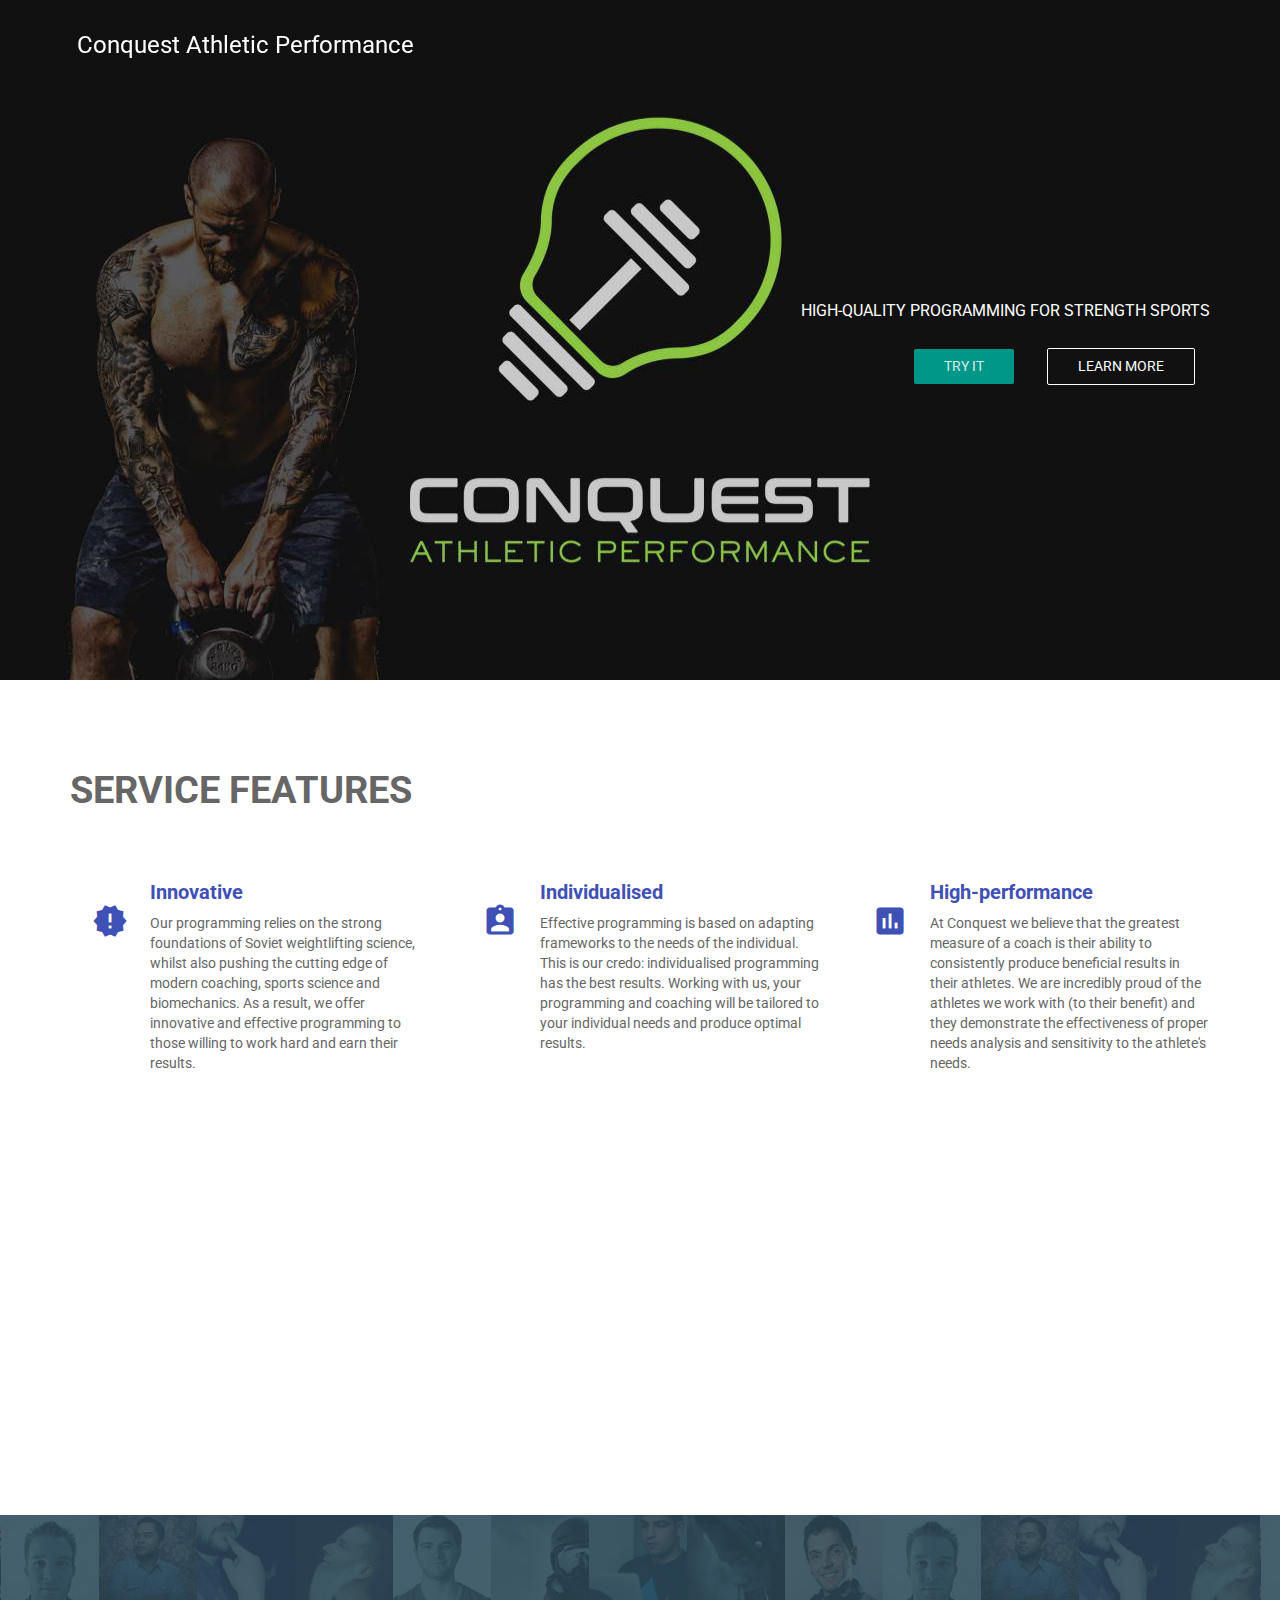
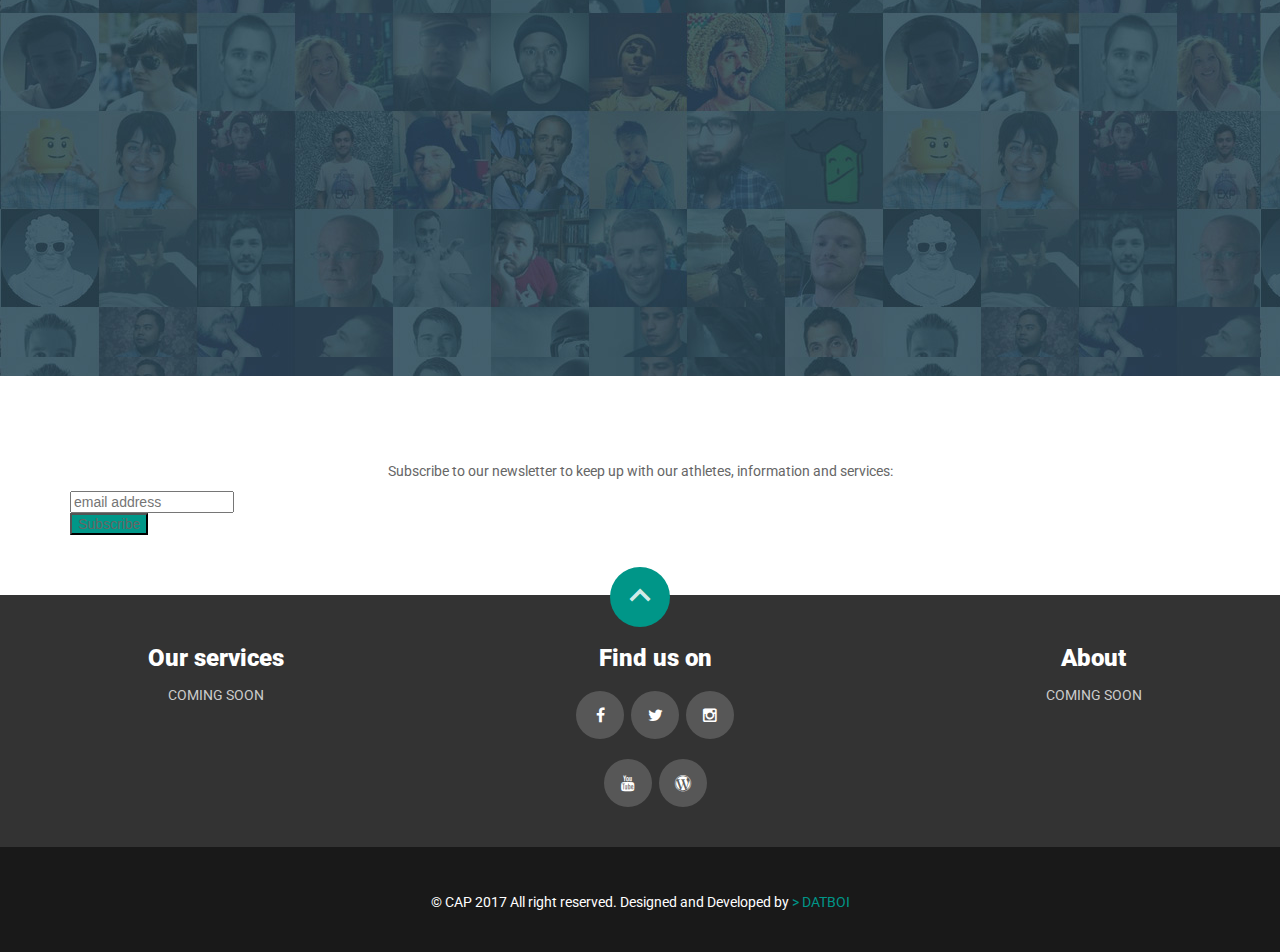
<file: index.html>
<!doctype html>
<html lang="en">
  <head>
    <title>Conquest Athletic Performance</title>
    <meta charset="utf-8">
    <meta name="description" content="Responsive Bootstrap Landing Page Template">
    <meta name="keywords" content="Bootstrap, Landing page, Template, Registration, Landing">
    <meta name="viewport" content="width=device-width, initial-scale=1, maximum-scale=1">
    <meta name="author" content="Grayrids">
    <link href="//fonts.googleapis.com/icon?family=Material+Icons" rel="stylesheet">
    <link href="css/bootstrap.min.css" rel="stylesheet">
    <!-- Font Awesome CSS -->
    <link rel="stylesheet" href="fonts/font-awesome.min.css" type="text/css" media="screen">
    <!-- Include roboto.css to use the Roboto web font, material.css to include the theme and ripples.css to style the ripple effect -->
    <link href="css/material.min.css" rel="stylesheet">
    <link href="css/ripples.min.css" rel="stylesheet">
    <link href="css/main.css" rel="stylesheet">
    <link href="css/responsive.css" rel="stylesheet">
    <link href="css/animate.min.css" rel="stylesheet">
    <!--[if IE]><link rel="shortcut icon" href="img/favicon-32-32.ico"><![endif]-->
    <link rel="icon" href="img/favicon-196-196.png"/>
    <link rel="shortcut icon" href="img/favicon-196-196.png"/>
    <link rel="apple-touch-icon-precomposed" href="img/favicon-apple-180-180.png"/>
    <link rel="apple-touch-icon" href="img/favicon-apple-180-180.png"/>
  </head> <!-- Head -->
  <body>
    <header class="hero-area" id="home">
      <div class="container">
        <div class="col-md-12">
          <div class="navbar navbar-inverse sticky-navigation navbar-fixed-top" role="navigation" data-spy="affix" data-offset-top="200">
            <div class="container">
              <div class="navbar-header">
                <a class="logo-left " href="index.html"><i class="power_settings_new"></i>Conquest Athletic Performance</a>
              </div>
            </div>
          </div>
        </div>        
        <div class="contents text-right">
          <h1 class="wow fadeInRight" data-wow-duration="1000ms" data-wow-delay="300ms"></h1>
          <p class="wow fadeInRight" data-wow-duration="1000ms" data-wow-delay="400ms">High-quality programming for strength sports</p>
          <a href="#subscribe" class="btn btn-lg btn-primary wow fadeInUp" data-wow-duration="1000ms" data-wow-delay="400ms">Try it</a>
          <a href="#features" class="btn btn-lg btn-border wow fadeInUp" data-wow-duration="1000ms" data-wow-delay="500ms">Learn More</a>
        </div>
      </div> 
    </header> <!-- Header -->
    <main>
      <section id="features" class="section">
        <div class="container">
          <div class="section-header">
            <h1 class="section-title wow fadeInRight" data-wow-duration="1000ms" data-wow-delay="100ms">Service Features</h1>
            <h2 class="section-subtitle wow fadeInRight" data-wow-duration="1000ms" data-wow-delay="400ms"></h2>
          </div>
          <div class="row">

            <div class="col-md-4 col-sm-6 wow fadeInDown" data-wow-duration="1000ms" data-wow-delay="300ms">
              <div class="features">
                <div class="icon">
                  <i class="material-icons">new_releases</i>
                </div>
                <div class="features-text">
                  <h4>Innovative</h4>
                  <p>
                  Our programming relies on the strong foundations of Soviet weightlifting science, whilst also pushing the cutting edge of modern coaching, sports science and biomechanics. As a result, we offer innovative and effective programming to those willing to work hard and earn their results.  
                  </p>
                </div>
               </div>
            </div>

            <div class="col-md-4 col-sm-6 wow fadeInDown" data-wow-duration="1000ms" data-wow-delay="450ms">
              <div class="features">
                <div class="icon">
                  <i class="material-icons">assignment_ind</i>
                </div>
                <div class="features-text">
                  <h4>Individualised</h4>
                  <p>
                   Effective programming is based on adapting frameworks to the needs of the individual. This is our credo: individualised programming has the best results. Working with us, your programming and coaching will be tailored to your individual needs and produce optimal results.
                  </p>
                </div>
              </div>
            </div>

            <div class="col-md-4 col-sm-6 wow fadeInDown" data-wow-duration="1000ms" data-wow-delay="550ms">
              <div class="features">
                <div class="icon">
                  <i class="material-icons">assessment</i>
                </div>
                <div class="features-text">
                  <h4>High-performance</h4>
                  <p>
                  At Conquest we believe that the greatest measure of a coach is their ability to consistently produce beneficial results in their athletes. We are incredibly proud of the athletes we work with (to their benefit) and they demonstrate the effectiveness of proper needs analysis and sensitivity to the athlete's needs.
                  </p>
                </div>
              </div>
            </div>
              <br>
              <div class="col-md-4 col-sm-6 wow fadeInDown" data-wow-duration="1000ms" data-wow-delay="550ms">
              <div class="features">
                <div class="icon">
                  <i class="material-icons">message</i>
                </div>
                <div class="features-text">
                  <h4>Friendly and attentive coaching</h4>
                  <p>
                  Here at CAP, we pride ourselves on being accessible and responsible when it comes to our athletes. Our coaches are always willing to answer queries, discuss training and support our athlees in any way possible. This means warm, friendly and informative conversations are part of the service: learn the 'why', as well as the 'how'!
                  </p>
                </div>
              </div>
            </div>
              <div class="col-md-4 col-sm-6 wow fadeInDown" data-wow-duration="1000ms" data-wow-delay="550ms">
              <div class="features">
                <div class="icon">
                  <i class="material-icons">open_with</i>
                </div>
                <div class="features-text">
                  <h4>Affordable and flexible</h4>
                  <p>
                  Whilst traditional 1-1 coaching can have prices ranging into the hundreds, our remote coaching offers a more flexible and adaptive service for a fraction of the price, whilst still offering top quality programming and feedback. If you want to pay less for a more flexible and individual service that allows you to achieve elite results anywhere in the world, CAP is for you.
                  </p>
                </div>
              </div>
            </div>
              <div class="col-md-4 col-sm-6 wow fadeInDown" data-wow-duration="1000ms" data-wow-delay="550ms">
              <div class="features">
                <div class="icon">
                  <i class="material-icons">business</i>
                </div>
                <div class="features-text">
                  <h4>Facility programming available</h4>
                  <p>
                  Whilst we offer excellent individualised programmming for those seeking accelerated progress, we also offer options for the outsourcing of whole gym programming - if you run CrossFit or Strength and Conditioning classes at your facility, inquire about outsourcing to us. With a proven record of excellent and goal-oriented service, your facility is in good hands!
                  </p>
                </div>
              </div>
            </div>
          </div>
        </div>
      </section> <!-- Features -->
      <section id="testimonial" class="section">
        <div class="container">
          <div class="section-header text-center wow fadeInDown" data-wow-duration="1000ms" data-wow-delay="400ms">
            <h1 class="section-title">What our athletes think</h1>
          </div>
          <div class="row">
            <div class="col-sm-8 col-sm-offset-2 wow fadeInUp" data-wow-duration="1000ms" data-wow-delay="400ms">
              <div id="testimonial-carousel" class="carousel slide" data-ride="carousel">
                <!-- Indicators -->
                <ol class="carousel-indicators">
                  <li data-target="#testimonial-carousel" data-slide-to="0" class="active"></li>
                  <li data-target="#testimonial-carousel" data-slide-to="1"></li>
                  <li data-target="#testimonial-carousel" data-slide-to="2"></li>
                </ol>
                <div class="carousel-inner">
                  <div class="item active text-center">
                    <p> I love how personal my programming is: what I do every session is specifically tailored to me and my weaknesses: my technique has improved so much in a short space of time due to my most recent program and I think its also really improved my confidence in the sport. I actually feel like a weightlifter now, rather than just a person who does weightlifting!</p>
                    <div class="meta">
                      <p>Team athlete -<span><a href="https://conquestathleticperformance.wordpress.com/category/cap-athletes/annie/"></a> Annie Greenhead</span></p>
                    </div>
                  </div>
                  <div class="item text-center">                
                    <p> Within a few weeks of starting on with CAP, I felt noticeable changes for the better in my lifting. I have added 10 kilos to both my lifts, and my technique has definitely seen improvements from the coaching. The program is always geared towards improving weakness, and they're always available to answer any questions I might have.</p>
                    <div class="meta">
                      <p> Team athlete -<span><a href=""></a> Aaron Chastain </span></p>
                    </div>
                  </div>
                  <div class="item text-center">                
                    <p>Conquest took me from a barely passable CJ to far more respectable numbers. As a fitness competitor I was worried that my other skills would suffer while I was focusing on weightlifting, but don't believe the hype! I managed to add 20kg to my Olympic total and improved my handstand and conditioning as well! The only way to get stronger is to get stronger, and the best way for me to do that was with Conquest Athletic Performance.</p>
                    <div class="meta">
                      <p> Team Athlete -<span><a href="http://landingbow.com/"></a> Joe Wade</span></p>
                    </div>
                 </div>
                    <div class="item text-center">                
                    <p> Going from traditional PT sessions to CAP has been incredibly rewarding. The consistent support, 
                        structure and guidance on training programmes, and for me the focus on technique and mobility 
                        has been paramount to my progress. Having M.E, CAP has actively tailored a flexible programme 
                        to suit my health requirements. I have seen huge developments in my squat form. Its great to work 
                        alongside athletes and the CAP team who pride themselves on technique and form; ensuring that 
                        all lifts are done with precision, and never a focus of chasing numbers and losing technique in the 
                        process. I would highly recommend CAP to anyone who is serious about improving their athletic 
                        ability.</p>
                    <div class="meta">
                      <p> Team athlete -<span><a href=""></a> Sophie Matthews </span></p>
                    </div>
                  </div>
               </div>
              </div>
            </div>
          </div>
        </div>
      </section> <!-- Testimonials -->   

      <section id="subscribe" class="subscribe">
        <div class="item text-center">
          <h1 class="section-title wow fadeInRight" data-wow-duration="1000ms" data-wow-delay="100ms">Subscribe</h1>
          <p>Subscribe to our newsletter to keep up with our athletes, information and services:</p>
        </div>
        <div class="container">
          <!-- Begin MailChimp Signup Form -->
          <link href="//cdn-images.mailchimp.com/embedcode/horizontal-slim-10_7.css" rel="stylesheet" type="text/css">
          <style type="text/css">
            #mc_embed_signup{background:#fff; clear:left; font:14px Helvetica,Arial,sans-serif; width:100%;}
            /* Add your own MailChimp form style overrides in your site stylesheet or in this style block.
               We recommend moving this block and the preceding CSS link to the HEAD of your HTML file. */
          </style>
          <div id="mc_embed_signup">
            <form action="//conquesttrained.us15.list-manage.com/subscribe/post?u=2faa8fb0058958e378f631709&amp;id=34e6190fa1" method="post" id="mc-embedded-subscribe-form" name="mc-embedded-subscribe-form" class="validate" target="_blank" novalidate>
              <div id="mc_embed_signup_scroll">
                <input type="email" value="" name="EMAIL" class="email" id="mce-EMAIL" placeholder="email address" required>
                <!-- real people should not fill this in and expect good things - do not remove this or risk form bot signups-->
                <div style="position: absolute; left: -5000px;" aria-hidden="true">
                  <input type="text" name="b_2faa8fb0058958e378f631709_34e6190fa1" tabindex="-1" value="">
                </div>
                <div class="clear">
                  <input type="submit" value="Subscribe" name="subscribe" id="mc-embedded-subscribe" class="button" style="background-color:#009788;">
                </div>
              </div>
            </form>
          </div>
          <!--End mc_embed_signup-->
        </div>

      </section> <!-- Subscribe -->

      <br><br><br>
    </main> <!-- Main -->
    <footer>
      <section id="footer">
        <div class="container">
          <div class="container">
            <div class="row">
              <div id="service" class="col-md-3 col-sm-6 col-xs-12" style="text-align: center">
                <h3>Our services</h3>
                <ul>
                  <li><a href="#service">Coming Soon</a>
                  </li>         
                </ul>
              </div>
              <div class="col-sm-6" style="text-align: center">
                <h3>Find us on</h3>
                <a class="social" href="https://www.facebook.com/Conquest-Athletic-Performance-511669119043237" target="_blank"><i class="fa fa-facebook"></i></a>
                <a class="social" href="https://twitter.com/Conquest_AP" target="_blank"><i class="fa fa-twitter"></i></a>
                <a class="social" href="https://www.instagram.com/conquest_athletic_performance/" target="_blank"><i class="fa fa-instagram"></i></a>
                <br>
                <a class="social" href="https://www.youtube.com/channel/UCwKZxt6xZwHvlOBLwBPckGw" target="_blank"><i class="fa fa-youtube"></i></a>
                <a class="social" href="https://conquestathleticperformance.wordpress.com" target="_blank"><i class="fa fa-wordpress"></i></a>
              </div>
              <div id="about" class="col-md-3 col-sm-6 col-xs-12" style="text-align: center">
                <h3>About</h3>
                <ul>
                  <li><a href="#about">Coming Soon</a>
                  </li>
                </ul>
              </div>
            </div>
          </div>  
        </div>      
        <!-- Go to Top Link -->
        <a href="#home" class="btn btn-primary back-to-top">
        <i class="mdi-hardware-keyboard-arrow-up"></i>
        </a>
      </section> <!-- Footer section (not footer tag) -->
      <section id="copyright">
        <div class="container">
          <div class="row">
            <div class="col-md-12">
              <p class="copyright-text">
               © CAP 2017 All right reserved. Designed and Developed by 
                <a href="#"<!--"//joewade.co"-->>
                  DATBOI
                </a>
              </p>
            </div>
          </div>
        </div>
      </section> <!-- Copyright -->
    </footer> <!-- Footer -->

    <script src="js/jquery-2.1.4.min.js"></script>
    <script src="js/bootstrap.min.js"></script>
    <script src="js/ripples.min.js"></script>
    <script src="js/wow.js"></script>
    <script src="js/jquery.mmenu.min.all.js"></script>
    <script src="js/count-to.js"></script>
    <script src="js/jquery.inview.min.js"></script>
    <script src="js/classie.js"></script>
    <script src="js/jquery.nav.js"></script>
    <script src="js/smooth-on-scroll.js"></script>
    <script src="js/smooth-scroll.js"></script>
    <script src="js/material.min.js"></script>
    <script src="js/main.js"></script>
    <script>
      $(document).ready(function() {
        // This command is used to initialize some elements and make them work properly
        //$.material.init();
      });
    </script>
  </body>
</html>
</file>
<file: css/main.css>
@import url(http://fonts.googleapis.com/css?family=Roboto:700,400,100);
body {
  font-family: 'Roboto', sans-serif;
  color: #666;
  font-size: 14px;
  font-weight: 400;
  background: #fff;
}
.btn {
  font-size: 14px;
  font-weight: 400;
}
.btn-border {
  background: transparent;
  border: 1px solid #fff;
  color: #fff !important;
}
.btn-border:hover {
  background: rgba(255, 255, 255, 0.08);
}
.clear {
  clear: both;
}
.row {
  padding: 30px 0;
}
h1 {
  font-size: 50px;
}
ul {
  margin: 0;
  padding: 0;
}
ul li {
  list-style: none;
}
a:hover,
a:focus {
  text-decoration: none;
  outline: none;
  color: #fff;
}
.section {
  padding: 90px 0;
}
.section-header .section-title {
  font-size: 38px;
  text-transform: uppercase;
  margin-top: 0;
  font-weight: 700;
}
.section-header .section-subtitle {
  font-size: 14px;
  font-weight: 400;
  text-transform: uppercase;
  margin-top: 0;
}
.title-small {
  font-size: 38px;
  color: #3f51b5;
  margin-bottom: 30px;
  line-height: 50px;
}
.content-wrap {
  -webkit-transition: -webkit-transform 0.4s;
  transition: transform 0.4s;
  -webkit-transition-timing-function: cubic-bezier(0.7, 0, 0.3, 1);
  transition-timing-function: cubic-bezier(0.7, 0, 0.3, 1);
}
.show-menu .content-wrap {
  -webkit-transition-delay: 0.1s;
  transition-delay: 0.1s;
  -webkit-transform: translate3d(-250px, 0, 0);
  transform: translate3d(-250px, 0, 0);
}
.navbar-fixed-top {
  padding: 15px 0;
}
.affix {
  -webkit-animation-duration: 1s;
  animation-duration: 1s;
  -webkit-animation-fill-mode: both;
  animation-fill-mode: both;
  -webkit-animation-name: fadeInDown;
  animation-name: fadeInDown;
  padding: 0!important;
  background: #009688 !important;
}
.sticky-navigation .row {
  padding: 0;
}
.navbar.menu-wrap .navbar-header {
  margin: 0 85px;
  float: none;
}
.navbar.menu-wrap {
  position: fixed;
  width: 250px;
  top: 0;
  right: 0;
  min-height: 100%;
  border-radius: 0;
  margin: 0;
  z-index: 9999;
  height: 100%;
  -webkit-transform: translate3d(250px, 0, 0);
  transform: translate3d(250px, 0, 0);
  -webkit-transition: -webkit-transform 0.4s;
  transition: transform 0.4s;
  -webkit-transition-timing-function: cubic-bezier(0.7, 0, 0.3, 1);
  transition-timing-function: cubic-bezier(0.7, 0, 0.3, 1);
}
.navbar-nav {
  margin: 0;
  float: none;
}
.navbar .navbar-nav li {
  float: none;
}
.navbar .navbar-nav li a {
  font-family: 'Roboto', sans-serif;
  display: block;
  font-size: 14px;
  padding: 15px 20px;
  text-transform: uppercase;
  font-weight: 400;
  transition: all 0.3s ease-in-out;
  -moz-transition: all 0.3s ease-in-out;
  -webkit-transition: all 0.3s ease-in-out;
  -o-transition: all 0.3s ease-in-out;
}
.navbar .navbar-nav li a:hover,
.navbar .navbar-nav li .active a {
  background: rgba(255, 255, 255, 0.1);
}
.show-menu .navbar.menu-wrap {
  -webkit-transform: translate3d(0, 0, 0);
  transform: translate3d(0, 0, 0);
  -webkit-transition: -webkit-transform 0.8s;
  transition: transform 0.8s;
  -webkit-transition-timing-function: cubic-bezier(0.7, 0, 0.3, 1);
  transition-timing-function: cubic-bezier(0.7, 0, 0.3, 1);
}
.navbar.menu-wrap .navbar-form {
  padding: 10px 20px;
  margin: 5px 0;
  border: none;
  box-shadow: none;
  display: block;
}
.navbar.menu-wrap .navbar-form .form-control {
  display: block;
  width: 100%;
}
.logo-left {
  color: #fff;
  font-size: 24px;
}
.logo-left i {
  margin-right: 7px;
}
.logo-right {
  margin-bottom: 15px;
}
.close-button {
  width: 24px;
  height: 24px;
  position: absolute;
  left: 15px;
  top: 30px;
  overflow: hidden;
  text-indent: 10px;
  border: none;
  background: transparent;
  color: transparent;
}
.close-button::before,
.close-button::after {
  content: '';
  position: absolute;
  width: 3px;
  height: 100%;
  top: 0;
  left: 50%;
  background: #bdc3c7;
}
.close-button::before {
  -webkit-transform: rotate(45deg);
  transform: rotate(45deg);
}
.close-button::after {
  -webkit-transform: rotate(-45deg);
  transform: rotate(-45deg);
}
.close-button:hover:before,
.close-button:hover:after {
  background: #fff;
}
.navbar .navbar-header {
  padding: 13px 0;
}
.menu-icon {
  background: transparent;
  border: none;
  margin-right: 15px;
}
.menu-icon i {
  font-size: 50px;
}
.menu-icon i:hover {
  color: #fff;
}
@media (max-width: 768px) {
  body.toggled {
    position: fixed;
  }
}
.hero-area {
  background: url(../img/photo_2016-12-07_16-21-06.jpg) no-repeat;
  background-size: auto;
  background-position: center;
  color: #fff;
  overflow: hidden;
  padding: 90px 0;
}
.hero-area .sticky-navigation {
  background: transparent;
}
.hero-area .contents h1 {
  font-size: 30px;
  font-weight: 100;
}
.hero-area .contents p {
  font-size: 16px;
  font-weight: 400;
  text-transform: uppercase;
}
.hero-area .contents .btn {
  margin: 15px;
}
.slider-area {
  margin-top: -1px;
}
.slider-area h1 {
  font-weight: 100;
}
.slider-area p {
  font-weight: 400;
  color: #ffffff;
  text-transform: uppercase;
}
.slider-area .sticky-navigation {
  background: transparent;
}
.slider-area .btn {
  margin: 15px;
}
.slider-area .large_white {
  color: #fff;
}
@media (min-width: 1200px) {
  .hero-area {
    padding: 280px 0;
  }
  .hero-area h1 {
    font-size: 50px !important;
  }
}
#features {
  background: #fff;
}
#features .features {
  margin: 30px 0;
}
#features .features .icon {
  float: left;
  text-align: center;
}
#features .features .icon i {
  width: 80px;
  height: 80px;
  line-height: 80px;
  border-radius: 50%;
  font-size: 36px;
  color: #3f51b5;
}
#features .features h4 {
  margin-bottom: 10px;
  font-size: 20px;
  font-weight: 700;
  color: #3f51b5;
}
#features .features .features-text {
  padding-left: 80px;
}
#features .features .features-text p {
  margin: 0;
}
#services {
  background: #fff;
}
#services .services {
  margin: 30px 0;
}
#services .services .icon {
  float: left;
  text-align: center;
}
#services .services .icon i {
  width: 80px;
  height: 80px;
  line-height: 80px;
  border-radius: 50%;
  font-size: 36px;
  color: #3f51b5;
}
#services .services h4 {
  margin-bottom: 10px;
  font-size: 20px;
  font-weight: 700;
  color: #3f51b5;
}
#services .services .services-text {
  padding-left: 80px;
}
#services .services .services-text p {
  margin: 0;
}
#services .title-small {
  text-align: center;
}
#services .btn-lg {
  width: 220px;
  margin-top: 20px;
  margin-right: 15px;
  margin-left: 15px;
  text-transform: uppercase;
}
#services .btn-lg i {
  padding-right: 5px;
}
#services .icon {
  display: inline-block;
  width: 60px;
  height: 60px;
  border-radius: 4px;
  text-align: center;
  position: relative;
  z-index: 1;
  color: #ffffff;
}
#services .content-left,
#services .content-right {
  position: relative;
  top: 60px;
}
#services .content-left span {
  float: right;
  margin-left: 25px;
}
#services .content-right span {
  float: left;
  margin-right: 25px;
}
#services .box-item {
  padding-bottom: 40px;
}
#services .box-item .icon {
  background: #3F51B5;
  text-align: center;
  margin-top: 12px;
  -webkit-transition: background 0.2s, color 0.2s;
  -moz-transition: background 0.2s, color 0.2s;
  transition: background 0.2s, color 0.2s;
}
#services .box-item .icon i {
  color: #fff;
  font-size: 24px;
  line-height: 60px;
  -webkit-transition: all 0.2s linear;
  -moz-transition: all 0.2s linear;
  -o-transition: all 0.2s linear;
  transition: all 0.2s linear;
}
#services .box-item .text h4 {
  color: #444;
  font-weight: 100;
  font-size: 24px;
  line-height: 22px;
  text-transform: uppercase;
}
#services .box-item .text p {
  color: #777;
  font-weight: 300;
  font-size: 14px;
  line-height: 18px;
}
#services .box-item:hover .icon {
  background: #3F51B5;
}
#services .box-item:hover .icon i {
  color: #ffffff;
}
#services .show-box {
  padding: 22px 64px;
}
#why {
  background: url(../img/why-bg.jpg);
  background-size: cover;
  color: #fff;
}
#why .content h2 {
  font-size: 50px;
  line-height: 70px;
  margin-top: 0;
  font-weight: 100;
}
#why .content .list-item li {
  color: #fff;
  line-height: 50px;
  font-size: 18px;
  text-transform: uppercase;
}
#why .content .list-item li i {
  font-size: 32px;
  padding-right: 5px;
  vertical-align: middle;
}
#why img {
  float: right;
}
#why .feature-item {
  padding: 48px 0;
}
#cta {
  background: #3f51b5;
}
#cta .drawer {
  float: left;
  margin-right: 40px;
}
#cta .title-small {
  color: #fff;
}
.main-feature-gray {
  background: #ecf0f1;
}
#screenshot .section-header {
  margin-bottom: 80px;
}
#screenshot .portfolio-item {
  padding: 30px 0;
}
#screenshot .portfolio figure {
  position: relative;
  overflow: hidden;
  margin: 0;
  width: 100%;
  height: auto;
  text-align: center;
  cursor: pointer;
}
#screenshot .portfolio figure img {
  width: 100%;
  -webkit-transition: 0.5s ease;
  -moz-transition: 0.5s ease;
  transition: 0.5s ease 0s;
}
#screenshot .portfolio figure figcaption {
  position: absolute;
  top: 0;
  width: 100%;
  left: 0;
  height: 100%;
  padding: 50px;
  color: #fff;
}
#screenshot .portfolio figure figcaption .heading {
  position: absolute;
  left: 0;
  right: 0;
  margin: auto;
  top: 15%;
  padding: 0px 62px;
  -webkit-transition: 0.5s ease;
  -moz-transition: 0.5s ease;
  transition: 0.5s ease 0s;
}
#screenshot .portfolio figure figcaption .heading p {
  padding: 0px 24px;
  font-size: 16px;
}
#screenshot .portfolio figure .icon {
  position: absolute;
  top: 70%;
  left: 0;
  right: 0;
  margin: auto;
  -webkit-transition: 0.5s ease;
  -moz-transition: 0.5s ease;
  transition: 0.5s ease 0s;
}
#screenshot .portfolio figure .icon i {
  font-size: 38px;
}
#screenshot .portfolio figcaption:hover .heading {
  top: 20%;
}
#screenshot .portfolio figcaption:hover .icon {
  top: 60%;
}
#screenshot .portfolio figure.effect-julia figcaption {
  background: rgba(63, 81, 181, 0.8);
  opacity: 0;
  -webkit-transition: 1s ease 0.15s;
  -moz-transition: 1s ease 0.15s;
  -o-transition: 1s ease 0.15s;
  transition: 1s ease 0.15s;
}
#screenshot .portfolio figure.effect-julia figcaption:hover {
  opacity: 1;
}
#screenshot .portfolio figure.effect-julia:hover img {
  -webkit-transform: scale3d(1.2, 1.3, 1);
  -moz-transform: scale3d(1.2, 1.3, 1);
  transform: scale3d(1.2, 1.3, 1);
}
#other-features {
  padding-bottom: 35px;
}
#other-features .features-content {
  padding: 30px 0;
  transition: all 0.2s ease;
  -moz-transition: all 0.2s ease;
  -webkit-transition: all 0.2s ease;
  -o-transition: all 0.2s ease;
}
#other-features .features-content .icon i {
  font-size: 30px;
  color: #ccd0d2;
  transition: all 0.2s ease;
  -moz-transition: all 0.2s ease;
  -webkit-transition: all 0.2s ease;
  -o-transition: all 0.2s ease;
}
#other-features .features-content h3 {
  color: #385461;
  line-height: 30px;
  font-size: 24px;
  font-weight: 300;
}
#other-features .features-content p {
  color: #909090;
  line-height: 22px;
  padding: 0px 4px;
}
#other-features .features-content:hover i,
#other-features .features-content:hover h3 {
  color: #3f51b5;
}
#other-services {
  padding-bottom: 35px;
}
#other-services .services-content {
  padding: 30px 0;
  transition: all 0.2s ease;
  -moz-transition: all 0.2s ease;
  -webkit-transition: all 0.2s ease;
  -o-transition: all 0.2s ease;
}
#other-services .services-content .icon i {
  font-size: 30px;
  color: #ccd0d2;
  transition: all 0.2s ease;
  -moz-transition: all 0.2s ease;
  -webkit-transition: all 0.2s ease;
  -o-transition: all 0.2s ease;
}
#other-services .services-content h3 {
  color: #385461;
  line-height: 30px;
  font-size: 24px;
  font-weight: 300;
}
#other-services .services-content p {
  color: #909090;
  line-height: 22px;
  padding: 0px 4px;
}
#other-services .services-content:hover i,
#other-services .services-content:hover h3 {
  color: #3f51b5;
}
#testimonial {
  width: 100%;
  background: url(../img/testimonial-bg.jpg);
}
#testimonial .section-title {
  color: #fff;
  font-size: 46px;
}
#testimonial .section-subtitle {
  color: #fff;
  font-size: 13px;
}
#testimonial .carousel-inner p {
  color: #fff;
  letter-spacing: 1px;
  padding: 0px 20px;
}
#testimonial .carousel-inner p a {
  color: #fff;
}
#testimonial .carousel-inner .meta {
  margin-top: 50px;
}
#testimonial .carousel-inner .meta p {
  color: #ccc;
}
#testimonial .carousel-inner .meta p a {
  color: #fff;
}
#testimonial .carousel-indicators {
  position: absolute;
  bottom: -40px;
}
#testimonial .carousel-indicators li {
  background-color: #697e88;
  border-color: #697e88;
}
#testimonial .carousel-indicators .active {
  background-color: #fff;
  border-color: #fff;
}
#counter {
  background: #ecf0f1;
}
#counter .counter-item .icon {
  text-align: center;
}
#counter .counter-item .icon i {
  font-size: 54px;
  color: #ccd0d2;
  line-height: 64px;
}
#counter .counter-item h5 {
  text-align: center;
  color: #3f51b5;
  font-size: 16px;
  text-transform: uppercase;
  line-height: 32px;
}
#counter .counter-item hr {
  width: 50px;
  margin: 0px auto;
  height: 2px;
  background: #009688;
}
#counter .timer {
  font-size: 50px;
  font-weight: 100;
  color: #3f51b5;
  text-transform: uppercase;
  text-align: center;
  line-height: 80px;
}
#clients .client-item-wrapper {
  text-align: center;
}
#contact {
  background: #ecf0f1;
}
#contact .info {
  padding: 15px 0;
}
#contact .info .icon {
  margin-bottom: 20px;
}
#contact .info .icon i {
  font-size: 36px;
  color: #3f51b5;
}
#contact .info h4 {
  color: #385461;
  font-size: 24px;
  font-weight: 400;
}
#contact .info p {
  color: #909090;
}
.contact-form {
  margin-top: 52px;
}
.contact-form i {
  position: absolute;
  right: 15px;
}
.contact-form .form-control {
  margin-bottom: 28px;
}
#footer {
  position: relative;
  background: #333;
}
#footer h3 {
  color: #fff;
  font-weight: 900;
}
#footer ul li a {
  color: #ccc;
  transition: all 0.2s ease;
  -moz-transition: all 0.2s ease;
  -webkit-transition: all 0.2s ease;
  -o-transition: all 0.2s ease;
  line-height: 28px;
  text-transform: uppercase;
}
#footer ul li a:hover {
  color: #fff;
  margin-left: 4px;
}
#copyright {
  background: #191919;
}
#copyright .copyright-text {
  color: #fff;
  margin-top: 15px;
  text-align: center;
}
#copyright .copyright-text a {
  transition: all 0.2s ease;
  -moz-transition: all 0.2s ease;
  -webkit-transition: all 0.2s ease;
  -o-transition: all 0.2s ease;
}
.back-to-top {
  position: absolute;
  top: -28px;
  left: 50%;
  margin: 0px -25px;
}
.back-to-top {
  display: block;
  width: 60px;
  height: 60px;
  line-height: 60px;
  padding: 0;
  margin: 0 -30px;
  color: #fff;
  border-radius: 50%;
  -webkit-border-radius: 50%;
  -moz-border-radius: 50%;
  -o-border-radius: 50%;
  text-align: center;
}
.back-to-top i {
  line-height: 56px;
  font-size: 42px;
}
.social {
  display: inline-block;
  margin: 10px 2px;
  color: #fff;
}
.social i {
  width: 48px;
  font-size: 16px;
  height: 48px;
  background: rgba(255, 255, 255, 0.18);
  text-align: center;
  line-height: 48px;
  border-radius: 50%;
  -webkit-transition: all 0.2s linear;
  -moz-transition: all 0.2s linear;
  transition: all 0.2s linear;
}
.social i:hover {
  color: #fff;
}
.social .fa-facebook:hover {
  background: #3B5998;
}
.social .fa-twitter:hover {
  background: #00ACED;
}
.social .fa-google-plus:hover {
  background: #DD4B39;
}
.social .fa-linkedin:hover {
  background: #007BB6;
}
#loader {
  position: fixed;
  top: 0;
  left: 0;
  width: 100%;
  height: 100%;
  background: #ffffff;
  z-index: 9999999999;
}
.loader-inner {
  position: animation;
  top: 50%;
  left: 50%;
}
@-webkit-keyframes ball-triangle-path-1 {
  33% {
    -webkit-transform: translate(25px, -50px);
    transform: translate(25px, -50px);
  }
  66% {
    -webkit-transform: translate(50px, 0px);
    transform: translate(50px, 0px);
  }
  100% {
    -webkit-transform: translate(0px, 0px);
    transform: translate(0px, 0px);
  }
}
@keyframes ball-triangle-path-1 {
  33% {
    -webkit-transform: translate(25px, -50px);
    transform: translate(25px, -50px);
  }
  66% {
    -webkit-transform: translate(50px, 0px);
    transform: translate(50px, 0px);
  }
  100% {
    -webkit-transform: translate(0px, 0px);
    transform: translate(0px, 0px);
  }
}
@-webkit-keyframes ball-triangle-path-2 {
  33% {
    -webkit-transform: translate(25px, 50px);
    transform: translate(25px, 50px);
  }
  66% {
    -webkit-transform: translate(-25px, 50px);
    transform: translate(-25px, 50px);
  }
  100% {
    -webkit-transform: translate(0px, 0px);
    transform: translate(0px, 0px);
  }
}
@keyframes ball-triangle-path-2 {
  33% {
    -webkit-transform: translate(25px, 50px);
    transform: translate(25px, 50px);
  }
  66% {
    -webkit-transform: translate(-25px, 50px);
    transform: translate(-25px, 50px);
  }
  100% {
    -webkit-transform: translate(0px, 0px);
    transform: translate(0px, 0px);
  }
}
@-webkit-keyframes ball-triangle-path-3 {
  33% {
    -webkit-transform: translate(-50px, 0px);
    transform: translate(-50px, 0px);
  }
  66% {
    -webkit-transform: translate(-25px, -50px);
    transform: translate(-25px, -50px);
  }
  100% {
    -webkit-transform: translate(0px, 0px);
    transform: translate(0px, 0px);
  }
}
@keyframes ball-triangle-path-3 {
  33% {
    -webkit-transform: translate(-50px, 0px);
    transform: translate(-50px, 0px);
  }
  66% {
    -webkit-transform: translate(-25px, -50px);
    transform: translate(-25px, -50px);
  }
  100% {
    -webkit-transform: translate(0px, 0px);
    transform: translate(0px, 0px);
  }
}
.ball-triangle-path {
  position: relative;
  -webkit-transform: translate(-25px, -25px);
  -ms-transform: translate(-25px, -25px);
  transform: translate(-25px, -25px);
}
.ball-triangle-path > div:nth-child(1) {
  -webkit-animation-name: ball-triangle-path-1;
  animation-name: ball-triangle-path-1;
  -webkit-animation-delay: 0;
  animation-delay: 0;
  -webkit-animation-duration: 2s;
  animation-duration: 2s;
  -webkit-animation-timing-function: ease-in-out;
  animation-timing-function: ease-in-out;
  -webkit-animation-iteration-count: infinite;
  animation-iteration-count: infinite;
}
.ball-triangle-path > div:nth-child(2) {
  -webkit-animation-name: ball-triangle-path-2;
  animation-name: ball-triangle-path-2;
  -webkit-animation-delay: 0;
  animation-delay: 0;
  -webkit-animation-duration: 2s;
  animation-duration: 2s;
  -webkit-animation-timing-function: ease-in-out;
  animation-timing-function: ease-in-out;
  -webkit-animation-iteration-count: infinite;
  animation-iteration-count: infinite;
}
.ball-triangle-path > div:nth-child(3) {
  -webkit-animation-name: ball-triangle-path-3;
  animation-name: ball-triangle-path-3;
  -webkit-animation-delay: 0;
  animation-delay: 0;
  -webkit-animation-duration: 2s;
  animation-duration: 2s;
  -webkit-animation-timing-function: ease-in-out;
  animation-timing-function: ease-in-out;
  -webkit-animation-iteration-count: infinite;
  animation-iteration-count: infinite;
}
.ball-triangle-path > div {
  -webkit-animation-fill-mode: both;
  animation-fill-mode: both;
  position: absolute;
  width: 20px;
  height: 20px;
  border-radius: 100%;
  background: #3f51b5;
}
.ball-triangle-path > div:nth-of-type(1) {
  top: 50px;
}
.ball-triangle-path > div:nth-of-type(2) {
  left: 25px;
}
.ball-triangle-path > div:nth-of-type(3) {
  top: 50px;
  left: 50px;
}
</file>
<file: css/responsive.css>
@media (min-width: 768px) and (max-width: 1024px) {
  .title-small {
    font-size: 20px;
    margin-bottom: 10px;
  }
  #why .content h2 {
    font-size: 20px;
    line-height: 30px;
  }
  #why img {
    width: 100%;
  }
  #screenshot .portfolio figure figcaption .heading {
    padding: 0 30px;
  }
  #cta h2 {
    font-size: 18px;
  }
}
@media (max-width: 568px) {
  #portfolio .portfolio-items figure {
    width: 100%;
  }
  #portfolio .portfolio-items figure figcaption .info {
    margin-top: 120px;
  }
  #contact .info-inner {
    padding-left: 15px;
  }
}
@media (max-width: 480px) {
  .section {
    padding: 50px 0;
  }
  .section-header .section-title {
    font-size: 24px;
  }
  .section-header .section-subtitle {
    font-size: 11px;
  }
  .title-small {
    font-size: 22px;
    line-height: 28px;
  }
  .navbar .navbar-header {
    padding: 13px 22px;
    float: left;
  }
  .navbar .navbar-right {
    float: right;
  }
  .hero-area .contents {
    padding-top: 50px;
  }
  .hero-area .contents h1 {
    font-size: 20px;
  }
  .hero-area .contents p {
    font-size: 14px;
  }
  #features .box-item .icon {
    margin: 10px 15px;
    float: left;
  }
  #features .text {
    text-align: left;
  }
  #features .box-item .text h4 {
    font-size: 12px;
    line-height: 16px;
  }
  #features .box-item .text p {
    font-size: 12px;
  }
  #features .show-box {
    padding: 24px 30px;
  }
  #features .content-left,
  #features .content-right {
    margin-bottom: 60px;
  }
  #features .features h4 {
    font-size: 14px;
  }
  #features .features .icon i {
    padding-right: 22px;
  }
  #why .content h2 {
    font-size: 20px;
    line-height: 30px;
  }
  #why .content .list-item li {
    font-size: 13px;
  }
  #why .content .btn {
    margin-bottom: 60px;
  }
  #why img {
    width: 100%;
  }
  #cta h2 {
    font-size: 18px;
  }
  #cta .btn {
    margin-top: 30px;
  }
  #screenshot .portfolio figure figcaption .heading {
    padding: 0;
    top: 5%;
  }
  #screenshot .portfolio figcaption:hover .heading {
    top: 15%;
  }
  #testimonial .section-title {
    font-size: 22px;
  }
  #testimonial .section-subtitle {
    font-size: 12px;
    line-height: 20px;
  }
  #clients .client-item-wrapper {
    margin-bottom: 30px;
  }
  #contact .section-title {
    font-size: 22px;
  }
  #contact .info h4 {
    font-size: 18px;
  }
}
@media (max-width: 640px) and (min-width: 960px) {
  .navbar-header {
    width: 100px;
    float: left;
    padding-left: 7px !important;
  }
  .navbar-right {
    float: right;
    width: 100px;
  }
}
@media (max-width: 767px) and (min-width: 479px) {
  .navbar-header {
    width: 100px;
    float: left;
    padding-left: 7px !important;
  }
  .navbar-right {
    float: right;
    width: 100px;
  }
}
</file>
<file: css/material.min.css>
@font-face{font-family:Material-Design-Icons;src:url(../fonts/Material-Design-Icons.eot?3ocs8m);src:url(../fonts/Material-Design-Icons.eot?#iefix3ocs8m) format('embedded-opentype'),url(../fonts/Material-Design-Icons.woff?3ocs8m) format('woff'),url(../fonts/Material-Design-Icons.ttf?3ocs8m) format('truetype'),url(../fonts/Material-Design-Icons.svg?3ocs8m#Material-Design-Icons) format('svg')}[class^=mdi-],[class*=mdi-]{speak:none;display:inline-block;font:normal normal normal 24px/1 'Material-Design-Icons';text-rendering:auto;-webkit-font-smoothing:antialiased;-moz-osx-font-smoothing:grayscale;-webkit-transform:translate(0,0);-ms-transform:translate(0,0);transform:translate(0,0)}[class^=mdi-]:before,[class*=mdi-]:before{display:inline-block;speak:none;text-decoration:inherit}[class^=mdi-].pull-left,[class*=mdi-].pull-left{margin-right:.3em}[class^=mdi-].pull-right,[class*=mdi-].pull-right{margin-left:.3em}[class^=mdi-].mdi-lg:before,[class*=mdi-].mdi-lg:before,[class^=mdi-].mdi-lg:after,[class*=mdi-].mdi-lg:after{font-size:1.33333333em;line-height:.75em;vertical-align:-15%}[class^=mdi-].mdi-2x:before,[class*=mdi-].mdi-2x:before,[class^=mdi-].mdi-2x:after,[class*=mdi-].mdi-2x:after{font-size:2em}[class^=mdi-].mdi-3x:before,[class*=mdi-].mdi-3x:before,[class^=mdi-].mdi-3x:after,[class*=mdi-].mdi-3x:after{font-size:3em}[class^=mdi-].mdi-4x:before,[class*=mdi-].mdi-4x:before,[class^=mdi-].mdi-4x:after,[class*=mdi-].mdi-4x:after{font-size:4em}[class^=mdi-].mdi-5x:before,[class*=mdi-].mdi-5x:before,[class^=mdi-].mdi-5x:after,[class*=mdi-].mdi-5x:after{font-size:5em}[class^=mdi-device-signal-cellular-]:after,[class^=mdi-device-battery-]:after,[class^=mdi-device-battery-charging-]:after,[class^=mdi-device-signal-cellular-connected-no-internet-]:after,[class^=mdi-device-signal-wifi-]:after,[class^=mdi-device-signal-wifi-statusbar-not-connected]:after,.mdi-device-network-wifi:after{opacity:.3;position:absolute;left:0;top:0;z-index:1;display:inline-block;speak:none;text-decoration:inherit}[class^=mdi-device-signal-cellular-]:after{content:"\e758"}[class^=mdi-device-battery-]:after{content:"\e735"}[class^=mdi-device-battery-charging-]:after{content:"\e733"}[class^=mdi-device-signal-cellular-connected-no-internet-]:after{content:"\e75d"}[class^=mdi-device-signal-wifi-]:after,.mdi-device-network-wifi:after{content:"\e765"}[class^=mdi-device-signal-wifi-statusbasr-not-connected]:after{content:"\e8f7"}.mdi-device-signal-cellular-off:after,.mdi-device-signal-cellular-null:after,.mdi-device-signal-cellular-no-sim:after,.mdi-device-signal-wifi-off:after,.mdi-device-signal-wifi-4-bar:after,.mdi-device-signal-cellular-4-bar:after,.mdi-device-battery-alert:after,.mdi-device-signal-cellular-connected-no-internet-4-bar:after,.mdi-device-battery-std:after,.mdi-device-battery-full .mdi-device-battery-unknown:after{content:""}.mdi-fw{width:1.28571429em;text-align:center}.mdi-ul{padding-left:0;margin-left:2.14285714em;list-style-type:none}.mdi-ul>li{position:relative}.mdi-li{position:absolute;left:-2.14285714em;width:2.14285714em;top:.14285714em;text-align:center}.mdi-li.mdi-lg{left:-1.85714286em}.mdi-border{padding:.2em .25em .15em;border:solid .08em #eee;border-radius:.1em}.mdi-spin{-webkit-animation:mdi-spin 2s infinite linear;animation:mdi-spin 2s infinite linear;-webkit-transform-origin:50% 50%;-ms-transform-origin:50% 50%;transform-origin:50% 50%}.mdi-pulse{-webkit-animation:mdi-spin 1s steps(8) infinite;animation:mdi-spin 1s steps(8) infinite;-webkit-transform-origin:50% 50%;-ms-transform-origin:50% 50%;transform-origin:50% 50%}@-webkit-keyframes mdi-spin{0%{-webkit-transform:rotate(0deg);transform:rotate(0deg)}100%{-webkit-transform:rotate(359deg);transform:rotate(359deg)}}@keyframes mdi-spin{0%{-webkit-transform:rotate(0deg);transform:rotate(0deg)}100%{-webkit-transform:rotate(359deg);transform:rotate(359deg)}}.mdi-rotate-90{filter:progid:DXImageTransform.Microsoft.BasicImage(rotation=1);-webkit-transform:rotate(90deg);-ms-transform:rotate(90deg);transform:rotate(90deg)}.mdi-rotate-180{filter:progid:DXImageTransform.Microsoft.BasicImage(rotation=2);-webkit-transform:rotate(180deg);-ms-transform:rotate(180deg);transform:rotate(180deg)}.mdi-rotate-270{filter:progid:DXImageTransform.Microsoft.BasicImage(rotation=3);-webkit-transform:rotate(270deg);-ms-transform:rotate(270deg);transform:rotate(270deg)}.mdi-flip-horizontal{filter:progid:DXImageTransform.Microsoft.BasicImage(rotation=0,mirror=1);-webkit-transform:scale(-1,1);-ms-transform:scale(-1,1);transform:scale(-1,1)}.mdi-flip-vertical{filter:progid:DXImageTransform.Microsoft.BasicImage(rotation=2,mirror=1);-webkit-transform:scale(1,-1);-ms-transform:scale(1,-1);transform:scale(1,-1)}:root .mdi-rotate-90,:root .mdi-rotate-180,:root .mdi-rotate-270,:root .mdi-flip-horizontal,:root .mdi-flip-vertical{-webkit-filter:none;filter:none}.mdi-stack{position:relative;display:inline-block;width:2em;height:2em;line-height:2em;vertical-align:middle}.mdi-stack-1x,.mdi-stack-2x{position:absolute;left:0;width:100%;text-align:center}.mdi-stack-1x{line-height:inherit}.mdi-stack-2x{font-size:2em}.mdi-inverse{color:#fff}.mdi-action-3d-rotation:before{content:"\e600"}.mdi-action-accessibility:before{content:"\e601"}.mdi-action-account-balance-wallet:before{content:"\e602"}.mdi-action-account-balance:before{content:"\e603"}.mdi-action-account-box:before{content:"\e604"}.mdi-action-account-child:before{content:"\e605"}.mdi-action-account-circle:before{content:"\e606"}.mdi-action-add-shopping-cart:before{content:"\e607"}.mdi-action-alarm-add:before{content:"\e608"}.mdi-action-alarm-off:before{content:"\e609"}.mdi-action-alarm-on:before{content:"\e60a"}.mdi-action-alarm:before{content:"\e60b"}.mdi-action-android:before{content:"\e60c"}.mdi-action-announcement:before{content:"\e60d"}.mdi-action-aspect-ratio:before{content:"\e60e"}.mdi-action-assessment:before{content:"\e60f"}.mdi-action-assignment-ind:before{content:"\e610"}.mdi-action-assignment-late:before{content:"\e611"}.mdi-action-assignment-return:before{content:"\e612"}.mdi-action-assignment-returned:before{content:"\e613"}.mdi-action-assignment-turned-in:before{content:"\e614"}.mdi-action-assignment:before{content:"\e615"}.mdi-action-autorenew:before{content:"\e616"}.mdi-action-backup:before{content:"\e617"}.mdi-action-book:before{content:"\e618"}.mdi-action-bookmark-outline:before{content:"\e619"}.mdi-action-bookmark:before{content:"\e61a"}.mdi-action-bug-report:before{content:"\e61b"}.mdi-action-cached:before{content:"\e61c"}.mdi-action-check-circle:before{content:"\e61d"}.mdi-action-class:before{content:"\e61e"}.mdi-action-credit-card:before{content:"\e61f"}.mdi-action-dashboard:before{content:"\e620"}.mdi-action-delete:before{content:"\e621"}.mdi-action-description:before{content:"\e622"}.mdi-action-dns:before{content:"\e623"}.mdi-action-done-all:before{content:"\e624"}.mdi-action-done:before{content:"\e625"}.mdi-action-event:before{content:"\e626"}.mdi-action-exit-to-app:before{content:"\e627"}.mdi-action-explore:before{content:"\e628"}.mdi-action-extension:before{content:"\e629"}.mdi-action-face-unlock:before{content:"\e62a"}.mdi-action-favorite-outline:before{content:"\e62b"}.mdi-action-favorite:before{content:"\e62c"}.mdi-action-find-in-page:before{content:"\e62d"}.mdi-action-find-replace:before{content:"\e62e"}.mdi-action-flip-to-back:before{content:"\e62f"}.mdi-action-flip-to-front:before{content:"\e630"}.mdi-action-get-app:before{content:"\e631"}.mdi-action-grade:before{content:"\e632"}.mdi-action-group-work:before{content:"\e633"}.mdi-action-help:before{content:"\e634"}.mdi-action-highlight-remove:before{content:"\e635"}.mdi-action-history:before{content:"\e636"}.mdi-action-home:before{content:"\e637"}.mdi-action-https:before{content:"\e638"}.mdi-action-info-outline:before{content:"\e639"}.mdi-action-info:before{content:"\e63a"}.mdi-action-input:before{content:"\e63b"}.mdi-action-invert-colors:before{content:"\e63c"}.mdi-action-label-outline:before{content:"\e63d"}.mdi-action-label:before{content:"\e63e"}.mdi-action-language:before{content:"\e63f"}.mdi-action-launch:before{content:"\e640"}.mdi-action-list:before{content:"\e641"}.mdi-action-lock-open:before{content:"\e642"}.mdi-action-lock-outline:before{content:"\e643"}.mdi-action-lock:before{content:"\e644"}.mdi-action-loyalty:before{content:"\e645"}.mdi-action-markunread-mailbox:before{content:"\e646"}.mdi-action-note-add:before{content:"\e647"}.mdi-action-open-in-browser:before{content:"\e648"}.mdi-action-open-in-new:before{content:"\e649"}.mdi-action-open-with:before{content:"\e64a"}.mdi-action-pageview:before{content:"\e64b"}.mdi-action-payment:before{content:"\e64c"}.mdi-action-perm-camera-mic:before{content:"\e64d"}.mdi-action-perm-contact-cal:before{content:"\e64e"}.mdi-action-perm-data-setting:before{content:"\e64f"}.mdi-action-perm-device-info:before{content:"\e650"}.mdi-action-perm-identity:before{content:"\e651"}.mdi-action-perm-media:before{content:"\e652"}.mdi-action-perm-phone-msg:before{content:"\e653"}.mdi-action-perm-scan-wifi:before{content:"\e654"}.mdi-action-picture-in-picture:before{content:"\e655"}.mdi-action-polymer:before{content:"\e656"}.mdi-action-print:before{content:"\e657"}.mdi-action-query-builder:before{content:"\e658"}.mdi-action-question-answer:before{content:"\e659"}.mdi-action-receipt:before{content:"\e65a"}.mdi-action-redeem:before{content:"\e65b"}.mdi-action-reorder:before{content:"\e65c"}.mdi-action-report-problem:before{content:"\e65d"}.mdi-action-restore:before{content:"\e65e"}.mdi-action-room:before{content:"\e65f"}.mdi-action-schedule:before{content:"\e660"}.mdi-action-search:before{content:"\e661"}.mdi-action-settings-applications:before{content:"\e662"}.mdi-action-settings-backup-restore:before{content:"\e663"}.mdi-action-settings-bluetooth:before{content:"\e664"}.mdi-action-settings-cell:before{content:"\e665"}.mdi-action-settings-display:before{content:"\e666"}.mdi-action-settings-ethernet:before{content:"\e667"}.mdi-action-settings-input-antenna:before{content:"\e668"}.mdi-action-settings-input-component:before{content:"\e669"}.mdi-action-settings-input-composite:before{content:"\e66a"}.mdi-action-settings-input-hdmi:before{content:"\e66b"}.mdi-action-settings-input-svideo:before{content:"\e66c"}.mdi-action-settings-overscan:before{content:"\e66d"}.mdi-action-settings-phone:before{content:"\e66e"}.mdi-action-settings-power:before{content:"\e66f"}.mdi-action-settings-remote:before{content:"\e670"}.mdi-action-settings-voice:before{content:"\e671"}.mdi-action-settings:before{content:"\e672"}.mdi-action-shop-two:before{content:"\e673"}.mdi-action-shop:before{content:"\e674"}.mdi-action-shopping-basket:before{content:"\e675"}.mdi-action-shopping-cart:before{content:"\e676"}.mdi-action-speaker-notes:before{content:"\e677"}.mdi-action-spellcheck:before{content:"\e678"}.mdi-action-star-rate:before{content:"\e679"}.mdi-action-stars:before{content:"\e67a"}.mdi-action-store:before{content:"\e67b"}.mdi-action-subject:before{content:"\e67c"}.mdi-action-supervisor-account:before{content:"\e67d"}.mdi-action-swap-horiz:before{content:"\e67e"}.mdi-action-swap-vert-circle:before{content:"\e67f"}.mdi-action-swap-vert:before{content:"\e680"}.mdi-action-system-update-tv:before{content:"\e681"}.mdi-action-tab-unselected:before{content:"\e682"}.mdi-action-tab:before{content:"\e683"}.mdi-action-theaters:before{content:"\e684"}.mdi-action-thumb-down:before{content:"\e685"}.mdi-action-thumb-up:before{content:"\e686"}.mdi-action-thumbs-up-down:before{content:"\e687"}.mdi-action-toc:before{content:"\e688"}.mdi-action-today:before{content:"\e689"}.mdi-action-track-changes:before{content:"\e68a"}.mdi-action-translate:before{content:"\e68b"}.mdi-action-trending-down:before{content:"\e68c"}.mdi-action-trending-neutral:before{content:"\e68d"}.mdi-action-trending-up:before{content:"\e68e"}.mdi-action-turned-in-not:before{content:"\e68f"}.mdi-action-turned-in:before{content:"\e690"}.mdi-action-verified-user:before{content:"\e691"}.mdi-action-view-agenda:before{content:"\e692"}.mdi-action-view-array:before{content:"\e693"}.mdi-action-view-carousel:before{content:"\e694"}.mdi-action-view-column:before{content:"\e695"}.mdi-action-view-day:before{content:"\e696"}.mdi-action-view-headline:before{content:"\e697"}.mdi-action-view-list:before{content:"\e698"}.mdi-action-view-module:before{content:"\e699"}.mdi-action-view-quilt:before{content:"\e69a"}.mdi-action-view-stream:before{content:"\e69b"}.mdi-action-view-week:before{content:"\e69c"}.mdi-action-visibility-off:before{content:"\e69d"}.mdi-action-visibility:before{content:"\e69e"}.mdi-action-wallet-giftcard:before{content:"\e69f"}.mdi-action-wallet-membership:before{content:"\e6a0"}.mdi-action-wallet-travel:before{content:"\e6a1"}.mdi-action-work:before{content:"\e6a2"}.mdi-alert-error:before{content:"\e6a3"}.mdi-alert-warning:before{content:"\e6a4"}.mdi-av-album:before{content:"\e6a5"}.mdi-av-closed-caption:before{content:"\e6a6"}.mdi-av-equalizer:before{content:"\e6a7"}.mdi-av-explicit:before{content:"\e6a8"}.mdi-av-fast-forward:before{content:"\e6a9"}.mdi-av-fast-rewind:before{content:"\e6aa"}.mdi-av-games:before{content:"\e6ab"}.mdi-av-hearing:before{content:"\e6ac"}.mdi-av-high-quality:before{content:"\e6ad"}.mdi-av-loop:before{content:"\e6ae"}.mdi-av-mic-none:before{content:"\e6af"}.mdi-av-mic-off:before{content:"\e6b0"}.mdi-av-mic:before{content:"\e6b1"}.mdi-av-movie:before{content:"\e6b2"}.mdi-av-my-library-add:before{content:"\e6b3"}.mdi-av-my-library-books:before{content:"\e6b4"}.mdi-av-my-library-music:before{content:"\e6b5"}.mdi-av-new-releases:before{content:"\e6b6"}.mdi-av-not-interested:before{content:"\e6b7"}.mdi-av-pause-circle-fill:before{content:"\e6b8"}.mdi-av-pause-circle-outline:before{content:"\e6b9"}.mdi-av-pause:before{content:"\e6ba"}.mdi-av-play-arrow:before{content:"\e6bb"}.mdi-av-play-circle-fill:before{content:"\e6bc"}.mdi-av-play-circle-outline:before{content:"\e6bd"}.mdi-av-play-shopping-bag:before{content:"\e6be"}.mdi-av-playlist-add:before{content:"\e6bf"}.mdi-av-queue-music:before{content:"\e6c0"}.mdi-av-queue:before{content:"\e6c1"}.mdi-av-radio:before{content:"\e6c2"}.mdi-av-recent-actors:before{content:"\e6c3"}.mdi-av-repeat-one:before{content:"\e6c4"}.mdi-av-repeat:before{content:"\e6c5"}.mdi-av-replay:before{content:"\e6c6"}.mdi-av-shuffle:before{content:"\e6c7"}.mdi-av-skip-next:before{content:"\e6c8"}.mdi-av-skip-previous:before{content:"\e6c9"}.mdi-av-snooze:before{content:"\e6ca"}.mdi-av-stop:before{content:"\e6cb"}.mdi-av-subtitles:before{content:"\e6cc"}.mdi-av-surround-sound:before{content:"\e6cd"}.mdi-av-timer:before{content:"\e6ce"}.mdi-av-video-collection:before{content:"\e6cf"}.mdi-av-videocam-off:before{content:"\e6d0"}.mdi-av-videocam:before{content:"\e6d1"}.mdi-av-volume-down:before{content:"\e6d2"}.mdi-av-volume-mute:before{content:"\e6d3"}.mdi-av-volume-off:before{content:"\e6d4"}.mdi-av-volume-up:before{content:"\e6d5"}.mdi-av-web:before{content:"\e6d6"}.mdi-communication-business:before{content:"\e6d7"}.mdi-communication-call-end:before{content:"\e6d8"}.mdi-communication-call-made:before{content:"\e6d9"}.mdi-communication-call-merge:before{content:"\e6da"}.mdi-communication-call-missed:before{content:"\e6db"}.mdi-communication-call-received:before{content:"\e6dc"}.mdi-communication-call-split:before{content:"\e6dd"}.mdi-communication-call:before{content:"\e6de"}.mdi-communication-chat:before{content:"\e6df"}.mdi-communication-clear-all:before{content:"\e6e0"}.mdi-communication-comment:before{content:"\e6e1"}.mdi-communication-contacts:before{content:"\e6e2"}.mdi-communication-dialer-sip:before{content:"\e6e3"}.mdi-communication-dialpad:before{content:"\e6e4"}.mdi-communication-dnd-on:before{content:"\e6e5"}.mdi-communication-email:before{content:"\e6e6"}.mdi-communication-forum:before{content:"\e6e7"}.mdi-communication-import-export:before{content:"\e6e8"}.mdi-communication-invert-colors-off:before{content:"\e6e9"}.mdi-communication-invert-colors-on:before{content:"\e6ea"}.mdi-communication-live-help:before{content:"\e6eb"}.mdi-communication-location-off:before{content:"\e6ec"}.mdi-communication-location-on:before{content:"\e6ed"}.mdi-communication-message:before{content:"\e6ee"}.mdi-communication-messenger:before{content:"\e6ef"}.mdi-communication-no-sim:before{content:"\e6f0"}.mdi-communication-phone:before{content:"\e6f1"}.mdi-communication-portable-wifi-off:before{content:"\e6f2"}.mdi-communication-quick-contacts-dialer:before{content:"\e6f3"}.mdi-communication-quick-contacts-mail:before{content:"\e6f4"}.mdi-communication-ring-volume:before{content:"\e6f5"}.mdi-communication-stay-current-landscape:before{content:"\e6f6"}.mdi-communication-stay-current-portrait:before{content:"\e6f7"}.mdi-communication-stay-primary-landscape:before{content:"\e6f8"}.mdi-communication-stay-primary-portrait:before{content:"\e6f9"}.mdi-communication-swap-calls:before{content:"\e6fa"}.mdi-communication-textsms:before{content:"\e6fb"}.mdi-communication-voicemail:before{content:"\e6fc"}.mdi-communication-vpn-key:before{content:"\e6fd"}.mdi-content-add-box:before{content:"\e6fe"}.mdi-content-add-circle-outline:before{content:"\e6ff"}.mdi-content-add-circle:before{content:"\e700"}.mdi-content-add:before{content:"\e701"}.mdi-content-archive:before{content:"\e702"}.mdi-content-backspace:before{content:"\e703"}.mdi-content-block:before{content:"\e704"}.mdi-content-clear:before{content:"\e705"}.mdi-content-content-copy:before{content:"\e706"}.mdi-content-content-cut:before{content:"\e707"}.mdi-content-content-paste:before{content:"\e708"}.mdi-content-create:before{content:"\e709"}.mdi-content-drafts:before{content:"\e70a"}.mdi-content-filter-list:before{content:"\e70b"}.mdi-content-flag:before{content:"\e70c"}.mdi-content-forward:before{content:"\e70d"}.mdi-content-gesture:before{content:"\e70e"}.mdi-content-inbox:before{content:"\e70f"}.mdi-content-link:before{content:"\e710"}.mdi-content-mail:before{content:"\e711"}.mdi-content-markunread:before{content:"\e712"}.mdi-content-redo:before{content:"\e713"}.mdi-content-remove-circle-outline:before{content:"\e714"}.mdi-content-remove-circle:before{content:"\e715"}.mdi-content-remove:before{content:"\e716"}.mdi-content-reply-all:before{content:"\e717"}.mdi-content-reply:before{content:"\e718"}.mdi-content-report:before{content:"\e719"}.mdi-content-save:before{content:"\e71a"}.mdi-content-select-all:before{content:"\e71b"}.mdi-content-send:before{content:"\e71c"}.mdi-content-sort:before{content:"\e71d"}.mdi-content-text-format:before{content:"\e71e"}.mdi-content-undo:before{content:"\e71f"}.mdi-editor-attach-file:before{content:"\e776"}.mdi-editor-attach-money:before{content:"\e777"}.mdi-editor-border-all:before{content:"\e778"}.mdi-editor-border-bottom:before{content:"\e779"}.mdi-editor-border-clear:before{content:"\e77a"}.mdi-editor-border-color:before{content:"\e77b"}.mdi-editor-border-horizontal:before{content:"\e77c"}.mdi-editor-border-inner:before{content:"\e77d"}.mdi-editor-border-left:before{content:"\e77e"}.mdi-editor-border-outer:before{content:"\e77f"}.mdi-editor-border-right:before{content:"\e780"}.mdi-editor-border-style:before{content:"\e781"}.mdi-editor-border-top:before{content:"\e782"}.mdi-editor-border-vertical:before{content:"\e783"}.mdi-editor-format-align-center:before{content:"\e784"}.mdi-editor-format-align-justify:before{content:"\e785"}.mdi-editor-format-align-left:before{content:"\e786"}.mdi-editor-format-align-right:before{content:"\e787"}.mdi-editor-format-bold:before{content:"\e788"}.mdi-editor-format-clear:before{content:"\e789"}.mdi-editor-format-color-fill:before{content:"\e78a"}.mdi-editor-format-color-reset:before{content:"\e78b"}.mdi-editor-format-color-text:before{content:"\e78c"}.mdi-editor-format-indent-decrease:before{content:"\e78d"}.mdi-editor-format-indent-increase:before{content:"\e78e"}.mdi-editor-format-italic:before{content:"\e78f"}.mdi-editor-format-line-spacing:before{content:"\e790"}.mdi-editor-format-list-bulleted:before{content:"\e791"}.mdi-editor-format-list-numbered:before{content:"\e792"}.mdi-editor-format-paint:before{content:"\e793"}.mdi-editor-format-quote:before{content:"\e794"}.mdi-editor-format-size:before{content:"\e795"}.mdi-editor-format-strikethrough:before{content:"\e796"}.mdi-editor-format-textdirection-l-to-r:before{content:"\e797"}.mdi-editor-format-textdirection-r-to-l:before{content:"\e798"}.mdi-editor-format-underline:before{content:"\e799"}.mdi-editor-functions:before{content:"\e79a"}.mdi-editor-insert-chart:before{content:"\e79b"}.mdi-editor-insert-comment:before{content:"\e79c"}.mdi-editor-insert-drive-file:before{content:"\e79d"}.mdi-editor-insert-emoticon:before{content:"\e79e"}.mdi-editor-insert-invitation:before{content:"\e79f"}.mdi-editor-insert-link:before{content:"\e7a0"}.mdi-editor-insert-photo:before{content:"\e7a1"}.mdi-editor-merge-type:before{content:"\e7a2"}.mdi-editor-mode-comment:before{content:"\e7a3"}.mdi-editor-mode-edit:before{content:"\e7a4"}.mdi-editor-publish:before{content:"\e7a5"}.mdi-editor-vertical-align-bottom:before{content:"\e7a6"}.mdi-editor-vertical-align-center:before{content:"\e7a7"}.mdi-editor-vertical-align-top:before{content:"\e7a8"}.mdi-editor-wrap-text:before{content:"\e7a9"}.mdi-file-attachment:before{content:"\e7aa"}.mdi-file-cloud-circle:before{content:"\e7ab"}.mdi-file-cloud-done:before{content:"\e7ac"}.mdi-file-cloud-download:before{content:"\e7ad"}.mdi-file-cloud-off:before{content:"\e7ae"}.mdi-file-cloud-queue:before{content:"\e7af"}.mdi-file-cloud-upload:before{content:"\e7b0"}.mdi-file-cloud:before{content:"\e7b1"}.mdi-file-file-download:before{content:"\e7b2"}.mdi-file-file-upload:before{content:"\e7b3"}.mdi-file-folder-open:before{content:"\e7b4"}.mdi-file-folder-shared:before{content:"\e7b5"}.mdi-file-folder:before{content:"\e7b6"}.mdi-device-access-alarm:before{content:"\e720"}.mdi-device-access-alarms:before{content:"\e721"}.mdi-device-access-time:before{content:"\e722"}.mdi-device-add-alarm:before{content:"\e723"}.mdi-device-airplanemode-off:before{content:"\e724"}.mdi-device-airplanemode-on:before{content:"\e725"}.mdi-device-battery-20:before{content:"\e726"}.mdi-device-battery-30:before{content:"\e727"}.mdi-device-battery-50:before{content:"\e728"}.mdi-device-battery-60:before{content:"\e729"}.mdi-device-battery-80:before{content:"\e72a"}.mdi-device-battery-90:before{content:"\e72b"}.mdi-device-battery-alert:before{content:"\e72c"}.mdi-device-battery-charging-20:before{content:"\e72d"}.mdi-device-battery-charging-30:before{content:"\e72e"}.mdi-device-battery-charging-50:before{content:"\e72f"}.mdi-device-battery-charging-60:before{content:"\e730"}.mdi-device-battery-charging-80:before{content:"\e731"}.mdi-device-battery-charging-90:before{content:"\e732"}.mdi-device-battery-charging-full:before{content:"\e733"}.mdi-device-battery-full:before{content:"\e734"}.mdi-device-battery-std:before{content:"\e735"}.mdi-device-battery-unknown:before{content:"\e736"}.mdi-device-bluetooth-connected:before{content:"\e737"}.mdi-device-bluetooth-disabled:before{content:"\e738"}.mdi-device-bluetooth-searching:before{content:"\e739"}.mdi-device-bluetooth:before{content:"\e73a"}.mdi-device-brightness-auto:before{content:"\e73b"}.mdi-device-brightness-high:before{content:"\e73c"}.mdi-device-brightness-low:before{content:"\e73d"}.mdi-device-brightness-medium:before{content:"\e73e"}.mdi-device-data-usage:before{content:"\e73f"}.mdi-device-developer-mode:before{content:"\e740"}.mdi-device-devices:before{content:"\e741"}.mdi-device-dvr:before{content:"\e742"}.mdi-device-gps-fixed:before{content:"\e743"}.mdi-device-gps-not-fixed:before{content:"\e744"}.mdi-device-gps-off:before{content:"\e745"}.mdi-device-location-disabled:before{content:"\e746"}.mdi-device-location-searching:before{content:"\e747"}.mdi-device-multitrack-audio:before{content:"\e748"}.mdi-device-network-cell:before{content:"\e749"}.mdi-device-network-wifi:before{content:"\e74a"}.mdi-device-nfc:before{content:"\e74b"}.mdi-device-now-wallpaper:before{content:"\e74c"}.mdi-device-now-widgets:before{content:"\e74d"}.mdi-device-screen-lock-landscape:before{content:"\e74e"}.mdi-device-screen-lock-portrait:before{content:"\e74f"}.mdi-device-screen-lock-rotation:before{content:"\e750"}.mdi-device-screen-rotation:before{content:"\e751"}.mdi-device-sd-storage:before{content:"\e752"}.mdi-device-settings-system-daydream:before{content:"\e753"}.mdi-device-signal-cellular-0-bar:before{content:"\e754"}.mdi-device-signal-cellular-1-bar:before{content:"\e755"}.mdi-device-signal-cellular-2-bar:before{content:"\e756"}.mdi-device-signal-cellular-3-bar:before{content:"\e757"}.mdi-device-signal-cellular-4-bar:before{content:"\e758"}.mdi-signal-wifi-statusbar-connected-no-internet-after:before{content:"\e8f6"}.mdi-device-signal-cellular-connected-no-internet-0-bar:before{content:"\e759"}.mdi-device-signal-cellular-connected-no-internet-1-bar:before{content:"\e75a"}.mdi-device-signal-cellular-connected-no-internet-2-bar:before{content:"\e75b"}.mdi-device-signal-cellular-connected-no-internet-3-bar:before{content:"\e75c"}.mdi-device-signal-cellular-connected-no-internet-4-bar:before{content:"\e75d"}.mdi-device-signal-cellular-no-sim:before{content:"\e75e"}.mdi-device-signal-cellular-null:before{content:"\e75f"}.mdi-device-signal-cellular-off:before{content:"\e760"}.mdi-device-signal-wifi-0-bar:before{content:"\e761"}.mdi-device-signal-wifi-1-bar:before{content:"\e762"}.mdi-device-signal-wifi-2-bar:before{content:"\e763"}.mdi-device-signal-wifi-3-bar:before{content:"\e764"}.mdi-device-signal-wifi-4-bar:before{content:"\e765"}.mdi-device-signal-wifi-off:before{content:"\e766"}.mdi-device-signal-wifi-statusbar-1-bar:before{content:"\e767"}.mdi-device-signal-wifi-statusbar-2-bar:before{content:"\e768"}.mdi-device-signal-wifi-statusbar-3-bar:before{content:"\e769"}.mdi-device-signal-wifi-statusbar-4-bar:before{content:"\e76a"}.mdi-device-signal-wifi-statusbar-connected-no-internet-:before{content:"\e76b"}.mdi-device-signal-wifi-statusbar-connected-no-internet:before{content:"\e76f"}.mdi-device-signal-wifi-statusbar-connected-no-internet-2:before{content:"\e76c"}.mdi-device-signal-wifi-statusbar-connected-no-internet-3:before{content:"\e76d"}.mdi-device-signal-wifi-statusbar-connected-no-internet-4:before{content:"\e76e"}.mdi-signal-wifi-statusbar-not-connected-after:before{content:"\e8f7"}.mdi-device-signal-wifi-statusbar-not-connected:before{content:"\e770"}.mdi-device-signal-wifi-statusbar-null:before{content:"\e771"}.mdi-device-storage:before{content:"\e772"}.mdi-device-usb:before{content:"\e773"}.mdi-device-wifi-lock:before{content:"\e774"}.mdi-device-wifi-tethering:before{content:"\e775"}.mdi-hardware-cast-connected:before{content:"\e7b7"}.mdi-hardware-cast:before{content:"\e7b8"}.mdi-hardware-computer:before{content:"\e7b9"}.mdi-hardware-desktop-mac:before{content:"\e7ba"}.mdi-hardware-desktop-windows:before{content:"\e7bb"}.mdi-hardware-dock:before{content:"\e7bc"}.mdi-hardware-gamepad:before{content:"\e7bd"}.mdi-hardware-headset-mic:before{content:"\e7be"}.mdi-hardware-headset:before{content:"\e7bf"}.mdi-hardware-keyboard-alt:before{content:"\e7c0"}.mdi-hardware-keyboard-arrow-down:before{content:"\e7c1"}.mdi-hardware-keyboard-arrow-left:before{content:"\e7c2"}.mdi-hardware-keyboard-arrow-right:before{content:"\e7c3"}.mdi-hardware-keyboard-arrow-up:before{content:"\e7c4"}.mdi-hardware-keyboard-backspace:before{content:"\e7c5"}.mdi-hardware-keyboard-capslock:before{content:"\e7c6"}.mdi-hardware-keyboard-control:before{content:"\e7c7"}.mdi-hardware-keyboard-hide:before{content:"\e7c8"}.mdi-hardware-keyboard-return:before{content:"\e7c9"}.mdi-hardware-keyboard-tab:before{content:"\e7ca"}.mdi-hardware-keyboard-voice:before{content:"\e7cb"}.mdi-hardware-keyboard:before{content:"\e7cc"}.mdi-hardware-laptop-chromebook:before{content:"\e7cd"}.mdi-hardware-laptop-mac:before{content:"\e7ce"}.mdi-hardware-laptop-windows:before{content:"\e7cf"}.mdi-hardware-laptop:before{content:"\e7d0"}.mdi-hardware-memory:before{content:"\e7d1"}.mdi-hardware-mouse:before{content:"\e7d2"}.mdi-hardware-phone-android:before{content:"\e7d3"}.mdi-hardware-phone-iphone:before{content:"\e7d4"}.mdi-hardware-phonelink-off:before{content:"\e7d5"}.mdi-hardware-phonelink:before{content:"\e7d6"}.mdi-hardware-security:before{content:"\e7d7"}.mdi-hardware-sim-card:before{content:"\e7d8"}.mdi-hardware-smartphone:before{content:"\e7d9"}.mdi-hardware-speaker:before{content:"\e7da"}.mdi-hardware-tablet-android:before{content:"\e7db"}.mdi-hardware-tablet-mac:before{content:"\e7dc"}.mdi-hardware-tablet:before{content:"\e7dd"}.mdi-hardware-tv:before{content:"\e7de"}.mdi-hardware-watch:before{content:"\e7df"}.mdi-image-add-to-photos:before{content:"\e7e0"}.mdi-image-adjust:before{content:"\e7e1"}.mdi-image-assistant-photo:before{content:"\e7e2"}.mdi-image-audiotrack:before{content:"\e7e3"}.mdi-image-blur-circular:before{content:"\e7e4"}.mdi-image-blur-linear:before{content:"\e7e5"}.mdi-image-blur-off:before{content:"\e7e6"}.mdi-image-blur-on:before{content:"\e7e7"}.mdi-image-brightness-1:before{content:"\e7e8"}.mdi-image-brightness-2:before{content:"\e7e9"}.mdi-image-brightness-3:before{content:"\e7ea"}.mdi-image-brightness-4:before{content:"\e7eb"}.mdi-image-brightness-5:before{content:"\e7ec"}.mdi-image-brightness-6:before{content:"\e7ed"}.mdi-image-brightness-7:before{content:"\e7ee"}.mdi-image-brush:before{content:"\e7ef"}.mdi-image-camera-alt:before{content:"\e7f0"}.mdi-image-camera-front:before{content:"\e7f1"}.mdi-image-camera-rear:before{content:"\e7f2"}.mdi-image-camera-roll:before{content:"\e7f3"}.mdi-image-camera:before{content:"\e7f4"}.mdi-image-center-focus-strong:before{content:"\e7f5"}.mdi-image-center-focus-weak:before{content:"\e7f6"}.mdi-image-collections:before{content:"\e7f7"}.mdi-image-color-lens:before{content:"\e7f8"}.mdi-image-colorize:before{content:"\e7f9"}.mdi-image-compare:before{content:"\e7fa"}.mdi-image-control-point-duplicate:before{content:"\e7fb"}.mdi-image-control-point:before{content:"\e7fc"}.mdi-image-crop-3-2:before{content:"\e7fd"}.mdi-image-crop-5-4:before{content:"\e7fe"}.mdi-image-crop-7-5:before{content:"\e7ff"}.mdi-image-crop-16-9:before{content:"\e800"}.mdi-image-crop-din:before{content:"\e801"}.mdi-image-crop-free:before{content:"\e802"}.mdi-image-crop-landscape:before{content:"\e803"}.mdi-image-crop-original:before{content:"\e804"}.mdi-image-crop-portrait:before{content:"\e805"}.mdi-image-crop-square:before{content:"\e806"}.mdi-image-crop:before{content:"\e807"}.mdi-image-dehaze:before{content:"\e808"}.mdi-image-details:before{content:"\e809"}.mdi-image-edit:before{content:"\e80a"}.mdi-image-exposure-minus-1:before{content:"\e80b"}.mdi-image-exposure-minus-2:before{content:"\e80c"}.mdi-image-exposure-plus-1:before{content:"\e80d"}.mdi-image-exposure-plus-2:before{content:"\e80e"}.mdi-image-exposure-zero:before{content:"\e80f"}.mdi-image-exposure:before{content:"\e810"}.mdi-image-filter-1:before{content:"\e811"}.mdi-image-filter-2:before{content:"\e812"}.mdi-image-filter-3:before{content:"\e813"}.mdi-image-filter-4:before{content:"\e814"}.mdi-image-filter-5:before{content:"\e815"}.mdi-image-filter-6:before{content:"\e816"}.mdi-image-filter-7:before{content:"\e817"}.mdi-image-filter-8:before{content:"\e818"}.mdi-image-filter-9-plus:before{content:"\e819"}.mdi-image-filter-9:before{content:"\e81a"}.mdi-image-filter-b-and-w:before{content:"\e81b"}.mdi-image-filter-center-focus:before{content:"\e81c"}.mdi-image-filter-drama:before{content:"\e81d"}.mdi-image-filter-frames:before{content:"\e81e"}.mdi-image-filter-hdr:before{content:"\e81f"}.mdi-image-filter-none:before{content:"\e820"}.mdi-image-filter-tilt-shift:before{content:"\e821"}.mdi-image-filter-vintage:before{content:"\e822"}.mdi-image-filter:before{content:"\e823"}.mdi-image-flare:before{content:"\e824"}.mdi-image-flash-auto:before{content:"\e825"}.mdi-image-flash-off:before{content:"\e826"}.mdi-image-flash-on:before{content:"\e827"}.mdi-image-flip:before{content:"\e828"}.mdi-image-gradient:before{content:"\e829"}.mdi-image-grain:before{content:"\e82a"}.mdi-image-grid-off:before{content:"\e82b"}.mdi-image-grid-on:before{content:"\e82c"}.mdi-image-hdr-off:before{content:"\e82d"}.mdi-image-hdr-on:before{content:"\e82e"}.mdi-image-hdr-strong:before{content:"\e82f"}.mdi-image-hdr-weak:before{content:"\e830"}.mdi-image-healing:before{content:"\e831"}.mdi-image-image-aspect-ratio:before{content:"\e832"}.mdi-image-image:before{content:"\e833"}.mdi-image-iso:before{content:"\e834"}.mdi-image-landscape:before{content:"\e835"}.mdi-image-leak-add:before{content:"\e836"}.mdi-image-leak-remove:before{content:"\e837"}.mdi-image-lens:before{content:"\e838"}.mdi-image-looks-3:before{content:"\e839"}.mdi-image-looks-4:before{content:"\e83a"}.mdi-image-looks-5:before{content:"\e83b"}.mdi-image-looks-6:before{content:"\e83c"}.mdi-image-looks-one:before{content:"\e83d"}.mdi-image-looks-two:before{content:"\e83e"}.mdi-image-looks:before{content:"\e83f"}.mdi-image-loupe:before{content:"\e840"}.mdi-image-movie-creation:before{content:"\e841"}.mdi-image-nature-people:before{content:"\e842"}.mdi-image-nature:before{content:"\e843"}.mdi-image-navigate-before:before{content:"\e844"}.mdi-image-navigate-next:before{content:"\e845"}.mdi-image-palette:before{content:"\e846"}.mdi-image-panorama-fisheye:before{content:"\e847"}.mdi-image-panorama-horizontal:before{content:"\e848"}.mdi-image-panorama-vertical:before{content:"\e849"}.mdi-image-panorama-wide-angle:before{content:"\e84a"}.mdi-image-panorama:before{content:"\e84b"}.mdi-image-photo-album:before{content:"\e84c"}.mdi-image-photo-camera:before{content:"\e84d"}.mdi-image-photo-library:before{content:"\e84e"}.mdi-image-photo:before{content:"\e84f"}.mdi-image-portrait:before{content:"\e850"}.mdi-image-remove-red-eye:before{content:"\e851"}.mdi-image-rotate-left:before{content:"\e852"}.mdi-image-rotate-right:before{content:"\e853"}.mdi-image-slideshow:before{content:"\e854"}.mdi-image-straighten:before{content:"\e855"}.mdi-image-style:before{content:"\e856"}.mdi-image-switch-camera:before{content:"\e857"}.mdi-image-switch-video:before{content:"\e858"}.mdi-image-tag-faces:before{content:"\e859"}.mdi-image-texture:before{content:"\e85a"}.mdi-image-timelapse:before{content:"\e85b"}.mdi-image-timer-3:before{content:"\e85c"}.mdi-image-timer-10:before{content:"\e85d"}.mdi-image-timer-auto:before{content:"\e85e"}.mdi-image-timer-off:before{content:"\e85f"}.mdi-image-timer:before{content:"\e860"}.mdi-image-tonality:before{content:"\e861"}.mdi-image-transform:before{content:"\e862"}.mdi-image-tune:before{content:"\e863"}.mdi-image-wb-auto:before{content:"\e864"}.mdi-image-wb-cloudy:before{content:"\e865"}.mdi-image-wb-incandescent:before{content:"\e866"}.mdi-image-wb-irradescent:before{content:"\e867"}.mdi-image-wb-sunny:before{content:"\e868"}.mdi-maps-beenhere:before{content:"\e869"}.mdi-maps-directions-bike:before{content:"\e86a"}.mdi-maps-directions-bus:before{content:"\e86b"}.mdi-maps-directions-car:before{content:"\e86c"}.mdi-maps-directions-ferry:before{content:"\e86d"}.mdi-maps-directions-subway:before{content:"\e86e"}.mdi-maps-directions-train:before{content:"\e86f"}.mdi-maps-directions-transit:before{content:"\e870"}.mdi-maps-directions-walk:before{content:"\e871"}.mdi-maps-directions:before{content:"\e872"}.mdi-maps-flight:before{content:"\e873"}.mdi-maps-hotel:before{content:"\e874"}.mdi-maps-layers-clear:before{content:"\e875"}.mdi-maps-layers:before{content:"\e876"}.mdi-maps-local-airport:before{content:"\e877"}.mdi-maps-local-atm:before{content:"\e878"}.mdi-maps-local-attraction:before{content:"\e879"}.mdi-maps-local-bar:before{content:"\e87a"}.mdi-maps-local-cafe:before{content:"\e87b"}.mdi-maps-local-car-wash:before{content:"\e87c"}.mdi-maps-local-convenience-store:before{content:"\e87d"}.mdi-maps-local-drink:before{content:"\e87e"}.mdi-maps-local-florist:before{content:"\e87f"}.mdi-maps-local-gas-station:before{content:"\e880"}.mdi-maps-local-grocery-store:before{content:"\e881"}.mdi-maps-local-hospital:before{content:"\e882"}.mdi-maps-local-hotel:before{content:"\e883"}.mdi-maps-local-laundry-service:before{content:"\e884"}.mdi-maps-local-library:before{content:"\e885"}.mdi-maps-local-mall:before{content:"\e886"}.mdi-maps-local-movies:before{content:"\e887"}.mdi-maps-local-offer:before{content:"\e888"}.mdi-maps-local-parking:before{content:"\e889"}.mdi-maps-local-pharmacy:before{content:"\e88a"}.mdi-maps-local-phone:before{content:"\e88b"}.mdi-maps-local-pizza:before{content:"\e88c"}.mdi-maps-local-play:before{content:"\e88d"}.mdi-maps-local-post-office:before{content:"\e88e"}.mdi-maps-local-print-shop:before{content:"\e88f"}.mdi-maps-local-restaurant:before{content:"\e890"}.mdi-maps-local-see:before{content:"\e891"}.mdi-maps-local-shipping:before{content:"\e892"}.mdi-maps-local-taxi:before{content:"\e893"}.mdi-maps-location-history:before{content:"\e894"}.mdi-maps-map:before{content:"\e895"}.mdi-maps-my-location:before{content:"\e896"}.mdi-maps-navigation:before{content:"\e897"}.mdi-maps-pin-drop:before{content:"\e898"}.mdi-maps-place:before{content:"\e899"}.mdi-maps-rate-review:before{content:"\e89a"}.mdi-maps-restaurant-menu:before{content:"\e89b"}.mdi-maps-satellite:before{content:"\e89c"}.mdi-maps-store-mall-directory:before{content:"\e89d"}.mdi-maps-terrain:before{content:"\e89e"}.mdi-maps-traffic:before{content:"\e89f"}.mdi-navigation-apps:before{content:"\e8a0"}.mdi-navigation-arrow-back:before{content:"\e8a1"}.mdi-navigation-arrow-drop-down-circle:before{content:"\e8a2"}.mdi-navigation-arrow-drop-down:before{content:"\e8a3"}.mdi-navigation-arrow-drop-up:before{content:"\e8a4"}.mdi-navigation-arrow-forward:before{content:"\e8a5"}.mdi-navigation-cancel:before{content:"\e8a6"}.mdi-navigation-check:before{content:"\e8a7"}.mdi-navigation-chevron-left:before{content:"\e8a8"}.mdi-navigation-chevron-right:before{content:"\e8a9"}.mdi-navigation-close:before{content:"\e8aa"}.mdi-navigation-expand-less:before{content:"\e8ab"}.mdi-navigation-expand-more:before{content:"\e8ac"}.mdi-navigation-fullscreen-exit:before{content:"\e8ad"}.mdi-navigation-fullscreen:before{content:"\e8ae"}.mdi-navigation-menu:before{content:"\e8af"}.mdi-navigation-more-horiz:before{content:"\e8b0"}.mdi-navigation-more-vert:before{content:"\e8b1"}.mdi-navigation-refresh:before{content:"\e8b2"}.mdi-navigation-unfold-less:before{content:"\e8b3"}.mdi-navigation-unfold-more:before{content:"\e8b4"}.mdi-notification-adb:before{content:"\e8b5"}.mdi-notification-bluetooth-audio:before{content:"\e8b6"}.mdi-notification-disc-full:before{content:"\e8b7"}.mdi-notification-dnd-forwardslash:before{content:"\e8b8"}.mdi-notification-do-not-disturb:before{content:"\e8b9"}.mdi-notification-drive-eta:before{content:"\e8ba"}.mdi-notification-event-available:before{content:"\e8bb"}.mdi-notification-event-busy:before{content:"\e8bc"}.mdi-notification-event-note:before{content:"\e8bd"}.mdi-notification-folder-special:before{content:"\e8be"}.mdi-notification-mms:before{content:"\e8bf"}.mdi-notification-more:before{content:"\e8c0"}.mdi-notification-network-locked:before{content:"\e8c1"}.mdi-notification-phone-bluetooth-speaker:before{content:"\e8c2"}.mdi-notification-phone-forwarded:before{content:"\e8c3"}.mdi-notification-phone-in-talk:before{content:"\e8c4"}.mdi-notification-phone-locked:before{content:"\e8c5"}.mdi-notification-phone-missed:before{content:"\e8c6"}.mdi-notification-phone-paused:before{content:"\e8c7"}.mdi-notification-play-download:before{content:"\e8c8"}.mdi-notification-play-install:before{content:"\e8c9"}.mdi-notification-sd-card:before{content:"\e8ca"}.mdi-notification-sim-card-alert:before{content:"\e8cb"}.mdi-notification-sms-failed:before{content:"\e8cc"}.mdi-notification-sms:before{content:"\e8cd"}.mdi-notification-sync-disabled:before{content:"\e8ce"}.mdi-notification-sync-problem:before{content:"\e8cf"}.mdi-notification-sync:before{content:"\e8d0"}.mdi-notification-system-update:before{content:"\e8d1"}.mdi-notification-tap-and-play:before{content:"\e8d2"}.mdi-notification-time-to-leave:before{content:"\e8d3"}.mdi-notification-vibration:before{content:"\e8d4"}.mdi-notification-voice-chat:before{content:"\e8d5"}.mdi-notification-vpn-lock:before{content:"\e8d6"}.mdi-social-cake:before{content:"\e8d7"}.mdi-social-domain:before{content:"\e8d8"}.mdi-social-group-add:before{content:"\e8d9"}.mdi-social-group:before{content:"\e8da"}.mdi-social-location-city:before{content:"\e8db"}.mdi-social-mood:before{content:"\e8dc"}.mdi-social-notifications-none:before{content:"\e8dd"}.mdi-social-notifications-off:before{content:"\e8de"}.mdi-social-notifications-on:before{content:"\e8df"}.mdi-social-notifications-paused:before{content:"\e8e0"}.mdi-social-notifications:before{content:"\e8e1"}.mdi-social-pages:before{content:"\e8e2"}.mdi-social-party-mode:before{content:"\e8e3"}.mdi-social-people-outline:before{content:"\e8e4"}.mdi-social-people:before{content:"\e8e5"}.mdi-social-person-add:before{content:"\e8e6"}.mdi-social-person-outline:before{content:"\e8e7"}.mdi-social-person:before{content:"\e8e8"}.mdi-social-plus-one:before{content:"\e8e9"}.mdi-social-poll:before{content:"\e8ea"}.mdi-social-public:before{content:"\e8eb"}.mdi-social-school:before{content:"\e8ec"}.mdi-social-share:before{content:"\e8ed"}.mdi-social-whatshot:before{content:"\e8ee"}.mdi-toggle-check-box-outline-blank:before{content:"\e8ef"}.mdi-toggle-check-box:before{content:"\e8f0"}.mdi-toggle-radio-button-off:before{content:"\e8f1"}.mdi-toggle-radio-button-on:before{content:"\e8f2"}.mdi-toggle-star-half:before{content:"\e8f3"}.mdi-toggle-star-outline:before{content:"\e8f4"}.mdi-toggle-star:before{content:"\e8f5"}body{background-color:#eee}body.inverse{background:#333}body.inverse,body.inverse .form-control{color:rgba(255,255,255,.84)}body.inverse .modal,body.inverse .panel-default,body.inverse .card,body.inverse .modal .form-control,body.inverse .panel-default .form-control,body.inverse .card .form-control{background-color:initial;color:initial}body,h1,h2,h3,h4,h5,h6,.h1,.h2,.h3,.h4{font-family:RobotoDraft,Roboto,Helvetica Neue,Helvetica,Arial,sans-serif;font-weight:300}h5,h6{font-weight:400}a,a:hover,a:focus{color:#009688}body .well.well-sm,.container .well.well-sm,.container-fluid .well.well-sm{padding:10px}body .well.well-lg,.container .well.well-lg,.container-fluid .well.well-lg{padding:26px}body .well,.container .well,.container-fluid .well,body .jumbotron,.container .jumbotron,.container-fluid .jumbotron{background-color:#fff;padding:19px;margin-bottom:20px;box-shadow:0 8px 17px 0 rgba(0,0,0,.2),0 6px 20px 0 rgba(0,0,0,.19);border-radius:2px;border:0}body .well p,.container .well p,.container-fluid .well p,body .jumbotron p,.container .jumbotron p,.container-fluid .jumbotron p{font-weight:300}body .well,.container .well,.container-fluid .well,body .jumbotron,.container .jumbotron,.container-fluid .jumbotron,body .well-default,.container .well-default,.container-fluid .well-default,body .jumbotron-default,.container .jumbotron-default,.container-fluid .jumbotron-default{background-color:#fff}body .well-black,.container .well-black,.container-fluid .well-black,body .jumbotron-black,.container .jumbotron-black,.container-fluid .jumbotron-black{background-color:#000}body .well-white,.container .well-white,.container-fluid .well-white,body .jumbotron-white,.container .jumbotron-white,.container-fluid .jumbotron-white{background-color:#fff}body .well-inverse,.container .well-inverse,.container-fluid .well-inverse,body .jumbotron-inverse,.container .jumbotron-inverse,.container-fluid .jumbotron-inverse{background-color:#3f51b5}body .well-primary,.container .well-primary,.container-fluid .well-primary,body .jumbotron-primary,.container .jumbotron-primary,.container-fluid .jumbotron-primary{background-color:#009688}body .well-success,.container .well-success,.container-fluid .well-success,body .jumbotron-success,.container .jumbotron-success,.container-fluid .jumbotron-success{background-color:#4caf50}body .well-info,.container .well-info,.container-fluid .well-info,body .jumbotron-info,.container .jumbotron-info,.container-fluid .jumbotron-info{background-color:#03a9f4}body .well-warning,.container .well-warning,.container-fluid .well-warning,body .jumbotron-warning,.container .jumbotron-warning,.container-fluid .jumbotron-warning{background-color:#ff5722}body .well-danger,.container .well-danger,.container-fluid .well-danger,body .jumbotron-danger,.container .jumbotron-danger,.container-fluid .jumbotron-danger{background-color:#f44336}body .well-material-red,.container .well-material-red,.container-fluid .well-material-red,body .jumbotron-material-red,.container .jumbotron-material-red,.container-fluid .jumbotron-material-red{background-color:#f44336}body .well-material-pink,.container .well-material-pink,.container-fluid .well-material-pink,body .jumbotron-material-pink,.container .jumbotron-material-pink,.container-fluid .jumbotron-material-pink{background-color:#e91e63}body .well-material-purple,.container .well-material-purple,.container-fluid .well-material-purple,body .jumbotron-material-purple,.container .jumbotron-material-purple,.container-fluid .jumbotron-material-purple{background-color:#9c27b0}body .well-material-deep-purple,.container .well-material-deep-purple,.container-fluid .well-material-deep-purple,body .jumbotron-material-deep-purple,.container .jumbotron-material-deep-purple,.container-fluid .jumbotron-material-deep-purple{background-color:#673ab7}body .well-material-indigo,.container .well-material-indigo,.container-fluid .well-material-indigo,body .jumbotron-material-indigo,.container .jumbotron-material-indigo,.container-fluid .jumbotron-material-indigo{background-color:#3f51b5}body .well-material-blue,.container .well-material-blue,.container-fluid .well-material-blue,body .jumbotron-material-blue,.container .jumbotron-material-blue,.container-fluid .jumbotron-material-blue{background-color:#2196f3}body .well-material-light-blue,.container .well-material-light-blue,.container-fluid .well-material-light-blue,body .jumbotron-material-light-blue,.container .jumbotron-material-light-blue,.container-fluid .jumbotron-material-light-blue{background-color:#03a9f4}body .well-material-cyan,.container .well-material-cyan,.container-fluid .well-material-cyan,body .jumbotron-material-cyan,.container .jumbotron-material-cyan,.container-fluid .jumbotron-material-cyan{background-color:#00bcd4}body .well-material-teal,.container .well-material-teal,.container-fluid .well-material-teal,body .jumbotron-material-teal,.container .jumbotron-material-teal,.container-fluid .jumbotron-material-teal{background-color:#009688}body .well-material-green,.container .well-material-green,.container-fluid .well-material-green,body .jumbotron-material-green,.container .jumbotron-material-green,.container-fluid .jumbotron-material-green{background-color:#4caf50}body .well-material-light-green,.container .well-material-light-green,.container-fluid .well-material-light-green,body .jumbotron-material-light-green,.container .jumbotron-material-light-green,.container-fluid .jumbotron-material-light-green{background-color:#8bc34a}body .well-material-lime,.container .well-material-lime,.container-fluid .well-material-lime,body .jumbotron-material-lime,.container .jumbotron-material-lime,.container-fluid .jumbotron-material-lime{background-color:#cddc39}body .well-material-yellow,.container .well-material-yellow,.container-fluid .well-material-yellow,body .jumbotron-material-yellow,.container .jumbotron-material-yellow,.container-fluid .jumbotron-material-yellow{background-color:#ffeb3b}body .well-material-amber,.container .well-material-amber,.container-fluid .well-material-amber,body .jumbotron-material-amber,.container .jumbotron-material-amber,.container-fluid .jumbotron-material-amber{background-color:#ffc107}body .well-material-orange,.container .well-material-orange,.container-fluid .well-material-orange,body .jumbotron-material-orange,.container .jumbotron-material-orange,.container-fluid .jumbotron-material-orange{background-color:#ff9800}body .well-material-deep-orange,.container .well-material-deep-orange,.container-fluid .well-material-deep-orange,body .jumbotron-material-deep-orange,.container .jumbotron-material-deep-orange,.container-fluid .jumbotron-material-deep-orange{background-color:#ff5722}body .well-material-brown,.container .well-material-brown,.container-fluid .well-material-brown,body .jumbotron-material-brown,.container .jumbotron-material-brown,.container-fluid .jumbotron-material-brown{background-color:#795548}body .well-material-grey,.container .well-material-grey,.container-fluid .well-material-grey,body .jumbotron-material-grey,.container .jumbotron-material-grey,.container-fluid .jumbotron-material-grey{background-color:#9e9e9e}body .well-material-blue-grey,.container .well-material-blue-grey,.container-fluid .well-material-blue-grey,body .jumbotron-material-blue-grey,.container .jumbotron-material-blue-grey,.container-fluid .jumbotron-material-blue-grey{background-color:#607d8b}.btn{position:relative;padding:8px 30px;border:0;margin:10px 1px;cursor:pointer;border-radius:2px;text-transform:uppercase;text-decoration:none;color:rgba(255,255,255,.84);transition:background-color .2s ease,box-shadow .28s cubic-bezier(.4,0,.2,1);outline:none!important}.btn:hover:not(.btn-link):not(.btn-flat):not(.btn-fab){box-shadow:0 1px 6px 0 rgba(0,0,0,.12),0 1px 6px 0 rgba(0,0,0,.12)}.btn:active:not(.btn-link):not(.btn-flat):not(.btn-fab){box-shadow:0 5px 11px 0 rgba(0,0,0,.18),0 4px 15px 0 rgba(0,0,0,.15)}.btn.btn-flat:not(.btn-link),.btn-default.btn-flat:not(.btn-link){color:rgba(0,0,0,.84)}.btn-black.btn-flat:not(.btn-link){color:#000}.btn-white.btn-flat:not(.btn-link){color:#fff}.btn-inverse.btn-flat:not(.btn-link){color:#3f51b5}.btn-primary.btn-flat:not(.btn-link){color:#009688}.btn-success.btn-flat:not(.btn-link){color:#4caf50}.btn-info.btn-flat:not(.btn-link){color:#03a9f4}.btn-warning.btn-flat:not(.btn-link){color:#ff5722}.btn-danger.btn-flat:not(.btn-link){color:#f44336}.btn-material-red.btn-flat:not(.btn-link){color:#f44336}.btn-material-pink.btn-flat:not(.btn-link){color:#e91e63}.btn-material-purple.btn-flat:not(.btn-link){color:#9c27b0}.btn-material-deep-purple.btn-flat:not(.btn-link){color:#673ab7}.btn-material-indigo.btn-flat:not(.btn-link){color:#3f51b5}.btn-material-blue.btn-flat:not(.btn-link){color:#2196f3}.btn-material-light-blue.btn-flat:not(.btn-link){color:#03a9f4}.btn-material-cyan.btn-flat:not(.btn-link){color:#00bcd4}.btn-material-teal.btn-flat:not(.btn-link){color:#009688}.btn-material-green.btn-flat:not(.btn-link){color:#4caf50}.btn-material-light-green.btn-flat:not(.btn-link){color:#8bc34a}.btn-material-lime.btn-flat:not(.btn-link){color:#cddc39}.btn-material-yellow.btn-flat:not(.btn-link){color:#ffeb3b}.btn-material-amber.btn-flat:not(.btn-link){color:#ffc107}.btn-material-orange.btn-flat:not(.btn-link){color:#ff9800}.btn-material-deep-orange.btn-flat:not(.btn-link){color:#ff5722}.btn-material-brown.btn-flat:not(.btn-link){color:#795548}.btn-material-grey.btn-flat:not(.btn-link){color:#9e9e9e}.btn-material-blue-grey.btn-flat:not(.btn-link){color:#607d8b}.btn:not(.btn-link):not(.btn-flat),.btn-default:not(.btn-link):not(.btn-flat){background-color:transparent;color:rgba(255,255,255,.84);color:rgba(0,0,0,.84)}.btn-black:not(.btn-link):not(.btn-flat){background-color:#000;color:rgba(255,255,255,.84)}.btn-white:not(.btn-link):not(.btn-flat){background-color:#fff;color:rgba(0,0,0,.84)}.btn-inverse:not(.btn-link):not(.btn-flat){background-color:#3f51b5;color:rgba(255,255,255,.84)}.btn-primary:not(.btn-link):not(.btn-flat){background-color:#009688;color:rgba(255,255,255,.84)}.btn-success:not(.btn-link):not(.btn-flat){background-color:#4caf50;color:rgba(255,255,255,.84)}.btn-info:not(.btn-link):not(.btn-flat){background-color:#03a9f4;color:rgba(255,255,255,.84)}.btn-warning:not(.btn-link):not(.btn-flat){background-color:#ff5722;color:rgba(255,255,255,.84)}.btn-danger:not(.btn-link):not(.btn-flat){background-color:#f44336;color:rgba(255,255,255,.84)}.btn-material-red:not(.btn-link):not(.btn-flat){background-color:#f44336;color:rgba(255,255,255,.84)}.btn-material-pink:not(.btn-link):not(.btn-flat){background-color:#e91e63;color:rgba(255,255,255,.84)}.btn-material-purple:not(.btn-link):not(.btn-flat){background-color:#9c27b0;color:rgba(255,255,255,.84)}.btn-material-deep-purple:not(.btn-link):not(.btn-flat){background-color:#673ab7;color:rgba(255,255,255,.84)}.btn-material-indigo:not(.btn-link):not(.btn-flat){background-color:#3f51b5;color:rgba(255,255,255,.84)}.btn-material-blue:not(.btn-link):not(.btn-flat){background-color:#2196f3;color:rgba(255,255,255,.84)}.btn-material-light-blue:not(.btn-link):not(.btn-flat){background-color:#03a9f4;color:rgba(255,255,255,.84)}.btn-material-cyan:not(.btn-link):not(.btn-flat){background-color:#00bcd4;color:rgba(0,0,0,.84)}.btn-material-teal:not(.btn-link):not(.btn-flat){background-color:#009688;color:rgba(255,255,255,.84)}.btn-material-green:not(.btn-link):not(.btn-flat){background-color:#4caf50;color:rgba(255,255,255,.84)}.btn-material-light-green:not(.btn-link):not(.btn-flat){background-color:#8bc34a;color:rgba(0,0,0,.84)}.btn-material-lime:not(.btn-link):not(.btn-flat){background-color:#cddc39;color:rgba(0,0,0,.84)}.btn-material-yellow:not(.btn-link):not(.btn-flat){background-color:#ffeb3b;color:rgba(0,0,0,.84)}.btn-material-amber:not(.btn-link):not(.btn-flat){background-color:#ffc107;color:rgba(0,0,0,.84)}.btn-material-orange:not(.btn-link):not(.btn-flat){background-color:#ff9800;color:rgba(0,0,0,.84)}.btn-material-deep-orange:not(.btn-link):not(.btn-flat){background-color:#ff5722;color:rgba(255,255,255,.84)}.btn-material-brown:not(.btn-link):not(.btn-flat){background-color:#795548;color:rgba(255,255,255,.84)}.btn-material-grey:not(.btn-link):not(.btn-flat){background-color:#9e9e9e;color:rgba(255,255,255,.84)}.btn-material-blue-grey:not(.btn-link):not(.btn-flat){background-color:#607d8b;color:rgba(255,255,255,.84)}.btn:hover:not(.btn-link):not(.btn-flat),.btn-default:hover:not(.btn-link):not(.btn-flat){background-color:rgba(10,10,10,0)}.btn-black:hover:not(.btn-link):not(.btn-flat){background-color:#0a0a0a}.btn-white:hover:not(.btn-link):not(.btn-flat){background-color:#f5f5f5}.btn-inverse:hover:not(.btn-link):not(.btn-flat){background-color:#495bc0}.btn-primary:hover:not(.btn-link):not(.btn-flat){background-color:#00aa9a}.btn-success:hover:not(.btn-link):not(.btn-flat){background-color:#59b75c}.btn-info:hover:not(.btn-link):not(.btn-flat){background-color:#0fb2fc}.btn-warning:hover:not(.btn-link):not(.btn-flat){background-color:#ff6736}.btn-danger:hover:not(.btn-link):not(.btn-flat){background-color:#f55549}.btn-material-red:hover:not(.btn-link):not(.btn-flat){background-color:#f55549}.btn-material-pink:hover:not(.btn-link):not(.btn-flat){background-color:#eb3170}.btn-material-purple:hover:not(.btn-link):not(.btn-flat){background-color:#ab2bc1}.btn-material-deep-purple:hover:not(.btn-link):not(.btn-flat){background-color:#7142c3}.btn-material-indigo:hover:not(.btn-link):not(.btn-flat){background-color:#495bc0}.btn-material-blue:hover:not(.btn-link):not(.btn-flat){background-color:#349ff4}.btn-material-light-blue:hover:not(.btn-link):not(.btn-flat){background-color:#0fb2fc}.btn-material-cyan:hover:not(.btn-link):not(.btn-flat){background-color:#00aac0}.btn-material-teal:hover:not(.btn-link):not(.btn-flat){background-color:#00aa9a}.btn-material-green:hover:not(.btn-link):not(.btn-flat){background-color:#59b75c}.btn-material-light-green:hover:not(.btn-link):not(.btn-flat){background-color:#81bb3e}.btn-material-lime:hover:not(.btn-link):not(.btn-flat){background-color:#c9d928}.btn-material-yellow:hover:not(.btn-link):not(.btn-flat){background-color:#ffe927}.btn-material-amber:hover:not(.btn-link):not(.btn-flat){background-color:#f2b500}.btn-material-orange:hover:not(.btn-link):not(.btn-flat){background-color:#eb8c00}.btn-material-deep-orange:hover:not(.btn-link):not(.btn-flat){background-color:#ff6736}.btn-material-brown:hover:not(.btn-link):not(.btn-flat){background-color:#865e50}.btn-material-grey:hover:not(.btn-link):not(.btn-flat){background-color:#a8a8a8}.btn-material-blue-grey:hover:not(.btn-link):not(.btn-flat){background-color:#688897}.btn:active:not(.btn-link):not(.btn-flat),.btn-default:active:not(.btn-link):not(.btn-flat){background-color:rgba(15,15,15,0)}.btn-black:active:not(.btn-link):not(.btn-flat){background-color:#0f0f0f}.btn-white:active:not(.btn-link):not(.btn-flat){background-color:#f0f0f0}.btn-inverse:active:not(.btn-link):not(.btn-flat){background-color:#5062c2}.btn-primary:active:not(.btn-link):not(.btn-flat){background-color:#00b5a4}.btn-success:active:not(.btn-link):not(.btn-flat){background-color:#60ba63}.btn-info:active:not(.btn-link):not(.btn-flat){background-color:#19b6fc}.btn-warning:active:not(.btn-link):not(.btn-flat){background-color:#ff6e41}.btn-danger:active:not(.btn-link):not(.btn-flat){background-color:#f65e53}.btn-material-red:active:not(.btn-link):not(.btn-flat){background-color:#f65e53}.btn-material-pink:active:not(.btn-link):not(.btn-flat){background-color:#ec3a76}.btn-material-purple:active:not(.btn-link):not(.btn-flat){background-color:#b22dc9}.btn-material-deep-purple:active:not(.btn-link):not(.btn-flat){background-color:#764ac6}.btn-material-indigo:active:not(.btn-link):not(.btn-flat){background-color:#5062c2}.btn-material-blue:active:not(.btn-link):not(.btn-flat){background-color:#3ea4f5}.btn-material-light-blue:active:not(.btn-link):not(.btn-flat){background-color:#19b6fc}.btn-material-cyan:active:not(.btn-link):not(.btn-flat){background-color:#00a1b5}.btn-material-teal:active:not(.btn-link):not(.btn-flat){background-color:#00b5a4}.btn-material-green:active:not(.btn-link):not(.btn-flat){background-color:#60ba63}.btn-material-light-green:active:not(.btn-link):not(.btn-flat){background-color:#7cb33b}.btn-material-lime:active:not(.btn-link):not(.btn-flat){background-color:#c2d125}.btn-material-yellow:active:not(.btn-link):not(.btn-flat){background-color:#ffe81c}.btn-material-amber:active:not(.btn-link):not(.btn-flat){background-color:#e7ae00}.btn-material-orange:active:not(.btn-link):not(.btn-flat){background-color:#e08600}.btn-material-deep-orange:active:not(.btn-link):not(.btn-flat){background-color:#ff6e41}.btn-material-brown:active:not(.btn-link):not(.btn-flat){background-color:#8c6253}.btn-material-grey:active:not(.btn-link):not(.btn-flat){background-color:#adadad}.btn-material-blue-grey:active:not(.btn-link):not(.btn-flat){background-color:#6e8d9b}.btn.active:not(.btn-link):not(.btn-flat),.btn-default.active:not(.btn-link):not(.btn-flat){background-color:rgba(15,15,15,0)}.btn-black.active:not(.btn-link):not(.btn-flat){background-color:#0f0f0f}.btn-white.active:not(.btn-link):not(.btn-flat){background-color:#f0f0f0}.btn-inverse.active:not(.btn-link):not(.btn-flat){background-color:#5062c2}.btn-primary.active:not(.btn-link):not(.btn-flat){background-color:#00b5a4}.btn-success.active:not(.btn-link):not(.btn-flat){background-color:#60ba63}.btn-info.active:not(.btn-link):not(.btn-flat){background-color:#19b6fc}.btn-warning.active:not(.btn-link):not(.btn-flat){background-color:#ff6e41}.btn-danger.active:not(.btn-link):not(.btn-flat){background-color:#f65e53}.btn-material-red.active:not(.btn-link):not(.btn-flat){background-color:#f65e53}.btn-material-pink.active:not(.btn-link):not(.btn-flat){background-color:#ec3a76}.btn-material-purple.active:not(.btn-link):not(.btn-flat){background-color:#b22dc9}.btn-material-deep-purple.active:not(.btn-link):not(.btn-flat){background-color:#764ac6}.btn-material-indigo.active:not(.btn-link):not(.btn-flat){background-color:#5062c2}.btn-material-blue.active:not(.btn-link):not(.btn-flat){background-color:#3ea4f5}.btn-material-light-blue.active:not(.btn-link):not(.btn-flat){background-color:#19b6fc}.btn-material-cyan.active:not(.btn-link):not(.btn-flat){background-color:#00a1b5}.btn-material-teal.active:not(.btn-link):not(.btn-flat){background-color:#00b5a4}.btn-material-green.active:not(.btn-link):not(.btn-flat){background-color:#60ba63}.btn-material-light-green.active:not(.btn-link):not(.btn-flat){background-color:#7cb33b}.btn-material-lime.active:not(.btn-link):not(.btn-flat){background-color:#c2d125}.btn-material-yellow.active:not(.btn-link):not(.btn-flat){background-color:#ffe81c}.btn-material-amber.active:not(.btn-link):not(.btn-flat){background-color:#e7ae00}.btn-material-orange.active:not(.btn-link):not(.btn-flat){background-color:#e08600}.btn-material-deep-orange.active:not(.btn-link):not(.btn-flat){background-color:#ff6e41}.btn-material-brown.active:not(.btn-link):not(.btn-flat){background-color:#8c6253}.btn-material-grey.active:not(.btn-link):not(.btn-flat){background-color:#adadad}.btn-material-blue-grey.active:not(.btn-link):not(.btn-flat){background-color:#6e8d9b}.btn.btn-flat:hover:not(.btn-ink),.btn-default.btn-flat:hover:not(.btn-ink){background-color:rgba(0,0,0,.2)}.btn-black.btn-flat:hover:not(.btn-ink){background-color:rgba(0,0,0,.2)}.btn-white.btn-flat:hover:not(.btn-ink){background-color:rgba(255,255,255,.2)}.btn-inverse.btn-flat:hover:not(.btn-ink){background-color:rgba(63,81,181,.2)}.btn-primary.btn-flat:hover:not(.btn-ink){background-color:rgba(0,150,136,.2)}.btn-success.btn-flat:hover:not(.btn-ink){background-color:rgba(76,175,80,.2)}.btn-info.btn-flat:hover:not(.btn-ink){background-color:rgba(3,169,244,.2)}.btn-warning.btn-flat:hover:not(.btn-ink){background-color:rgba(255,87,34,.2)}.btn-danger.btn-flat:hover:not(.btn-ink){background-color:rgba(244,67,54,.2)}.btn-material-red.btn-flat:hover:not(.btn-ink){background-color:rgba(244,67,54,.2)}.btn-material-pink.btn-flat:hover:not(.btn-ink){background-color:rgba(233,30,99,.2)}.btn-material-purple.btn-flat:hover:not(.btn-ink){background-color:rgba(156,39,176,.2)}.btn-material-deep-purple.btn-flat:hover:not(.btn-ink){background-color:rgba(103,58,183,.2)}.btn-material-indigo.btn-flat:hover:not(.btn-ink){background-color:rgba(63,81,181,.2)}.btn-material-blue.btn-flat:hover:not(.btn-ink){background-color:rgba(33,150,243,.2)}.btn-material-light-blue.btn-flat:hover:not(.btn-ink){background-color:rgba(3,169,244,.2)}.btn-material-cyan.btn-flat:hover:not(.btn-ink){background-color:rgba(0,188,212,.2)}.btn-material-teal.btn-flat:hover:not(.btn-ink){background-color:rgba(0,150,136,.2)}.btn-material-green.btn-flat:hover:not(.btn-ink){background-color:rgba(76,175,80,.2)}.btn-material-light-green.btn-flat:hover:not(.btn-ink){background-color:rgba(139,195,74,.2)}.btn-material-lime.btn-flat:hover:not(.btn-ink){background-color:rgba(205,220,57,.2)}.btn-material-yellow.btn-flat:hover:not(.btn-ink){background-color:rgba(255,235,59,.2)}.btn-material-amber.btn-flat:hover:not(.btn-ink){background-color:rgba(255,193,7,.2)}.btn-material-orange.btn-flat:hover:not(.btn-ink){background-color:rgba(255,152,0,.2)}.btn-material-deep-orange.btn-flat:hover:not(.btn-ink){background-color:rgba(255,87,34,.2)}.btn-material-brown.btn-flat:hover:not(.btn-ink){background-color:rgba(121,85,72,.2)}.btn-material-grey.btn-flat:hover:not(.btn-ink){background-color:rgba(158,158,158,.2)}.btn-material-blue-grey.btn-flat:hover:not(.btn-ink){background-color:rgba(96,125,139,.2)}.btn.btn-flat{background:none;box-shadow:none;font-weight:500}.btn.btn-flat:disabled{color:#a8a8a8!important}.btn.btn-sm{padding:5px 20px}.btn.btn-xs{padding:4px 15px;font-size:10px}.btn.btn-raised{box-shadow:0 1px 6px 0 rgba(0,0,0,.12),0 1px 6px 0 rgba(0,0,0,.12);transition:box-shadow .28s cubic-bezier(.4,0,.2,1)}.btn.btn-raised:active:not(.btn-link){box-shadow:0 5px 11px 0 rgba(0,0,0,.18),0 4px 15px 0 rgba(0,0,0,.15)}.btn.btn-fab{margin:0;padding:15px;font-size:26px;width:56px;height:56px}.btn.btn-fab,.btn.btn-fab:hover,.btn.btn-fab:active,.btn.btn-fab-default,.btn.btn-fab:hover-default,.btn.btn-fab:active-default{background-color:transparent}.btn.btn-fab-black,.btn.btn-fab:hover-black,.btn.btn-fab:active-black{background-color:#000}.btn.btn-fab-white,.btn.btn-fab:hover-white,.btn.btn-fab:active-white{background-color:#fff}.btn.btn-fab-inverse,.btn.btn-fab:hover-inverse,.btn.btn-fab:active-inverse{background-color:#3f51b5}.btn.btn-fab-primary,.btn.btn-fab:hover-primary,.btn.btn-fab:active-primary{background-color:#009688}.btn.btn-fab-success,.btn.btn-fab:hover-success,.btn.btn-fab:active-success{background-color:#4caf50}.btn.btn-fab-info,.btn.btn-fab:hover-info,.btn.btn-fab:active-info{background-color:#03a9f4}.btn.btn-fab-warning,.btn.btn-fab:hover-warning,.btn.btn-fab:active-warning{background-color:#ff5722}.btn.btn-fab-danger,.btn.btn-fab:hover-danger,.btn.btn-fab:active-danger{background-color:#f44336}.btn.btn-fab-material-red,.btn.btn-fab:hover-material-red,.btn.btn-fab:active-material-red{background-color:#f44336}.btn.btn-fab-material-pink,.btn.btn-fab:hover-material-pink,.btn.btn-fab:active-material-pink{background-color:#e91e63}.btn.btn-fab-material-purple,.btn.btn-fab:hover-material-purple,.btn.btn-fab:active-material-purple{background-color:#9c27b0}.btn.btn-fab-material-deep-purple,.btn.btn-fab:hover-material-deep-purple,.btn.btn-fab:active-material-deep-purple{background-color:#673ab7}.btn.btn-fab-material-indigo,.btn.btn-fab:hover-material-indigo,.btn.btn-fab:active-material-indigo{background-color:#3f51b5}.btn.btn-fab-material-blue,.btn.btn-fab:hover-material-blue,.btn.btn-fab:active-material-blue{background-color:#2196f3}.btn.btn-fab-material-light-blue,.btn.btn-fab:hover-material-light-blue,.btn.btn-fab:active-material-light-blue{background-color:#03a9f4}.btn.btn-fab-material-cyan,.btn.btn-fab:hover-material-cyan,.btn.btn-fab:active-material-cyan{background-color:#00bcd4}.btn.btn-fab-material-teal,.btn.btn-fab:hover-material-teal,.btn.btn-fab:active-material-teal{background-color:#009688}.btn.btn-fab-material-green,.btn.btn-fab:hover-material-green,.btn.btn-fab:active-material-green{background-color:#4caf50}.btn.btn-fab-material-light-green,.btn.btn-fab:hover-material-light-green,.btn.btn-fab:active-material-light-green{background-color:#8bc34a}.btn.btn-fab-material-lime,.btn.btn-fab:hover-material-lime,.btn.btn-fab:active-material-lime{background-color:#cddc39}.btn.btn-fab-material-yellow,.btn.btn-fab:hover-material-yellow,.btn.btn-fab:active-material-yellow{background-color:#ffeb3b}.btn.btn-fab-material-amber,.btn.btn-fab:hover-material-amber,.btn.btn-fab:active-material-amber{background-color:#ffc107}.btn.btn-fab-material-orange,.btn.btn-fab:hover-material-orange,.btn.btn-fab:active-material-orange{background-color:#ff9800}.btn.btn-fab-material-deep-orange,.btn.btn-fab:hover-material-deep-orange,.btn.btn-fab:active-material-deep-orange{background-color:#ff5722}.btn.btn-fab-material-brown,.btn.btn-fab:hover-material-brown,.btn.btn-fab:active-material-brown{background-color:#795548}.btn.btn-fab-material-grey,.btn.btn-fab:hover-material-grey,.btn.btn-fab:active-material-grey{background-color:#9e9e9e}.btn.btn-fab-material-blue-grey,.btn.btn-fab:hover-material-blue-grey,.btn.btn-fab:active-material-blue-grey{background-color:#607d8b}.btn.btn-fab,.btn.btn-fab:hover{box-shadow:0 1px 6px 0 rgba(0,0,0,.12),0 1px 6px 0 rgba(0,0,0,.12)}.btn.btn-fab:active{box-shadow:0 5px 11px 0 rgba(0,0,0,.18),0 4px 15px 0 rgba(0,0,0,.15)}.btn.btn-fab,.btn.btn-fab .ripple-wrapper{border-radius:100%}.btn.btn-fab.btn-fab-mini{width:40px;height:40px;padding:13px 0;font-size:15px}.btn.btn-fab i{position:relative;top:-5px;margin:0 auto}.btn-link,.btn:not([class*=btn-]),.btn-default{color:rgba(0,0,0,.84)}.btn-link:hover,.btn:not([class*=btn-]):hover,.btn-default:hover{color:rgba(0,0,0,.84)}.btn:not([class*=btn-]):hover,.btn-default:hover,.btn-flat:not(.btn-link):hover,.btn:not([class*=btn-]).active,.btn-default.active,.btn-flat:not(.btn-link).active{background-color:rgba(255,255,255,.5)}.open>.dropdown-toggle.btn,.open>.dropdown-toggle.btn-default{background-color:transparent}.open>.dropdown-toggle.btn-black{background-color:#000}.open>.dropdown-toggle.btn-white{background-color:#fff}.open>.dropdown-toggle.btn-inverse{background-color:#3f51b5}.open>.dropdown-toggle.btn-primary{background-color:#009688}.open>.dropdown-toggle.btn-success{background-color:#4caf50}.open>.dropdown-toggle.btn-info{background-color:#03a9f4}.open>.dropdown-toggle.btn-warning{background-color:#ff5722}.open>.dropdown-toggle.btn-danger{background-color:#f44336}.open>.dropdown-toggle.btn-material-red{background-color:#f44336}.open>.dropdown-toggle.btn-material-pink{background-color:#e91e63}.open>.dropdown-toggle.btn-material-purple{background-color:#9c27b0}.open>.dropdown-toggle.btn-material-deep-purple{background-color:#673ab7}.open>.dropdown-toggle.btn-material-indigo{background-color:#3f51b5}.open>.dropdown-toggle.btn-material-blue{background-color:#2196f3}.open>.dropdown-toggle.btn-material-light-blue{background-color:#03a9f4}.open>.dropdown-toggle.btn-material-cyan{background-color:#00bcd4}.open>.dropdown-toggle.btn-material-teal{background-color:#009688}.open>.dropdown-toggle.btn-material-green{background-color:#4caf50}.open>.dropdown-toggle.btn-material-light-green{background-color:#8bc34a}.open>.dropdown-toggle.btn-material-lime{background-color:#cddc39}.open>.dropdown-toggle.btn-material-yellow{background-color:#ffeb3b}.open>.dropdown-toggle.btn-material-amber{background-color:#ffc107}.open>.dropdown-toggle.btn-material-orange{background-color:#ff9800}.open>.dropdown-toggle.btn-material-deep-orange{background-color:#ff5722}.open>.dropdown-toggle.btn-material-brown{background-color:#795548}.open>.dropdown-toggle.btn-material-grey{background-color:#9e9e9e}.open>.dropdown-toggle.btn-material-blue-grey{background-color:#607d8b}.btn-group .btn+.btn,.btn-group .btn+.btn-group,.btn-group .btn-group+.btn,.btn-group .btn-group+.btn-group{margin-left:0}.btn-group,.btn-group-vertical{position:relative;border-radius:2px;margin:10px 1px;box-shadow:0 1px 6px 0 rgba(0,0,0,.12),0 1px 6px 0 rgba(0,0,0,.12);transition:box-shadow .28s cubic-bezier(.4,0,.2,1)}.btn-group:active:not(.btn-link),.btn-group-vertical:active:not(.btn-link){box-shadow:0 5px 11px 0 rgba(0,0,0,.18),0 4px 15px 0 rgba(0,0,0,.15)}.btn-group.open .dropdown-toggle,.btn-group-vertical.open .dropdown-toggle{box-shadow:none}.btn-group.btn-group-raised,.btn-group-vertical.btn-group-raised{box-shadow:0 1px 6px 0 rgba(0,0,0,.12),0 1px 6px 0 rgba(0,0,0,.12);transition:box-shadow .28s cubic-bezier(.4,0,.2,1)}.btn-group.btn-group-raised:active:not(.btn-link),.btn-group-vertical.btn-group-raised:active:not(.btn-link){box-shadow:0 5px 11px 0 rgba(0,0,0,.18),0 4px 15px 0 rgba(0,0,0,.15)}.btn-group .btn,.btn-group-vertical .btn,.btn-group .btn:active,.btn-group-vertical .btn:active,.btn-group .btn-group,.btn-group-vertical .btn-group{box-shadow:none!important;margin:0}.btn-group-flat{box-shadow:none!important}.form-horizontal .checkbox{padding-top:20px}.checkbox{-webkit-transform:translateZ(0);transform:translateZ(0)}.checkbox label{cursor:pointer;padding-left:0}.checkbox input[type=checkbox]{opacity:0;position:absolute;margin:0;z-index:-1;width:0;height:0;overflow:hidden;left:0;pointer-events:none}.checkbox .checkbox-material{vertical-align:middle;position:relative;top:3px}.checkbox .checkbox-material:before{display:block;position:absolute;left:0;content:"";background-color:rgba(0,0,0,.84);height:20px;width:20px;border-radius:100%;z-index:1;opacity:0;margin:0;-webkit-transform:scale3d(2.3,2.3,1);transform:scale3d(2.3,2.3,1)}.checkbox .checkbox-material .check{position:relative;display:inline-block;width:20px;height:20px;border:2px solid;border-radius:2px;overflow:hidden;z-index:1}.checkbox .checkbox-material .check:before{position:absolute;content:"";-webkit-transform:rotate(45deg);-ms-transform:rotate(45deg);transform:rotate(45deg);display:block;margin-top:-4px;margin-left:6px;width:0;height:0;box-shadow:0 0 0 0,0 0 0 0,0 0 0 0,0 0 0 0,0 0 0 0,0 0 0 0,0 0 0 0 inset;-webkit-animation:checkbox-off .3s forwards;animation:checkbox-off .3s forwards}.checkbox input[type=checkbox]:focus+.checkbox-material .check:after{opacity:.2}.checkbox input[type=checkbox]:checked+.checkbox-material .check:before{box-shadow:0 0 0 10px,10px -10px 0 10px,32px 0 0 20px,0 32px 0 20px,-5px 5px 0 10px,20px -12px 0 11px;-webkit-animation:checkbox-on .3s forwards;animation:checkbox-on .3s forwards}.checkbox input[type=checkbox]:not(:checked)+.checkbox-material:before{-webkit-animation:rippleOff 500ms;animation:rippleOff 500ms}.checkbox input[type=checkbox]:checked+.checkbox-material:before{-webkit-animation:rippleOn 500ms;animation:rippleOn 500ms}.checkbox input[type=checkbox]:not(:checked)+.checkbox-material .check:after{-webkit-animation:rippleOff 500ms forwards;animation:rippleOff 500ms forwards}.checkbox input[type=checkbox]:checked+.checkbox-material .check:after{-webkit-animation:rippleOn 500ms forwards;animation:rippleOn 500ms forwards}.checkbox input[type="checkbox][disabled"]:not(:checked)~.checkbox-material .check:before,.checkbox input[type="checkbox][disabled"]+.circle{opacity:.5}.checkbox input[type="checkbox][disabled"]+.checkbox-material .check:after{background-color:rgba(0,0,0,.84);-webkit-transform:rotate(-45deg);-ms-transform:rotate(-45deg);transform:rotate(-45deg)}.checkbox input[type=checkbox]:checked+.checkbox-material .check:after,.checkbox-default input[type=checkbox]:checked+.checkbox-material .check:after{background-color:#4caf50}.checkbox-black input[type=checkbox]:checked+.checkbox-material .check:after{background-color:#000}.checkbox-white input[type=checkbox]:checked+.checkbox-material .check:after{background-color:#fff}.checkbox-inverse input[type=checkbox]:checked+.checkbox-material .check:after{background-color:#3f51b5}.checkbox-primary input[type=checkbox]:checked+.checkbox-material .check:after{background-color:#009688}.checkbox-success input[type=checkbox]:checked+.checkbox-material .check:after{background-color:#4caf50}.checkbox-info input[type=checkbox]:checked+.checkbox-material .check:after{background-color:#03a9f4}.checkbox-warning input[type=checkbox]:checked+.checkbox-material .check:after{background-color:#ff5722}.checkbox-danger input[type=checkbox]:checked+.checkbox-material .check:after{background-color:#f44336}.checkbox-material-red input[type=checkbox]:checked+.checkbox-material .check:after{background-color:#f44336}.checkbox-material-pink input[type=checkbox]:checked+.checkbox-material .check:after{background-color:#e91e63}.checkbox-material-purple input[type=checkbox]:checked+.checkbox-material .check:after{background-color:#9c27b0}.checkbox-material-deep-purple input[type=checkbox]:checked+.checkbox-material .check:after{background-color:#673ab7}.checkbox-material-indigo input[type=checkbox]:checked+.checkbox-material .check:after{background-color:#3f51b5}.checkbox-material-blue input[type=checkbox]:checked+.checkbox-material .check:after{background-color:#2196f3}.checkbox-material-light-blue input[type=checkbox]:checked+.checkbox-material .check:after{background-color:#03a9f4}.checkbox-material-cyan input[type=checkbox]:checked+.checkbox-material .check:after{background-color:#00bcd4}.checkbox-material-teal input[type=checkbox]:checked+.checkbox-material .check:after{background-color:#009688}.checkbox-material-green input[type=checkbox]:checked+.checkbox-material .check:after{background-color:#4caf50}.checkbox-material-light-green input[type=checkbox]:checked+.checkbox-material .check:after{background-color:#8bc34a}.checkbox-material-lime input[type=checkbox]:checked+.checkbox-material .check:after{background-color:#cddc39}.checkbox-material-yellow input[type=checkbox]:checked+.checkbox-material .check:after{background-color:#ffeb3b}.checkbox-material-amber input[type=checkbox]:checked+.checkbox-material .check:after{background-color:#ffc107}.checkbox-material-orange input[type=checkbox]:checked+.checkbox-material .check:after{background-color:#ff9800}.checkbox-material-deep-orange input[type=checkbox]:checked+.checkbox-material .check:after{background-color:#ff5722}.checkbox-material-brown input[type=checkbox]:checked+.checkbox-material .check:after{background-color:#795548}.checkbox-material-grey input[type=checkbox]:checked+.checkbox-material .check:after{background-color:#9e9e9e}.checkbox-material-blue-grey input[type=checkbox]:checked+.checkbox-material .check:after{background-color:#607d8b}.checkbox input[type=checkbox]:checked+.checkbox-material .check:before,.checkbox-default input[type=checkbox]:checked+.checkbox-material .check:before{color:#4caf50}.checkbox-black input[type=checkbox]:checked+.checkbox-material .check:before{color:#000}.checkbox-white input[type=checkbox]:checked+.checkbox-material .check:before{color:#fff}.checkbox-inverse input[type=checkbox]:checked+.checkbox-material .check:before{color:#3f51b5}.checkbox-primary input[type=checkbox]:checked+.checkbox-material .check:before{color:#009688}.checkbox-success input[type=checkbox]:checked+.checkbox-material .check:before{color:#4caf50}.checkbox-info input[type=checkbox]:checked+.checkbox-material .check:before{color:#03a9f4}.checkbox-warning input[type=checkbox]:checked+.checkbox-material .check:before{color:#ff5722}.checkbox-danger input[type=checkbox]:checked+.checkbox-material .check:before{color:#f44336}.checkbox-material-red input[type=checkbox]:checked+.checkbox-material .check:before{color:#f44336}.checkbox-material-pink input[type=checkbox]:checked+.checkbox-material .check:before{color:#e91e63}.checkbox-material-purple input[type=checkbox]:checked+.checkbox-material .check:before{color:#9c27b0}.checkbox-material-deep-purple input[type=checkbox]:checked+.checkbox-material .check:before{color:#673ab7}.checkbox-material-indigo input[type=checkbox]:checked+.checkbox-material .check:before{color:#3f51b5}.checkbox-material-blue input[type=checkbox]:checked+.checkbox-material .check:before{color:#2196f3}.checkbox-material-light-blue input[type=checkbox]:checked+.checkbox-material .check:before{color:#03a9f4}.checkbox-material-cyan input[type=checkbox]:checked+.checkbox-material .check:before{color:#00bcd4}.checkbox-material-teal input[type=checkbox]:checked+.checkbox-material .check:before{color:#009688}.checkbox-material-green input[type=checkbox]:checked+.checkbox-material .check:before{color:#4caf50}.checkbox-material-light-green input[type=checkbox]:checked+.checkbox-material .check:before{color:#8bc34a}.checkbox-material-lime input[type=checkbox]:checked+.checkbox-material .check:before{color:#cddc39}.checkbox-material-yellow input[type=checkbox]:checked+.checkbox-material .check:before{color:#ffeb3b}.checkbox-material-amber input[type=checkbox]:checked+.checkbox-material .check:before{color:#ffc107}.checkbox-material-orange input[type=checkbox]:checked+.checkbox-material .check:before{color:#ff9800}.checkbox-material-deep-orange input[type=checkbox]:checked+.checkbox-material .check:before{color:#ff5722}.checkbox-material-brown input[type=checkbox]:checked+.checkbox-material .check:before{color:#795548}.checkbox-material-grey input[type=checkbox]:checked+.checkbox-material .check:before{color:#9e9e9e}.checkbox-material-blue-grey input[type=checkbox]:checked+.checkbox-material .check:before{color:#607d8b}.checkbox input[type=checkbox]:checked+.checkbox-material .check,.checkbox-default input[type=checkbox]:checked+.checkbox-material .check{color:#4caf50}.checkbox-black input[type=checkbox]:checked+.checkbox-material .check{color:#000}.checkbox-white input[type=checkbox]:checked+.checkbox-material .check{color:#fff}.checkbox-inverse input[type=checkbox]:checked+.checkbox-material .check{color:#3f51b5}.checkbox-primary input[type=checkbox]:checked+.checkbox-material .check{color:#009688}.checkbox-success input[type=checkbox]:checked+.checkbox-material .check{color:#4caf50}.checkbox-info input[type=checkbox]:checked+.checkbox-material .check{color:#03a9f4}.checkbox-warning input[type=checkbox]:checked+.checkbox-material .check{color:#ff5722}.checkbox-danger input[type=checkbox]:checked+.checkbox-material .check{color:#f44336}.checkbox-material-red input[type=checkbox]:checked+.checkbox-material .check{color:#f44336}.checkbox-material-pink input[type=checkbox]:checked+.checkbox-material .check{color:#e91e63}.checkbox-material-purple input[type=checkbox]:checked+.checkbox-material .check{color:#9c27b0}.checkbox-material-deep-purple input[type=checkbox]:checked+.checkbox-material .check{color:#673ab7}.checkbox-material-indigo input[type=checkbox]:checked+.checkbox-material .check{color:#3f51b5}.checkbox-material-blue input[type=checkbox]:checked+.checkbox-material .check{color:#2196f3}.checkbox-material-light-blue input[type=checkbox]:checked+.checkbox-material .check{color:#03a9f4}.checkbox-material-cyan input[type=checkbox]:checked+.checkbox-material .check{color:#00bcd4}.checkbox-material-teal input[type=checkbox]:checked+.checkbox-material .check{color:#009688}.checkbox-material-green input[type=checkbox]:checked+.checkbox-material .check{color:#4caf50}.checkbox-material-light-green input[type=checkbox]:checked+.checkbox-material .check{color:#8bc34a}.checkbox-material-lime input[type=checkbox]:checked+.checkbox-material .check{color:#cddc39}.checkbox-material-yellow input[type=checkbox]:checked+.checkbox-material .check{color:#ffeb3b}.checkbox-material-amber input[type=checkbox]:checked+.checkbox-material .check{color:#ffc107}.checkbox-material-orange input[type=checkbox]:checked+.checkbox-material .check{color:#ff9800}.checkbox-material-deep-orange input[type=checkbox]:checked+.checkbox-material .check{color:#ff5722}.checkbox-material-brown input[type=checkbox]:checked+.checkbox-material .check{color:#795548}.checkbox-material-grey input[type=checkbox]:checked+.checkbox-material .check{color:#9e9e9e}.checkbox-material-blue-grey input[type=checkbox]:checked+.checkbox-material .check{color:#607d8b}@-webkit-keyframes checkbox-on{0%{box-shadow:0 0 0 10px,10px -10px 0 10px,32px 0 0 20px,0 32px 0 20px,-5px 5px 0 10px,15px 2px 0 11px}50%{box-shadow:0 0 0 10px,10px -10px 0 10px,32px 0 0 20px,0 32px 0 20px,-5px 5px 0 10px,20px 2px 0 11px}100%{box-shadow:0 0 0 10px,10px -10px 0 10px,32px 0 0 20px,0 32px 0 20px,-5px 5px 0 10px,20px -12px 0 11px}}@keyframes checkbox-on{0%{box-shadow:0 0 0 10px,10px -10px 0 10px,32px 0 0 20px,0 32px 0 20px,-5px 5px 0 10px,15px 2px 0 11px}50%{box-shadow:0 0 0 10px,10px -10px 0 10px,32px 0 0 20px,0 32px 0 20px,-5px 5px 0 10px,20px 2px 0 11px}100%{box-shadow:0 0 0 10px,10px -10px 0 10px,32px 0 0 20px,0 32px 0 20px,-5px 5px 0 10px,20px -12px 0 11px}}@-webkit-keyframes checkbox-off{0%{box-shadow:0 0 0 10px,10px -10px 0 10px,32px 0 0 20px,0 32px 0 20px,-5px 5px 0 10px,20px -12px 0 11px,0 0 0 0 inset}25%{box-shadow:0 0 0 10px,10px -10px 0 10px,32px 0 0 20px,0 32px 0 20px,-5px 5px 0 10px,20px -12px 0 11px,0 0 0 0 inset}50%{-webkit-transform:rotate(45deg);transform:rotate(45deg);margin-top:-4px;margin-left:6px;width:0;height:0;box-shadow:0 0 0 10px,10px -10px 0 10px,32px 0 0 20px,0 32px 0 20px,-5px 5px 0 10px,15px 2px 0 11px,0 0 0 0 inset}51%{-webkit-transform:rotate(0deg);transform:rotate(0deg);margin-top:-2px;margin-left:-2px;width:20px;height:20px;box-shadow:0 0 0 0,0 0 0 0,0 0 0 0,0 0 0 0,0 0 0 0,0 0 0 0,0 0 0 10px inset}100%{-webkit-transform:rotate(0deg);transform:rotate(0deg);margin-top:-2px;margin-left:-2px;width:20px;height:20px;box-shadow:0 0 0 0,0 0 0 0,0 0 0 0,0 0 0 0,0 0 0 0,0 0 0 0,0 0 0 0 inset}}@keyframes checkbox-off{0%{box-shadow:0 0 0 10px,10px -10px 0 10px,32px 0 0 20px,0 32px 0 20px,-5px 5px 0 10px,20px -12px 0 11px,0 0 0 0 inset}25%{box-shadow:0 0 0 10px,10px -10px 0 10px,32px 0 0 20px,0 32px 0 20px,-5px 5px 0 10px,20px -12px 0 11px,0 0 0 0 inset}50%{-webkit-transform:rotate(45deg);transform:rotate(45deg);margin-top:-4px;margin-left:6px;width:0;height:0;box-shadow:0 0 0 10px,10px -10px 0 10px,32px 0 0 20px,0 32px 0 20px,-5px 5px 0 10px,15px 2px 0 11px,0 0 0 0 inset}51%{-webkit-transform:rotate(0deg);transform:rotate(0deg);margin-top:-2px;margin-left:-2px;width:20px;height:20px;box-shadow:0 0 0 0,0 0 0 0,0 0 0 0,0 0 0 0,0 0 0 0,0 0 0 0,0 0 0 10px inset}100%{-webkit-transform:rotate(0deg);transform:rotate(0deg);margin-top:-2px;margin-left:-2px;width:20px;height:20px;box-shadow:0 0 0 0,0 0 0 0,0 0 0 0,0 0 0 0,0 0 0 0,0 0 0 0,0 0 0 0 inset}}@-webkit-keyframes rippleOn{0%{opacity:0}50%{opacity:.2}100%{opacity:0}}@keyframes rippleOn{0%{opacity:0}50%{opacity:.2}100%{opacity:0}}@-webkit-keyframes rippleOff{0%{opacity:0}50%{opacity:.2}100%{opacity:0}}@keyframes rippleOff{0%{opacity:0}50%{opacity:.2}100%{opacity:0}}.togglebutton{vertical-align:middle}.togglebutton,.togglebutton label,.togglebutton input,.togglebutton .toggle{-webkit-user-select:none;-moz-user-select:none;-ms-user-select:none;user-select:none}.togglebutton label{font-weight:400;cursor:pointer}.togglebutton label input[type=checkbox]{opacity:0;width:0;height:0}.togglebutton label .toggle,.togglebutton label input[type="checkbox][disabled"]+.toggle{content:"";display:inline-block;width:30px;height:15px;background-color:rgba(80,80,80,.7);border-radius:15px;margin-right:10px;transition:background .3s ease;vertical-align:middle}.togglebutton label .toggle:after{content:"";display:inline-block;width:20px;height:20px;background-color:#f1f1f1;border-radius:20px;position:relative;box-shadow:0 1px 3px 1px rgba(0,0,0,.4);left:-5px;top:-2px;transition:left .3s ease,background .3s ease,box-shadow .1s ease}.togglebutton label input[type="checkbox][disabled"]+.toggle:after,.togglebutton label input[type="checkbox][disabled"]:checked+.toggle:after{background-color:#bdbdbd}.togglebutton label input[type=checkbox]+.toggle:active:after,.togglebutton label input[type="checkbox][disabled"]+.toggle:active:after{box-shadow:0 1px 3px 1px rgba(0,0,0,.4),0 0 0 15px rgba(0,0,0,.1)}.togglebutton label input[type=checkbox]:checked+.toggle:after{left:15px}.togglebutton label input[type=checkbox]:checked+.toggle,.togglebutton-default label input[type=checkbox]:checked+.toggle{background-color:rgba(0,150,136,.5)}.togglebutton-black label input[type=checkbox]:checked+.toggle{background-color:rgba(0,0,0,.5)}.togglebutton-white label input[type=checkbox]:checked+.toggle{background-color:rgba(255,255,255,.5)}.togglebutton-inverse label input[type=checkbox]:checked+.toggle{background-color:rgba(63,81,181,.5)}.togglebutton-primary label input[type=checkbox]:checked+.toggle{background-color:rgba(0,150,136,.5)}.togglebutton-success label input[type=checkbox]:checked+.toggle{background-color:rgba(76,175,80,.5)}.togglebutton-info label input[type=checkbox]:checked+.toggle{background-color:rgba(3,169,244,.5)}.togglebutton-warning label input[type=checkbox]:checked+.toggle{background-color:rgba(255,87,34,.5)}.togglebutton-danger label input[type=checkbox]:checked+.toggle{background-color:rgba(244,67,54,.5)}.togglebutton-material-red label input[type=checkbox]:checked+.toggle{background-color:rgba(244,67,54,.5)}.togglebutton-material-pink label input[type=checkbox]:checked+.toggle{background-color:rgba(233,30,99,.5)}.togglebutton-material-purple label input[type=checkbox]:checked+.toggle{background-color:rgba(156,39,176,.5)}.togglebutton-material-deep-purple label input[type=checkbox]:checked+.toggle{background-color:rgba(103,58,183,.5)}.togglebutton-material-indigo label input[type=checkbox]:checked+.toggle{background-color:rgba(63,81,181,.5)}.togglebutton-material-blue label input[type=checkbox]:checked+.toggle{background-color:rgba(33,150,243,.5)}.togglebutton-material-light-blue label input[type=checkbox]:checked+.toggle{background-color:rgba(3,169,244,.5)}.togglebutton-material-cyan label input[type=checkbox]:checked+.toggle{background-color:rgba(0,188,212,.5)}.togglebutton-material-teal label input[type=checkbox]:checked+.toggle{background-color:rgba(0,150,136,.5)}.togglebutton-material-green label input[type=checkbox]:checked+.toggle{background-color:rgba(76,175,80,.5)}.togglebutton-material-light-green label input[type=checkbox]:checked+.toggle{background-color:rgba(139,195,74,.5)}.togglebutton-material-lime label input[type=checkbox]:checked+.toggle{background-color:rgba(205,220,57,.5)}.togglebutton-material-yellow label input[type=checkbox]:checked+.toggle{background-color:rgba(255,235,59,.5)}.togglebutton-material-amber label input[type=checkbox]:checked+.toggle{background-color:rgba(255,193,7,.5)}.togglebutton-material-orange label input[type=checkbox]:checked+.toggle{background-color:rgba(255,152,0,.5)}.togglebutton-material-deep-orange label input[type=checkbox]:checked+.toggle{background-color:rgba(255,87,34,.5)}.togglebutton-material-brown label input[type=checkbox]:checked+.toggle{background-color:rgba(121,85,72,.5)}.togglebutton-material-grey label input[type=checkbox]:checked+.toggle{background-color:rgba(158,158,158,.5)}.togglebutton-material-blue-grey label input[type=checkbox]:checked+.toggle{background-color:rgba(96,125,139,.5)}.togglebutton label input[type=checkbox]:checked+.toggle:after,.togglebutton-default label input[type=checkbox]:checked+.toggle:after{background-color:#009688}.togglebutton-black label input[type=checkbox]:checked+.toggle:after{background-color:#000}.togglebutton-white label input[type=checkbox]:checked+.toggle:after{background-color:#fff}.togglebutton-inverse label input[type=checkbox]:checked+.toggle:after{background-color:#3f51b5}.togglebutton-primary label input[type=checkbox]:checked+.toggle:after{background-color:#009688}.togglebutton-success label input[type=checkbox]:checked+.toggle:after{background-color:#4caf50}.togglebutton-info label input[type=checkbox]:checked+.toggle:after{background-color:#03a9f4}.togglebutton-warning label input[type=checkbox]:checked+.toggle:after{background-color:#ff5722}.togglebutton-danger label input[type=checkbox]:checked+.toggle:after{background-color:#f44336}.togglebutton-material-red label input[type=checkbox]:checked+.toggle:after{background-color:#f44336}.togglebutton-material-pink label input[type=checkbox]:checked+.toggle:after{background-color:#e91e63}.togglebutton-material-purple label input[type=checkbox]:checked+.toggle:after{background-color:#9c27b0}.togglebutton-material-deep-purple label input[type=checkbox]:checked+.toggle:after{background-color:#673ab7}.togglebutton-material-indigo label input[type=checkbox]:checked+.toggle:after{background-color:#3f51b5}.togglebutton-material-blue label input[type=checkbox]:checked+.toggle:after{background-color:#2196f3}.togglebutton-material-light-blue label input[type=checkbox]:checked+.toggle:after{background-color:#03a9f4}.togglebutton-material-cyan label input[type=checkbox]:checked+.toggle:after{background-color:#00bcd4}.togglebutton-material-teal label input[type=checkbox]:checked+.toggle:after{background-color:#009688}.togglebutton-material-green label input[type=checkbox]:checked+.toggle:after{background-color:#4caf50}.togglebutton-material-light-green label input[type=checkbox]:checked+.toggle:after{background-color:#8bc34a}.togglebutton-material-lime label input[type=checkbox]:checked+.toggle:after{background-color:#cddc39}.togglebutton-material-yellow label input[type=checkbox]:checked+.toggle:after{background-color:#ffeb3b}.togglebutton-material-amber label input[type=checkbox]:checked+.toggle:after{background-color:#ffc107}.togglebutton-material-orange label input[type=checkbox]:checked+.toggle:after{background-color:#ff9800}.togglebutton-material-deep-orange label input[type=checkbox]:checked+.toggle:after{background-color:#ff5722}.togglebutton-material-brown label input[type=checkbox]:checked+.toggle:after{background-color:#795548}.togglebutton-material-grey label input[type=checkbox]:checked+.toggle:after{background-color:#9e9e9e}.togglebutton-material-blue-grey label input[type=checkbox]:checked+.toggle:after{background-color:#607d8b}.togglebutton label input[type=checkbox]:checked+.toggle:active:after,.togglebutton-default label input[type=checkbox]:checked+.toggle:active:after{box-shadow:0 1px 3px 1px rgba(0,0,0,.4),0 0 0 15px rgba(0,150,136,.1)}.togglebutton-black label input[type=checkbox]:checked+.toggle:active:after{box-shadow:0 1px 3px 1px rgba(0,0,0,.4),0 0 0 15px rgba(0,0,0,.1)}.togglebutton-white label input[type=checkbox]:checked+.toggle:active:after{box-shadow:0 1px 3px 1px rgba(0,0,0,.4),0 0 0 15px rgba(255,255,255,.1)}.togglebutton-inverse label input[type=checkbox]:checked+.toggle:active:after{box-shadow:0 1px 3px 1px rgba(0,0,0,.4),0 0 0 15px rgba(63,81,181,.1)}.togglebutton-primary label input[type=checkbox]:checked+.toggle:active:after{box-shadow:0 1px 3px 1px rgba(0,0,0,.4),0 0 0 15px rgba(0,150,136,.1)}.togglebutton-success label input[type=checkbox]:checked+.toggle:active:after{box-shadow:0 1px 3px 1px rgba(0,0,0,.4),0 0 0 15px rgba(76,175,80,.1)}.togglebutton-info label input[type=checkbox]:checked+.toggle:active:after{box-shadow:0 1px 3px 1px rgba(0,0,0,.4),0 0 0 15px rgba(3,169,244,.1)}.togglebutton-warning label input[type=checkbox]:checked+.toggle:active:after{box-shadow:0 1px 3px 1px rgba(0,0,0,.4),0 0 0 15px rgba(255,87,34,.1)}.togglebutton-danger label input[type=checkbox]:checked+.toggle:active:after{box-shadow:0 1px 3px 1px rgba(0,0,0,.4),0 0 0 15px rgba(244,67,54,.1)}.togglebutton-material-red label input[type=checkbox]:checked+.toggle:active:after{box-shadow:0 1px 3px 1px rgba(0,0,0,.4),0 0 0 15px rgba(244,67,54,.1)}.togglebutton-material-pink label input[type=checkbox]:checked+.toggle:active:after{box-shadow:0 1px 3px 1px rgba(0,0,0,.4),0 0 0 15px rgba(233,30,99,.1)}.togglebutton-material-purple label input[type=checkbox]:checked+.toggle:active:after{box-shadow:0 1px 3px 1px rgba(0,0,0,.4),0 0 0 15px rgba(156,39,176,.1)}.togglebutton-material-deep-purple label input[type=checkbox]:checked+.toggle:active:after{box-shadow:0 1px 3px 1px rgba(0,0,0,.4),0 0 0 15px rgba(103,58,183,.1)}.togglebutton-material-indigo label input[type=checkbox]:checked+.toggle:active:after{box-shadow:0 1px 3px 1px rgba(0,0,0,.4),0 0 0 15px rgba(63,81,181,.1)}.togglebutton-material-blue label input[type=checkbox]:checked+.toggle:active:after{box-shadow:0 1px 3px 1px rgba(0,0,0,.4),0 0 0 15px rgba(33,150,243,.1)}.togglebutton-material-light-blue label input[type=checkbox]:checked+.toggle:active:after{box-shadow:0 1px 3px 1px rgba(0,0,0,.4),0 0 0 15px rgba(3,169,244,.1)}.togglebutton-material-cyan label input[type=checkbox]:checked+.toggle:active:after{box-shadow:0 1px 3px 1px rgba(0,0,0,.4),0 0 0 15px rgba(0,188,212,.1)}.togglebutton-material-teal label input[type=checkbox]:checked+.toggle:active:after{box-shadow:0 1px 3px 1px rgba(0,0,0,.4),0 0 0 15px rgba(0,150,136,.1)}.togglebutton-material-green label input[type=checkbox]:checked+.toggle:active:after{box-shadow:0 1px 3px 1px rgba(0,0,0,.4),0 0 0 15px rgba(76,175,80,.1)}.togglebutton-material-light-green label input[type=checkbox]:checked+.toggle:active:after{box-shadow:0 1px 3px 1px rgba(0,0,0,.4),0 0 0 15px rgba(139,195,74,.1)}.togglebutton-material-lime label input[type=checkbox]:checked+.toggle:active:after{box-shadow:0 1px 3px 1px rgba(0,0,0,.4),0 0 0 15px rgba(205,220,57,.1)}.togglebutton-material-yellow label input[type=checkbox]:checked+.toggle:active:after{box-shadow:0 1px 3px 1px rgba(0,0,0,.4),0 0 0 15px rgba(255,235,59,.1)}.togglebutton-material-amber label input[type=checkbox]:checked+.toggle:active:after{box-shadow:0 1px 3px 1px rgba(0,0,0,.4),0 0 0 15px rgba(255,193,7,.1)}.togglebutton-material-orange label input[type=checkbox]:checked+.toggle:active:after{box-shadow:0 1px 3px 1px rgba(0,0,0,.4),0 0 0 15px rgba(255,152,0,.1)}.togglebutton-material-deep-orange label input[type=checkbox]:checked+.toggle:active:after{box-shadow:0 1px 3px 1px rgba(0,0,0,.4),0 0 0 15px rgba(255,87,34,.1)}.togglebutton-material-brown label input[type=checkbox]:checked+.toggle:active:after{box-shadow:0 1px 3px 1px rgba(0,0,0,.4),0 0 0 15px rgba(121,85,72,.1)}.togglebutton-material-grey label input[type=checkbox]:checked+.toggle:active:after{box-shadow:0 1px 3px 1px rgba(0,0,0,.4),0 0 0 15px rgba(158,158,158,.1)}.togglebutton-material-blue-grey label input[type=checkbox]:checked+.toggle:active:after{box-shadow:0 1px 3px 1px rgba(0,0,0,.4),0 0 0 15px rgba(96,125,139,.1)}.form-horizontal .radio{margin-bottom:10px}.radio label{cursor:pointer;padding-left:45px;position:relative}.radio label span{display:block;position:absolute;left:10px;top:2px;transition-duration:.2s}.radio label .circle{border:2px solid rgba(0,0,0,.84);height:15px;width:15px;border-radius:100%}.radio label .check{height:15px;width:15px;border-radius:100%;background-color:rgba(0,0,0,.84);-webkit-transform:scale3d(0,0,0);transform:scale3d(0,0,0)}.radio label .check:after{display:block;position:absolute;content:"";background-color:rgba(0,0,0,.84);left:-18px;top:-18px;height:50px;width:50px;border-radius:100%;z-index:1;opacity:0;margin:0;-webkit-transform:scale3d(1.5,1.5,1);transform:scale3d(1.5,1.5,1)}.radio label input[type=radio]:not(:checked)~.check:after{-webkit-animation:rippleOff 500ms;animation:rippleOff 500ms}.radio label input[type=radio]:checked~.check:after{-webkit-animation:rippleOn 500ms;animation:rippleOn 500ms}.radio input[type=radio]:checked~.check,.radio-default input[type=radio]:checked~.check{background-color:rgba(0,0,0,.84)}.radio-black input[type=radio]:checked~.check{background-color:#000}.radio-white input[type=radio]:checked~.check{background-color:#fff}.radio-inverse input[type=radio]:checked~.check{background-color:#3f51b5}.radio-primary input[type=radio]:checked~.check{background-color:#009688}.radio-success input[type=radio]:checked~.check{background-color:#4caf50}.radio-info input[type=radio]:checked~.check{background-color:#03a9f4}.radio-warning input[type=radio]:checked~.check{background-color:#ff5722}.radio-danger input[type=radio]:checked~.check{background-color:#f44336}.radio-material-red input[type=radio]:checked~.check{background-color:#f44336}.radio-material-pink input[type=radio]:checked~.check{background-color:#e91e63}.radio-material-purple input[type=radio]:checked~.check{background-color:#9c27b0}.radio-material-deep-purple input[type=radio]:checked~.check{background-color:#673ab7}.radio-material-indigo input[type=radio]:checked~.check{background-color:#3f51b5}.radio-material-blue input[type=radio]:checked~.check{background-color:#2196f3}.radio-material-light-blue input[type=radio]:checked~.check{background-color:#03a9f4}.radio-material-cyan input[type=radio]:checked~.check{background-color:#00bcd4}.radio-material-teal input[type=radio]:checked~.check{background-color:#009688}.radio-material-green input[type=radio]:checked~.check{background-color:#4caf50}.radio-material-light-green input[type=radio]:checked~.check{background-color:#8bc34a}.radio-material-lime input[type=radio]:checked~.check{background-color:#cddc39}.radio-material-yellow input[type=radio]:checked~.check{background-color:#ffeb3b}.radio-material-amber input[type=radio]:checked~.check{background-color:#ffc107}.radio-material-orange input[type=radio]:checked~.check{background-color:#ff9800}.radio-material-deep-orange input[type=radio]:checked~.check{background-color:#ff5722}.radio-material-brown input[type=radio]:checked~.check{background-color:#795548}.radio-material-grey input[type=radio]:checked~.check{background-color:#9e9e9e}.radio-material-blue-grey input[type=radio]:checked~.check{background-color:#607d8b}.radio input[type=radio]:checked~.circle,.radio-default input[type=radio]:checked~.circle{border-color:rgba(0,0,0,.84)}.radio-black input[type=radio]:checked~.circle{border-color:#000}.radio-white input[type=radio]:checked~.circle{border-color:#fff}.radio-inverse input[type=radio]:checked~.circle{border-color:#3f51b5}.radio-primary input[type=radio]:checked~.circle{border-color:#009688}.radio-success input[type=radio]:checked~.circle{border-color:#4caf50}.radio-info input[type=radio]:checked~.circle{border-color:#03a9f4}.radio-warning input[type=radio]:checked~.circle{border-color:#ff5722}.radio-danger input[type=radio]:checked~.circle{border-color:#f44336}.radio-material-red input[type=radio]:checked~.circle{border-color:#f44336}.radio-material-pink input[type=radio]:checked~.circle{border-color:#e91e63}.radio-material-purple input[type=radio]:checked~.circle{border-color:#9c27b0}.radio-material-deep-purple input[type=radio]:checked~.circle{border-color:#673ab7}.radio-material-indigo input[type=radio]:checked~.circle{border-color:#3f51b5}.radio-material-blue input[type=radio]:checked~.circle{border-color:#2196f3}.radio-material-light-blue input[type=radio]:checked~.circle{border-color:#03a9f4}.radio-material-cyan input[type=radio]:checked~.circle{border-color:#00bcd4}.radio-material-teal input[type=radio]:checked~.circle{border-color:#009688}.radio-material-green input[type=radio]:checked~.circle{border-color:#4caf50}.radio-material-light-green input[type=radio]:checked~.circle{border-color:#8bc34a}.radio-material-lime input[type=radio]:checked~.circle{border-color:#cddc39}.radio-material-yellow input[type=radio]:checked~.circle{border-color:#ffeb3b}.radio-material-amber input[type=radio]:checked~.circle{border-color:#ffc107}.radio-material-orange input[type=radio]:checked~.circle{border-color:#ff9800}.radio-material-deep-orange input[type=radio]:checked~.circle{border-color:#ff5722}.radio-material-brown input[type=radio]:checked~.circle{border-color:#795548}.radio-material-grey input[type=radio]:checked~.circle{border-color:#9e9e9e}.radio-material-blue-grey input[type=radio]:checked~.circle{border-color:#607d8b}.radio input[type="radio][disabled"]~.check,.radio input[type="radio][disabled"]~.circle{opacity:.5}.radio input[type=radio]{opacity:0;height:0;width:0;overflow:hidden}.radio input[type=radio]:checked~.check{-webkit-transform:scale3d(.55,.55,1);transform:scale3d(.55,.55,1)}.radio input[type="radio][disabled"]~.circle{border-color:rgba(0,0,0,.84)}.radio input[type="radio][disabled"]~.check{background-color:rgba(0,0,0,.84)}@keyframes rippleOn{0%{opacity:0}50%{opacity:.2}100%{opacity:0}}@keyframes rippleOff{0%{opacity:0}50%{opacity:.2}100%{opacity:0}}fieldset[disabled] .form-control,.form-control,fieldset[disabled] .form-control:focus,.form-control:focus,fieldset[disabled] .form-control.focus,.form-control.focus{padding:0;float:none;border:0;box-shadow:none;border-radius:0}fieldset[disabled] .form-control:disabled,.form-control:disabled,fieldset[disabled] .form-control:focus:disabled,.form-control:focus:disabled,fieldset[disabled] .form-control.focus:disabled,.form-control.focus:disabled{border-style:dashed;border-bottom:1px solid #757575}fieldset[disabled] .form-control:textarea,.form-control:textarea{height:40px}select[multiple].form-control,select[multiple].form-control:focus,select[multiple].form-control.focus{height:85px}.form-control{border:0;background-image:linear-gradient(#009688,#009688),linear-gradient(#d2d2d2,#d2d2d2);background-size:0 2px,100% 1px;background-repeat:no-repeat;background-position:center bottom,center calc(100% - 1px);background-color:transparent;transition:background 0s ease-out}.form-control::-webkit-input-placeholder{color:#bdbdbd}.form-control::-moz-placeholder{color:#bdbdbd}.form-control:-ms-input-placeholder{color:#bdbdbd}.form-control[disabled],.form-control[readonly],fieldset[disabled] .form-control{background-color:transparent}fieldset[disabled] .form-control:disabled,.form-control-wrapper .form-control:disabled,.form-control:disabled,fieldset[disabled] .form-control:focus:disabled,.form-control-wrapper .form-control:focus:disabled,.form-control:focus:disabled,fieldset[disabled] .form-control.focus:disabled,.form-control-wrapper .form-control.focus:disabled,.form-control.focus:disabled{border:0}.form-control:focus,.form-control.focus{outline:none;background-image:linear-gradient(#009688,#009688),linear-gradient(#d2d2d2,#d2d2d2);background-size:100% 2px,100% 1px;box-shadow:none;transition-duration:.3s}.form-control-wrapper{position:relative}.form-control-wrapper .floating-label{color:#bdbdbd;position:absolute;pointer-events:none;left:0;top:5px;transition:.3s ease all}.form-control-wrapper .floating-label{font-size:14px}.form-control-wrapper .form-control:focus~.floating-label,.form-control-wrapper .form-control:not(.empty)~.floating-label{top:-9.8px;font-size:9.8px}.form-control-wrapper .input-sm+.floating-label{font-size:12px;top:7px}.form-control-wrapper .form-control.input-sm:focus~.floating-label,.form-control-wrapper .form-control.input-sm:not(.empty)~.floating-label{top:-8.4px;font-size:8.4px}.form-control-wrapper .input-lg+.floating-label{font-size:18px;top:10px}.form-control-wrapper .form-control.input-lg:focus~.floating-label,.form-control-wrapper .form-control.input-lg:not(.empty)~.floating-label{top:-12.6px;font-size:12.6px}.form-control-wrapper .form-control:focus~.floating-label{color:#009688}.form-control-wrapper .form-control:not(.empty):invalid~.floating-label,.form-control-wrapper .form-control.focus:invalid~.floating-label{color:#f44336}.form-control-wrapper .form-control:focus~.material-input:after,.form-control-wrapper .form-control.focus~.material-input:after{background-color:#009688}.form-control-wrapper .form-control:invalid{background-image:linear-gradient(#f44336,#f44336),linear-gradient(#d2d2d2,#d2d2d2)}.form-control-wrapper textarea{resize:none}.form-control-wrapper textarea~.form-control-highlight{margin-top:-11px}.form-control-wrapper .hint{position:absolute;font-size:80%;display:none}.form-control-wrapper .form-control:focus~.hint,.form-control-wrapper .form-control.focus~.hint{display:block}.form-control-wrapper select~.material-input:after{display:none}.form-control-wrapper select{appearance:none}.form-group.has-warning .form-control{box-shadow:none}.form-group.has-warning .material-input:focus,.form-group.has-warning .form-control:focus,.form-group.has-warning .form-control.focus{background-image:linear-gradient(#ff5722,#ff5722),linear-gradient(#d2d2d2,#d2d2d2);box-shadow:none}.form-group.has-warning .control-label,.form-group.has-warning input.form-control:focus~.floating-label{color:#ff5722}.form-group.has-error .form-control{box-shadow:none}.form-group.has-error .material-input:focus,.form-group.has-error .form-control:focus,.form-group.has-error .form-control.focus{background-image:linear-gradient(#f44336,#f44336),linear-gradient(#d2d2d2,#d2d2d2);box-shadow:none}.form-group.has-error .control-label,.form-group.has-error input.form-control:focus~.floating-label{color:#f44336}.form-group.has-success .form-control{box-shadow:none}.form-group.has-success .material-input:focus,.form-group.has-success .form-control:focus,.form-group.has-success .form-control.focus{background-image:linear-gradient(#4caf50,#4caf50),linear-gradient(#d2d2d2,#d2d2d2);box-shadow:none}.form-group.has-success .control-label,.form-group.has-success input.form-control:focus~.floating-label{color:#4caf50}.form-group.has-info .form-control{box-shadow:none}.form-group.has-info .material-input:focus,.form-group.has-info .form-control:focus,.form-group.has-info .form-control.focus{background-image:linear-gradient(#03a9f4,#03a9f4),linear-gradient(#d2d2d2,#d2d2d2);box-shadow:none}.form-group.has-info .control-label,.form-group.has-info input.form-control:focus~.floating-label{color:#03a9f4}.form-group .form-control:focus,.form-group-default .form-control:focus{background-image:linear-gradient(#009688,#009688),linear-gradient(#d2d2d2,#d2d2d2)}.form-group-black .form-control:focus{background-image:linear-gradient(#000,#000),linear-gradient(#d2d2d2,#d2d2d2)}.form-group-white .form-control:focus{background-image:linear-gradient(#fff,#fff),linear-gradient(#d2d2d2,#d2d2d2)}.form-group-inverse .form-control:focus{background-image:linear-gradient(#3f51b5,#3f51b5),linear-gradient(#d2d2d2,#d2d2d2)}.form-group-primary .form-control:focus{background-image:linear-gradient(#009688,#009688),linear-gradient(#d2d2d2,#d2d2d2)}.form-group-success .form-control:focus{background-image:linear-gradient(#4caf50,#4caf50),linear-gradient(#d2d2d2,#d2d2d2)}.form-group-info .form-control:focus{background-image:linear-gradient(#03a9f4,#03a9f4),linear-gradient(#d2d2d2,#d2d2d2)}.form-group-warning .form-control:focus{background-image:linear-gradient(#ff5722,#ff5722),linear-gradient(#d2d2d2,#d2d2d2)}.form-group-danger .form-control:focus{background-image:linear-gradient(#f44336,#f44336),linear-gradient(#d2d2d2,#d2d2d2)}.form-group-material-red .form-control:focus{background-image:linear-gradient(#f44336,#f44336),linear-gradient(#d2d2d2,#d2d2d2)}.form-group-material-pink .form-control:focus{background-image:linear-gradient(#e91e63,#e91e63),linear-gradient(#d2d2d2,#d2d2d2)}.form-group-material-purple .form-control:focus{background-image:linear-gradient(#9c27b0,#9c27b0),linear-gradient(#d2d2d2,#d2d2d2)}.form-group-material-deep-purple .form-control:focus{background-image:linear-gradient(#673ab7,#673ab7),linear-gradient(#d2d2d2,#d2d2d2)}.form-group-material-indigo .form-control:focus{background-image:linear-gradient(#3f51b5,#3f51b5),linear-gradient(#d2d2d2,#d2d2d2)}.form-group-material-blue .form-control:focus{background-image:linear-gradient(#2196f3,#2196f3),linear-gradient(#d2d2d2,#d2d2d2)}.form-group-material-light-blue .form-control:focus{background-image:linear-gradient(#03a9f4,#03a9f4),linear-gradient(#d2d2d2,#d2d2d2)}.form-group-material-cyan .form-control:focus{background-image:linear-gradient(#00bcd4,#00bcd4),linear-gradient(#d2d2d2,#d2d2d2)}.form-group-material-teal .form-control:focus{background-image:linear-gradient(#009688,#009688),linear-gradient(#d2d2d2,#d2d2d2)}.form-group-material-green .form-control:focus{background-image:linear-gradient(#4caf50,#4caf50),linear-gradient(#d2d2d2,#d2d2d2)}.form-group-material-light-green .form-control:focus{background-image:linear-gradient(#8bc34a,#8bc34a),linear-gradient(#d2d2d2,#d2d2d2)}.form-group-material-lime .form-control:focus{background-image:linear-gradient(#cddc39,#cddc39),linear-gradient(#d2d2d2,#d2d2d2)}.form-group-material-yellow .form-control:focus{background-image:linear-gradient(#ffeb3b,#ffeb3b),linear-gradient(#d2d2d2,#d2d2d2)}.form-group-material-amber .form-control:focus{background-image:linear-gradient(#ffc107,#ffc107),linear-gradient(#d2d2d2,#d2d2d2)}.form-group-material-orange .form-control:focus{background-image:linear-gradient(#ff9800,#ff9800),linear-gradient(#d2d2d2,#d2d2d2)}.form-group-material-deep-orange .form-control:focus{background-image:linear-gradient(#ff5722,#ff5722),linear-gradient(#d2d2d2,#d2d2d2)}.form-group-material-brown .form-control:focus{background-image:linear-gradient(#795548,#795548),linear-gradient(#d2d2d2,#d2d2d2)}.form-group-material-grey .form-control:focus{background-image:linear-gradient(#9e9e9e,#9e9e9e),linear-gradient(#d2d2d2,#d2d2d2)}.form-group-material-blue-grey .form-control:focus{background-image:linear-gradient(#607d8b,#607d8b),linear-gradient(#d2d2d2,#d2d2d2)}.form-group .form-control.focus,.form-group-default .form-control.focus{background-image:linear-gradient(#009688,#009688),linear-gradient(#d2d2d2,#d2d2d2)}.form-group-black .form-control.focus{background-image:linear-gradient(#000,#000),linear-gradient(#d2d2d2,#d2d2d2)}.form-group-white .form-control.focus{background-image:linear-gradient(#fff,#fff),linear-gradient(#d2d2d2,#d2d2d2)}.form-group-inverse .form-control.focus{background-image:linear-gradient(#3f51b5,#3f51b5),linear-gradient(#d2d2d2,#d2d2d2)}.form-group-primary .form-control.focus{background-image:linear-gradient(#009688,#009688),linear-gradient(#d2d2d2,#d2d2d2)}.form-group-success .form-control.focus{background-image:linear-gradient(#4caf50,#4caf50),linear-gradient(#d2d2d2,#d2d2d2)}.form-group-info .form-control.focus{background-image:linear-gradient(#03a9f4,#03a9f4),linear-gradient(#d2d2d2,#d2d2d2)}.form-group-warning .form-control.focus{background-image:linear-gradient(#ff5722,#ff5722),linear-gradient(#d2d2d2,#d2d2d2)}.form-group-danger .form-control.focus{background-image:linear-gradient(#f44336,#f44336),linear-gradient(#d2d2d2,#d2d2d2)}.form-group-material-red .form-control.focus{background-image:linear-gradient(#f44336,#f44336),linear-gradient(#d2d2d2,#d2d2d2)}.form-group-material-pink .form-control.focus{background-image:linear-gradient(#e91e63,#e91e63),linear-gradient(#d2d2d2,#d2d2d2)}.form-group-material-purple .form-control.focus{background-image:linear-gradient(#9c27b0,#9c27b0),linear-gradient(#d2d2d2,#d2d2d2)}.form-group-material-deep-purple .form-control.focus{background-image:linear-gradient(#673ab7,#673ab7),linear-gradient(#d2d2d2,#d2d2d2)}.form-group-material-indigo .form-control.focus{background-image:linear-gradient(#3f51b5,#3f51b5),linear-gradient(#d2d2d2,#d2d2d2)}.form-group-material-blue .form-control.focus{background-image:linear-gradient(#2196f3,#2196f3),linear-gradient(#d2d2d2,#d2d2d2)}.form-group-material-light-blue .form-control.focus{background-image:linear-gradient(#03a9f4,#03a9f4),linear-gradient(#d2d2d2,#d2d2d2)}.form-group-material-cyan .form-control.focus{background-image:linear-gradient(#00bcd4,#00bcd4),linear-gradient(#d2d2d2,#d2d2d2)}.form-group-material-teal .form-control.focus{background-image:linear-gradient(#009688,#009688),linear-gradient(#d2d2d2,#d2d2d2)}.form-group-material-green .form-control.focus{background-image:linear-gradient(#4caf50,#4caf50),linear-gradient(#d2d2d2,#d2d2d2)}.form-group-material-light-green .form-control.focus{background-image:linear-gradient(#8bc34a,#8bc34a),linear-gradient(#d2d2d2,#d2d2d2)}.form-group-material-lime .form-control.focus{background-image:linear-gradient(#cddc39,#cddc39),linear-gradient(#d2d2d2,#d2d2d2)}.form-group-material-yellow .form-control.focus{background-image:linear-gradient(#ffeb3b,#ffeb3b),linear-gradient(#d2d2d2,#d2d2d2)}.form-group-material-amber .form-control.focus{background-image:linear-gradient(#ffc107,#ffc107),linear-gradient(#d2d2d2,#d2d2d2)}.form-group-material-orange .form-control.focus{background-image:linear-gradient(#ff9800,#ff9800),linear-gradient(#d2d2d2,#d2d2d2)}.form-group-material-deep-orange .form-control.focus{background-image:linear-gradient(#ff5722,#ff5722),linear-gradient(#d2d2d2,#d2d2d2)}.form-group-material-brown .form-control.focus{background-image:linear-gradient(#795548,#795548),linear-gradient(#d2d2d2,#d2d2d2)}.form-group-material-grey .form-control.focus{background-image:linear-gradient(#9e9e9e,#9e9e9e),linear-gradient(#d2d2d2,#d2d2d2)}.form-group-material-blue-grey .form-control.focus{background-image:linear-gradient(#607d8b,#607d8b),linear-gradient(#d2d2d2,#d2d2d2)}.form-group .control-label,.form-group-default .control-label{color:rgba(0,0,0,.84)}.form-group-black .control-label{color:#000}.form-group-white .control-label{color:#fff}.form-group-inverse .control-label{color:#3f51b5}.form-group-primary .control-label{color:#009688}.form-group-success .control-label{color:#4caf50}.form-group-info .control-label{color:#03a9f4}.form-group-warning .control-label{color:#ff5722}.form-group-danger .control-label{color:#f44336}.form-group-material-red .control-label{color:#f44336}.form-group-material-pink .control-label{color:#e91e63}.form-group-material-purple .control-label{color:#9c27b0}.form-group-material-deep-purple .control-label{color:#673ab7}.form-group-material-indigo .control-label{color:#3f51b5}.form-group-material-blue .control-label{color:#2196f3}.form-group-material-light-blue .control-label{color:#03a9f4}.form-group-material-cyan .control-label{color:#00bcd4}.form-group-material-teal .control-label{color:#009688}.form-group-material-green .control-label{color:#4caf50}.form-group-material-light-green .control-label{color:#8bc34a}.form-group-material-lime .control-label{color:#cddc39}.form-group-material-yellow .control-label{color:#ffeb3b}.form-group-material-amber .control-label{color:#ffc107}.form-group-material-orange .control-label{color:#ff9800}.form-group-material-deep-orange .control-label{color:#ff5722}.form-group-material-brown .control-label{color:#795548}.form-group-material-grey .control-label{color:#9e9e9e}.form-group-material-blue-grey .control-label{color:#607d8b}.form-group input.form-control:focus~.floating-label,.form-group-default input.form-control:focus~.floating-label{color:#009688}.form-group-black input.form-control:focus~.floating-label{color:#000}.form-group-white input.form-control:focus~.floating-label{color:#fff}.form-group-inverse input.form-control:focus~.floating-label{color:#3f51b5}.form-group-primary input.form-control:focus~.floating-label{color:#009688}.form-group-success input.form-control:focus~.floating-label{color:#4caf50}.form-group-info input.form-control:focus~.floating-label{color:#03a9f4}.form-group-warning input.form-control:focus~.floating-label{color:#ff5722}.form-group-danger input.form-control:focus~.floating-label{color:#f44336}.form-group-material-red input.form-control:focus~.floating-label{color:#f44336}.form-group-material-pink input.form-control:focus~.floating-label{color:#e91e63}.form-group-material-purple input.form-control:focus~.floating-label{color:#9c27b0}.form-group-material-deep-purple input.form-control:focus~.floating-label{color:#673ab7}.form-group-material-indigo input.form-control:focus~.floating-label{color:#3f51b5}.form-group-material-blue input.form-control:focus~.floating-label{color:#2196f3}.form-group-material-light-blue input.form-control:focus~.floating-label{color:#03a9f4}.form-group-material-cyan input.form-control:focus~.floating-label{color:#00bcd4}.form-group-material-teal input.form-control:focus~.floating-label{color:#009688}.form-group-material-green input.form-control:focus~.floating-label{color:#4caf50}.form-group-material-light-green input.form-control:focus~.floating-label{color:#8bc34a}.form-group-material-lime input.form-control:focus~.floating-label{color:#cddc39}.form-group-material-yellow input.form-control:focus~.floating-label{color:#ffeb3b}.form-group-material-amber input.form-control:focus~.floating-label{color:#ffc107}.form-group-material-orange input.form-control:focus~.floating-label{color:#ff9800}.form-group-material-deep-orange input.form-control:focus~.floating-label{color:#ff5722}.form-group-material-brown input.form-control:focus~.floating-label{color:#795548}.form-group-material-grey input.form-control:focus~.floating-label{color:#9e9e9e}.form-group-material-blue-grey input.form-control:focus~.floating-label{color:#607d8b}.input-group .form-control-wrapper{margin-right:5px;margin-left:5px}.input-group .form-control-wrapper .form-control{float:none}.input-group .input-group-addon{border:0;background:transparent}.input-group .input-group-btn .btn{border-radius:4px;margin:0}select.form-control{border:0;box-shadow:none;border-radius:0}select.form-control:focus,select.form-control.focus{box-shadow:none;border-color:#757575}.form-control-wrapper input[type=file]{opacity:0;position:absolute;top:0;right:0;bottom:0;left:0;width:100%;height:100%;z-index:100}legend{border-bottom:0}.list-group{border-radius:0}.list-group .list-group-item{background-color:transparent;overflow:hidden;border:0;border-radius:0;padding:0 16px}.list-group .list-group-item.baseline{border-bottom:1px solid #cecece}.list-group .list-group-item.baseline:last-child{border-bottom:none}.list-group .list-group-item .row-picture,.list-group .list-group-item .row-action-primary{float:left;display:inline-block;padding-right:16px}.list-group .list-group-item .row-picture img,.list-group .list-group-item .row-action-primary img,.list-group .list-group-item .row-picture i,.list-group .list-group-item .row-action-primary i,.list-group .list-group-item .row-picture label,.list-group .list-group-item .row-action-primary label{display:block;width:56px;height:56px}.list-group .list-group-item .row-picture img,.list-group .list-group-item .row-action-primary img{background:rgba(0,0,0,.1);padding:1px}.list-group .list-group-item .row-picture img.circle,.list-group .list-group-item .row-action-primary img.circle{border-radius:100%}.list-group .list-group-item .row-picture i,.list-group .list-group-item .row-action-primary i{background:rgba(0,0,0,.25);border-radius:100%;text-align:center;line-height:56px;font-size:20px;color:white}.list-group .list-group-item .row-picture label,.list-group .list-group-item .row-action-primary label{margin-left:7px;margin-right:-7px;margin-top:5px;margin-bottom:-5px}.list-group .list-group-item .row-picture label .checkbox-material,.list-group .list-group-item .row-action-primary label .checkbox-material{left:-10px}.list-group .list-group-item .row-content{display:inline-block;width:calc(100% - 92px);min-height:66px}.list-group .list-group-item .row-content .action-secondary{position:absolute;right:16px;top:16px}.list-group .list-group-item .row-content .action-secondary i{font-size:20px;color:rgba(0,0,0,.25);cursor:pointer}.list-group .list-group-item .row-content .action-secondary~*{max-width:calc(100% - 30px)}.list-group .list-group-item .row-content .least-content{position:absolute;right:16px;top:0;color:rgba(0,0,0,.54);font-size:14px}.list-group .list-group-item .list-group-item-heading{color:rgba(0,0,0,.77);font-size:20px;line-height:29px}.list-group .list-group-item.active:hover,.list-group .list-group-item.active:focus{background:rgba(0,0,0,.15);outline:10px solid rgba(0,0,0,.15)}.list-group .list-group-item.active .list-group-item-heading,.list-group .list-group-item.active .list-group-item-text{color:rgba(0,0,0,.84)}.list-group .list-group-separator{clear:both;overflow:hidden;margin-top:10px;margin-bottom:10px}.list-group .list-group-separator:before{content:"";width:calc(100% - 90px);border-bottom:1px solid rgba(0,0,0,.1);float:right}.navbar{background-color:#009688;border:0;border-radius:0}.navbar .navbar-brand{position:relative;height:60px;line-height:30px;color:inherit}.navbar .navbar-brand:hover,.navbar .navbar-brand:focus{color:inherit;background-color:transparent}.navbar .navbar-text{color:inherit;margin-top:20px;margin-bottom:20px}.navbar .navbar-nav>li>a{color:inherit;padding-top:20px;padding-bottom:20px}.navbar .navbar-nav>li>a:hover,.navbar .navbar-nav>li>a:focus{color:inherit;background-color:transparent}.navbar .navbar-nav>.active>a,.navbar .navbar-nav>.active>a:hover,.navbar .navbar-nav>.active>a:focus{color:inherit;background-color:rgba(255,255,255,.1)}.navbar .navbar-nav>.disabled>a,.navbar .navbar-nav>.disabled>a:hover,.navbar .navbar-nav>.disabled>a:focus{color:inherit;background-color:transparent;opacity:.9}.navbar .navbar-toggle{border:0}.navbar .navbar-toggle:hover,.navbar .navbar-toggle:focus{background-color:transparent}.navbar .navbar-toggle .icon-bar{background-color:inherit;border:1px solid}.navbar .navbar-default .navbar-toggle,.navbar .navbar-inverse .navbar-toggle{border-color:transparent}.navbar .navbar-collapse,.navbar .navbar-form{border-color:rgba(0,0,0,.1)}.navbar .navbar-nav>.open>a,.navbar .navbar-nav>.open>a:hover,.navbar .navbar-nav>.open>a:focus{background-color:transparent;color:inherit}@media(max-width:767px){.navbar .navbar-nav .navbar-text{color:inherit;margin-top:15px;margin-bottom:15px}.navbar .navbar-nav .open .dropdown-menu>.dropdown-header{border:0;color:inherit}.navbar .navbar-nav .open .dropdown-menu .divider{border-bottom:1px solid;opacity:.08}.navbar .navbar-nav .open .dropdown-menu>li>a{color:inherit}.navbar .navbar-nav .open .dropdown-menu>li>a:hover,.navbar .navbar-nav .open .dropdown-menu>li>a:focus{color:inherit;background-color:transparent}.navbar .navbar-nav .open .dropdown-menu>.active>a,.navbar .navbar-nav .open .dropdown-menu>.active>a:hover,.navbar .navbar-nav .open .dropdown-menu>.active>a:focus{color:inherit;background-color:transparent}.navbar .navbar-nav .open .dropdown-menu>.disabled>a,.navbar .navbar-nav .open .dropdown-menu>.disabled>a:hover,.navbar .navbar-nav .open .dropdown-menu>.disabled>a:focus{color:inherit;background-color:transparent}}.navbar .navbar-link{color:inherit}.navbar .navbar-link:hover{color:inherit}.navbar .btn-link{color:inherit}.navbar .btn-link:hover,.navbar .btn-link:focus{color:inherit}.navbar .btn-link[disabled]:hover,fieldset[disabled] .navbar .btn-link:hover,.navbar .btn-link[disabled]:focus,fieldset[disabled] .navbar .btn-link:focus{color:inherit}.navbar .navbar-form{margin-top:16px}.navbar .navbar-form .form-control-wrapper .form-control,.navbar .navbar-form .form-control{border-color:inherit;color:inherit}.navbar .navbar-form .form-control-wrapper .material-input:before,.navbar .navbar-form .form-control-wrapper input:focus~.material-input:after{background-color:inherit}.navbar.navbar,.navbar-default.navbar{background-color:#009688;color:rgba(255,255,255,.84)}.navbar.navbar .navbar-form .form-control-wrapper input.form-control::-webkit-input-placeholder,.navbar-default.navbar .navbar-form .form-control-wrapper input.form-control::-webkit-input-placeholder,.navbar.navbar .navbar-form input.form-control::-webkit-input-placeholder,.navbar-default.navbar .navbar-form input.form-control::-webkit-input-placeholder{color:rgba(255,255,255,.84)}.navbar.navbar .navbar-form .form-control-wrapper input.form-control::-moz-placeholder,.navbar-default.navbar .navbar-form .form-control-wrapper input.form-control::-moz-placeholder,.navbar.navbar .navbar-form input.form-control::-moz-placeholder,.navbar-default.navbar .navbar-form input.form-control::-moz-placeholder{color:rgba(255,255,255,.84)}.navbar.navbar .navbar-form .form-control-wrapper input.form-control:-ms-input-placeholder,.navbar-default.navbar .navbar-form .form-control-wrapper input.form-control:-ms-input-placeholder,.navbar.navbar .navbar-form input.form-control:-ms-input-placeholder,.navbar-default.navbar .navbar-form input.form-control:-ms-input-placeholder{color:rgba(255,255,255,.84)}.navbar.navbar .navbar-form .form-control-wrapper input.form-control::placeholder,.navbar-default.navbar .navbar-form .form-control-wrapper input.form-control::placeholder,.navbar.navbar .navbar-form input.form-control::placeholder,.navbar-default.navbar .navbar-form input.form-control::placeholder{color:rgba(255,255,255,.84)}.navbar.navbar .dropdown-menu,.navbar-default.navbar .dropdown-menu{border-radius:2px}.navbar.navbar .dropdown-menu li>a,.navbar-default.navbar .dropdown-menu li>a{font-size:16px;padding:13px 16px}.navbar.navbar .dropdown-menu li>a:hover,.navbar-default.navbar .dropdown-menu li>a:hover,.navbar.navbar .dropdown-menu li>a:focus,.navbar-default.navbar .dropdown-menu li>a:focus{color:#009688;background-color:#eee}.navbar.navbar .dropdown-menu .active>a,.navbar-default.navbar .dropdown-menu .active>a{background-color:#009688;color:rgba(255,255,255,.84)}.navbar.navbar .dropdown-menu .active>a:hover,.navbar-default.navbar .dropdown-menu .active>a:hover,.navbar.navbar .dropdown-menu .active>a:focus,.navbar-default.navbar .dropdown-menu .active>a:focus{color:rgba(255,255,255,.84)}.navbar-black.navbar{background-color:#000;color:rgba(255,255,255,.84)}.navbar-black.navbar .navbar-form .form-control-wrapper input.form-control::-webkit-input-placeholder,.navbar-black.navbar .navbar-form input.form-control::-webkit-input-placeholder{color:rgba(255,255,255,.84)}.navbar-black.navbar .navbar-form .form-control-wrapper input.form-control::-moz-placeholder,.navbar-black.navbar .navbar-form input.form-control::-moz-placeholder{color:rgba(255,255,255,.84)}.navbar-black.navbar .navbar-form .form-control-wrapper input.form-control:-ms-input-placeholder,.navbar-black.navbar .navbar-form input.form-control:-ms-input-placeholder{color:rgba(255,255,255,.84)}.navbar-black.navbar .navbar-form .form-control-wrapper input.form-control::placeholder,.navbar-black.navbar .navbar-form input.form-control::placeholder{color:rgba(255,255,255,.84)}.navbar-black.navbar .dropdown-menu{border-radius:2px}.navbar-black.navbar .dropdown-menu li>a{font-size:16px;padding:13px 16px}.navbar-black.navbar .dropdown-menu li>a:hover,.navbar-black.navbar .dropdown-menu li>a:focus{color:#000;background-color:#eee}.navbar-black.navbar .dropdown-menu .active>a{background-color:#000;color:rgba(255,255,255,.84)}.navbar-black.navbar .dropdown-menu .active>a:hover,.navbar-black.navbar .dropdown-menu .active>a:focus{color:rgba(255,255,255,.84)}.navbar-white.navbar{background-color:#fff;color:rgba(0,0,0,.84)}.navbar-white.navbar .navbar-form .form-control-wrapper input.form-control::-webkit-input-placeholder,.navbar-white.navbar .navbar-form input.form-control::-webkit-input-placeholder{color:rgba(0,0,0,.84)}.navbar-white.navbar .navbar-form .form-control-wrapper input.form-control::-moz-placeholder,.navbar-white.navbar .navbar-form input.form-control::-moz-placeholder{color:rgba(0,0,0,.84)}.navbar-white.navbar .navbar-form .form-control-wrapper input.form-control:-ms-input-placeholder,.navbar-white.navbar .navbar-form input.form-control:-ms-input-placeholder{color:rgba(0,0,0,.84)}.navbar-white.navbar .navbar-form .form-control-wrapper input.form-control::placeholder,.navbar-white.navbar .navbar-form input.form-control::placeholder{color:rgba(0,0,0,.84)}.navbar-white.navbar .dropdown-menu{border-radius:2px}.navbar-white.navbar .dropdown-menu li>a{font-size:16px;padding:13px 16px}.navbar-white.navbar .dropdown-menu li>a:hover,.navbar-white.navbar .dropdown-menu li>a:focus{color:#fff;background-color:#eee}.navbar-white.navbar .dropdown-menu .active>a{background-color:#fff;color:rgba(0,0,0,.84)}.navbar-white.navbar .dropdown-menu .active>a:hover,.navbar-white.navbar .dropdown-menu .active>a:focus{color:rgba(0,0,0,.84)}.navbar-inverse.navbar{background-color:#3f51b5;color:rgba(255,255,255,.84)}.navbar-inverse.navbar .navbar-form .form-control-wrapper input.form-control::-webkit-input-placeholder,.navbar-inverse.navbar .navbar-form input.form-control::-webkit-input-placeholder{color:rgba(255,255,255,.84)}.navbar-inverse.navbar .navbar-form .form-control-wrapper input.form-control::-moz-placeholder,.navbar-inverse.navbar .navbar-form input.form-control::-moz-placeholder{color:rgba(255,255,255,.84)}.navbar-inverse.navbar .navbar-form .form-control-wrapper input.form-control:-ms-input-placeholder,.navbar-inverse.navbar .navbar-form input.form-control:-ms-input-placeholder{color:rgba(255,255,255,.84)}.navbar-inverse.navbar .navbar-form .form-control-wrapper input.form-control::placeholder,.navbar-inverse.navbar .navbar-form input.form-control::placeholder{color:rgba(255,255,255,.84)}.navbar-inverse.navbar .dropdown-menu{border-radius:2px}.navbar-inverse.navbar .dropdown-menu li>a{font-size:16px;padding:13px 16px}.navbar-inverse.navbar .dropdown-menu li>a:hover,.navbar-inverse.navbar .dropdown-menu li>a:focus{color:#3f51b5;background-color:#eee}.navbar-inverse.navbar .dropdown-menu .active>a{background-color:#3f51b5;color:rgba(255,255,255,.84)}.navbar-inverse.navbar .dropdown-menu .active>a:hover,.navbar-inverse.navbar .dropdown-menu .active>a:focus{color:rgba(255,255,255,.84)}.navbar-primary.navbar{background-color:#009688;color:rgba(255,255,255,.84)}.navbar-primary.navbar .navbar-form .form-control-wrapper input.form-control::-webkit-input-placeholder,.navbar-primary.navbar .navbar-form input.form-control::-webkit-input-placeholder{color:rgba(255,255,255,.84)}.navbar-primary.navbar .navbar-form .form-control-wrapper input.form-control::-moz-placeholder,.navbar-primary.navbar .navbar-form input.form-control::-moz-placeholder{color:rgba(255,255,255,.84)}.navbar-primary.navbar .navbar-form .form-control-wrapper input.form-control:-ms-input-placeholder,.navbar-primary.navbar .navbar-form input.form-control:-ms-input-placeholder{color:rgba(255,255,255,.84)}.navbar-primary.navbar .navbar-form .form-control-wrapper input.form-control::placeholder,.navbar-primary.navbar .navbar-form input.form-control::placeholder{color:rgba(255,255,255,.84)}.navbar-primary.navbar .dropdown-menu{border-radius:2px}.navbar-primary.navbar .dropdown-menu li>a{font-size:16px;padding:13px 16px}.navbar-primary.navbar .dropdown-menu li>a:hover,.navbar-primary.navbar .dropdown-menu li>a:focus{color:#009688;background-color:#eee}.navbar-primary.navbar .dropdown-menu .active>a{background-color:#009688;color:rgba(255,255,255,.84)}.navbar-primary.navbar .dropdown-menu .active>a:hover,.navbar-primary.navbar .dropdown-menu .active>a:focus{color:rgba(255,255,255,.84)}.navbar-success.navbar{background-color:#4caf50;color:rgba(255,255,255,.84)}.navbar-success.navbar .navbar-form .form-control-wrapper input.form-control::-webkit-input-placeholder,.navbar-success.navbar .navbar-form input.form-control::-webkit-input-placeholder{color:rgba(255,255,255,.84)}.navbar-success.navbar .navbar-form .form-control-wrapper input.form-control::-moz-placeholder,.navbar-success.navbar .navbar-form input.form-control::-moz-placeholder{color:rgba(255,255,255,.84)}.navbar-success.navbar .navbar-form .form-control-wrapper input.form-control:-ms-input-placeholder,.navbar-success.navbar .navbar-form input.form-control:-ms-input-placeholder{color:rgba(255,255,255,.84)}.navbar-success.navbar .navbar-form .form-control-wrapper input.form-control::placeholder,.navbar-success.navbar .navbar-form input.form-control::placeholder{color:rgba(255,255,255,.84)}.navbar-success.navbar .dropdown-menu{border-radius:2px}.navbar-success.navbar .dropdown-menu li>a{font-size:16px;padding:13px 16px}.navbar-success.navbar .dropdown-menu li>a:hover,.navbar-success.navbar .dropdown-menu li>a:focus{color:#4caf50;background-color:#eee}.navbar-success.navbar .dropdown-menu .active>a{background-color:#4caf50;color:rgba(255,255,255,.84)}.navbar-success.navbar .dropdown-menu .active>a:hover,.navbar-success.navbar .dropdown-menu .active>a:focus{color:rgba(255,255,255,.84)}.navbar-info.navbar{background-color:#03a9f4;color:rgba(255,255,255,.84)}.navbar-info.navbar .navbar-form .form-control-wrapper input.form-control::-webkit-input-placeholder,.navbar-info.navbar .navbar-form input.form-control::-webkit-input-placeholder{color:rgba(255,255,255,.84)}.navbar-info.navbar .navbar-form .form-control-wrapper input.form-control::-moz-placeholder,.navbar-info.navbar .navbar-form input.form-control::-moz-placeholder{color:rgba(255,255,255,.84)}.navbar-info.navbar .navbar-form .form-control-wrapper input.form-control:-ms-input-placeholder,.navbar-info.navbar .navbar-form input.form-control:-ms-input-placeholder{color:rgba(255,255,255,.84)}.navbar-info.navbar .navbar-form .form-control-wrapper input.form-control::placeholder,.navbar-info.navbar .navbar-form input.form-control::placeholder{color:rgba(255,255,255,.84)}.navbar-info.navbar .dropdown-menu{border-radius:2px}.navbar-info.navbar .dropdown-menu li>a{font-size:16px;padding:13px 16px}.navbar-info.navbar .dropdown-menu li>a:hover,.navbar-info.navbar .dropdown-menu li>a:focus{color:#03a9f4;background-color:#eee}.navbar-info.navbar .dropdown-menu .active>a{background-color:#03a9f4;color:rgba(255,255,255,.84)}.navbar-info.navbar .dropdown-menu .active>a:hover,.navbar-info.navbar .dropdown-menu .active>a:focus{color:rgba(255,255,255,.84)}.navbar-warning.navbar{background-color:#ff5722;color:rgba(255,255,255,.84)}.navbar-warning.navbar .navbar-form .form-control-wrapper input.form-control::-webkit-input-placeholder,.navbar-warning.navbar .navbar-form input.form-control::-webkit-input-placeholder{color:rgba(255,255,255,.84)}.navbar-warning.navbar .navbar-form .form-control-wrapper input.form-control::-moz-placeholder,.navbar-warning.navbar .navbar-form input.form-control::-moz-placeholder{color:rgba(255,255,255,.84)}.navbar-warning.navbar .navbar-form .form-control-wrapper input.form-control:-ms-input-placeholder,.navbar-warning.navbar .navbar-form input.form-control:-ms-input-placeholder{color:rgba(255,255,255,.84)}.navbar-warning.navbar .navbar-form .form-control-wrapper input.form-control::placeholder,.navbar-warning.navbar .navbar-form input.form-control::placeholder{color:rgba(255,255,255,.84)}.navbar-warning.navbar .dropdown-menu{border-radius:2px}.navbar-warning.navbar .dropdown-menu li>a{font-size:16px;padding:13px 16px}.navbar-warning.navbar .dropdown-menu li>a:hover,.navbar-warning.navbar .dropdown-menu li>a:focus{color:#ff5722;background-color:#eee}.navbar-warning.navbar .dropdown-menu .active>a{background-color:#ff5722;color:rgba(255,255,255,.84)}.navbar-warning.navbar .dropdown-menu .active>a:hover,.navbar-warning.navbar .dropdown-menu .active>a:focus{color:rgba(255,255,255,.84)}.navbar-danger.navbar{background-color:#f44336;color:rgba(255,255,255,.84)}.navbar-danger.navbar .navbar-form .form-control-wrapper input.form-control::-webkit-input-placeholder,.navbar-danger.navbar .navbar-form input.form-control::-webkit-input-placeholder{color:rgba(255,255,255,.84)}.navbar-danger.navbar .navbar-form .form-control-wrapper input.form-control::-moz-placeholder,.navbar-danger.navbar .navbar-form input.form-control::-moz-placeholder{color:rgba(255,255,255,.84)}.navbar-danger.navbar .navbar-form .form-control-wrapper input.form-control:-ms-input-placeholder,.navbar-danger.navbar .navbar-form input.form-control:-ms-input-placeholder{color:rgba(255,255,255,.84)}.navbar-danger.navbar .navbar-form .form-control-wrapper input.form-control::placeholder,.navbar-danger.navbar .navbar-form input.form-control::placeholder{color:rgba(255,255,255,.84)}.navbar-danger.navbar .dropdown-menu{border-radius:2px}.navbar-danger.navbar .dropdown-menu li>a{font-size:16px;padding:13px 16px}.navbar-danger.navbar .dropdown-menu li>a:hover,.navbar-danger.navbar .dropdown-menu li>a:focus{color:#f44336;background-color:#eee}.navbar-danger.navbar .dropdown-menu .active>a{background-color:#f44336;color:rgba(255,255,255,.84)}.navbar-danger.navbar .dropdown-menu .active>a:hover,.navbar-danger.navbar .dropdown-menu .active>a:focus{color:rgba(255,255,255,.84)}.navbar-material-red.navbar{background-color:#f44336;color:rgba(255,255,255,.84)}.navbar-material-red.navbar .navbar-form .form-control-wrapper input.form-control::-webkit-input-placeholder,.navbar-material-red.navbar .navbar-form input.form-control::-webkit-input-placeholder{color:rgba(255,255,255,.84)}.navbar-material-red.navbar .navbar-form .form-control-wrapper input.form-control::-moz-placeholder,.navbar-material-red.navbar .navbar-form input.form-control::-moz-placeholder{color:rgba(255,255,255,.84)}.navbar-material-red.navbar .navbar-form .form-control-wrapper input.form-control:-ms-input-placeholder,.navbar-material-red.navbar .navbar-form input.form-control:-ms-input-placeholder{color:rgba(255,255,255,.84)}.navbar-material-red.navbar .navbar-form .form-control-wrapper input.form-control::placeholder,.navbar-material-red.navbar .navbar-form input.form-control::placeholder{color:rgba(255,255,255,.84)}.navbar-material-red.navbar .dropdown-menu{border-radius:2px}.navbar-material-red.navbar .dropdown-menu li>a{font-size:16px;padding:13px 16px}.navbar-material-red.navbar .dropdown-menu li>a:hover,.navbar-material-red.navbar .dropdown-menu li>a:focus{color:#f44336;background-color:#eee}.navbar-material-red.navbar .dropdown-menu .active>a{background-color:#f44336;color:rgba(255,255,255,.84)}.navbar-material-red.navbar .dropdown-menu .active>a:hover,.navbar-material-red.navbar .dropdown-menu .active>a:focus{color:rgba(255,255,255,.84)}.navbar-material-pink.navbar{background-color:#e91e63;color:rgba(255,255,255,.84)}.navbar-material-pink.navbar .navbar-form .form-control-wrapper input.form-control::-webkit-input-placeholder,.navbar-material-pink.navbar .navbar-form input.form-control::-webkit-input-placeholder{color:rgba(255,255,255,.84)}.navbar-material-pink.navbar .navbar-form .form-control-wrapper input.form-control::-moz-placeholder,.navbar-material-pink.navbar .navbar-form input.form-control::-moz-placeholder{color:rgba(255,255,255,.84)}.navbar-material-pink.navbar .navbar-form .form-control-wrapper input.form-control:-ms-input-placeholder,.navbar-material-pink.navbar .navbar-form input.form-control:-ms-input-placeholder{color:rgba(255,255,255,.84)}.navbar-material-pink.navbar .navbar-form .form-control-wrapper input.form-control::placeholder,.navbar-material-pink.navbar .navbar-form input.form-control::placeholder{color:rgba(255,255,255,.84)}.navbar-material-pink.navbar .dropdown-menu{border-radius:2px}.navbar-material-pink.navbar .dropdown-menu li>a{font-size:16px;padding:13px 16px}.navbar-material-pink.navbar .dropdown-menu li>a:hover,.navbar-material-pink.navbar .dropdown-menu li>a:focus{color:#e91e63;background-color:#eee}.navbar-material-pink.navbar .dropdown-menu .active>a{background-color:#e91e63;color:rgba(255,255,255,.84)}.navbar-material-pink.navbar .dropdown-menu .active>a:hover,.navbar-material-pink.navbar .dropdown-menu .active>a:focus{color:rgba(255,255,255,.84)}.navbar-material-purple.navbar{background-color:#9c27b0;color:rgba(255,255,255,.84)}.navbar-material-purple.navbar .navbar-form .form-control-wrapper input.form-control::-webkit-input-placeholder,.navbar-material-purple.navbar .navbar-form input.form-control::-webkit-input-placeholder{color:rgba(255,255,255,.84)}.navbar-material-purple.navbar .navbar-form .form-control-wrapper input.form-control::-moz-placeholder,.navbar-material-purple.navbar .navbar-form input.form-control::-moz-placeholder{color:rgba(255,255,255,.84)}.navbar-material-purple.navbar .navbar-form .form-control-wrapper input.form-control:-ms-input-placeholder,.navbar-material-purple.navbar .navbar-form input.form-control:-ms-input-placeholder{color:rgba(255,255,255,.84)}.navbar-material-purple.navbar .navbar-form .form-control-wrapper input.form-control::placeholder,.navbar-material-purple.navbar .navbar-form input.form-control::placeholder{color:rgba(255,255,255,.84)}.navbar-material-purple.navbar .dropdown-menu{border-radius:2px}.navbar-material-purple.navbar .dropdown-menu li>a{font-size:16px;padding:13px 16px}.navbar-material-purple.navbar .dropdown-menu li>a:hover,.navbar-material-purple.navbar .dropdown-menu li>a:focus{color:#9c27b0;background-color:#eee}.navbar-material-purple.navbar .dropdown-menu .active>a{background-color:#9c27b0;color:rgba(255,255,255,.84)}.navbar-material-purple.navbar .dropdown-menu .active>a:hover,.navbar-material-purple.navbar .dropdown-menu .active>a:focus{color:rgba(255,255,255,.84)}.navbar-material-deep-purple.navbar{background-color:#673ab7;color:rgba(255,255,255,.84)}.navbar-material-deep-purple.navbar .navbar-form .form-control-wrapper input.form-control::-webkit-input-placeholder,.navbar-material-deep-purple.navbar .navbar-form input.form-control::-webkit-input-placeholder{color:rgba(255,255,255,.84)}.navbar-material-deep-purple.navbar .navbar-form .form-control-wrapper input.form-control::-moz-placeholder,.navbar-material-deep-purple.navbar .navbar-form input.form-control::-moz-placeholder{color:rgba(255,255,255,.84)}.navbar-material-deep-purple.navbar .navbar-form .form-control-wrapper input.form-control:-ms-input-placeholder,.navbar-material-deep-purple.navbar .navbar-form input.form-control:-ms-input-placeholder{color:rgba(255,255,255,.84)}.navbar-material-deep-purple.navbar .navbar-form .form-control-wrapper input.form-control::placeholder,.navbar-material-deep-purple.navbar .navbar-form input.form-control::placeholder{color:rgba(255,255,255,.84)}.navbar-material-deep-purple.navbar .dropdown-menu{border-radius:2px}.navbar-material-deep-purple.navbar .dropdown-menu li>a{font-size:16px;padding:13px 16px}.navbar-material-deep-purple.navbar .dropdown-menu li>a:hover,.navbar-material-deep-purple.navbar .dropdown-menu li>a:focus{color:#673ab7;background-color:#eee}.navbar-material-deep-purple.navbar .dropdown-menu .active>a{background-color:#673ab7;color:rgba(255,255,255,.84)}.navbar-material-deep-purple.navbar .dropdown-menu .active>a:hover,.navbar-material-deep-purple.navbar .dropdown-menu .active>a:focus{color:rgba(255,255,255,.84)}.navbar-material-indigo.navbar{background-color:#3f51b5;color:rgba(255,255,255,.84)}.navbar-material-indigo.navbar .navbar-form .form-control-wrapper input.form-control::-webkit-input-placeholder,.navbar-material-indigo.navbar .navbar-form input.form-control::-webkit-input-placeholder{color:rgba(255,255,255,.84)}.navbar-material-indigo.navbar .navbar-form .form-control-wrapper input.form-control::-moz-placeholder,.navbar-material-indigo.navbar .navbar-form input.form-control::-moz-placeholder{color:rgba(255,255,255,.84)}.navbar-material-indigo.navbar .navbar-form .form-control-wrapper input.form-control:-ms-input-placeholder,.navbar-material-indigo.navbar .navbar-form input.form-control:-ms-input-placeholder{color:rgba(255,255,255,.84)}.navbar-material-indigo.navbar .navbar-form .form-control-wrapper input.form-control::placeholder,.navbar-material-indigo.navbar .navbar-form input.form-control::placeholder{color:rgba(255,255,255,.84)}.navbar-material-indigo.navbar .dropdown-menu{border-radius:2px}.navbar-material-indigo.navbar .dropdown-menu li>a{font-size:16px;padding:13px 16px}.navbar-material-indigo.navbar .dropdown-menu li>a:hover,.navbar-material-indigo.navbar .dropdown-menu li>a:focus{color:#3f51b5;background-color:#eee}.navbar-material-indigo.navbar .dropdown-menu .active>a{background-color:#3f51b5;color:rgba(255,255,255,.84)}.navbar-material-indigo.navbar .dropdown-menu .active>a:hover,.navbar-material-indigo.navbar .dropdown-menu .active>a:focus{color:rgba(255,255,255,.84)}.navbar-material-blue.navbar{background-color:#2196f3;color:rgba(255,255,255,.84)}.navbar-material-blue.navbar .navbar-form .form-control-wrapper input.form-control::-webkit-input-placeholder,.navbar-material-blue.navbar .navbar-form input.form-control::-webkit-input-placeholder{color:rgba(255,255,255,.84)}.navbar-material-blue.navbar .navbar-form .form-control-wrapper input.form-control::-moz-placeholder,.navbar-material-blue.navbar .navbar-form input.form-control::-moz-placeholder{color:rgba(255,255,255,.84)}.navbar-material-blue.navbar .navbar-form .form-control-wrapper input.form-control:-ms-input-placeholder,.navbar-material-blue.navbar .navbar-form input.form-control:-ms-input-placeholder{color:rgba(255,255,255,.84)}.navbar-material-blue.navbar .navbar-form .form-control-wrapper input.form-control::placeholder,.navbar-material-blue.navbar .navbar-form input.form-control::placeholder{color:rgba(255,255,255,.84)}.navbar-material-blue.navbar .dropdown-menu{border-radius:2px}.navbar-material-blue.navbar .dropdown-menu li>a{font-size:16px;padding:13px 16px}.navbar-material-blue.navbar .dropdown-menu li>a:hover,.navbar-material-blue.navbar .dropdown-menu li>a:focus{color:#2196f3;background-color:#eee}.navbar-material-blue.navbar .dropdown-menu .active>a{background-color:#2196f3;color:rgba(255,255,255,.84)}.navbar-material-blue.navbar .dropdown-menu .active>a:hover,.navbar-material-blue.navbar .dropdown-menu .active>a:focus{color:rgba(255,255,255,.84)}.navbar-material-light-blue.navbar{background-color:#03a9f4;color:rgba(255,255,255,.84)}.navbar-material-light-blue.navbar .navbar-form .form-control-wrapper input.form-control::-webkit-input-placeholder,.navbar-material-light-blue.navbar .navbar-form input.form-control::-webkit-input-placeholder{color:rgba(255,255,255,.84)}.navbar-material-light-blue.navbar .navbar-form .form-control-wrapper input.form-control::-moz-placeholder,.navbar-material-light-blue.navbar .navbar-form input.form-control::-moz-placeholder{color:rgba(255,255,255,.84)}.navbar-material-light-blue.navbar .navbar-form .form-control-wrapper input.form-control:-ms-input-placeholder,.navbar-material-light-blue.navbar .navbar-form input.form-control:-ms-input-placeholder{color:rgba(255,255,255,.84)}.navbar-material-light-blue.navbar .navbar-form .form-control-wrapper input.form-control::placeholder,.navbar-material-light-blue.navbar .navbar-form input.form-control::placeholder{color:rgba(255,255,255,.84)}.navbar-material-light-blue.navbar .dropdown-menu{border-radius:2px}.navbar-material-light-blue.navbar .dropdown-menu li>a{font-size:16px;padding:13px 16px}.navbar-material-light-blue.navbar .dropdown-menu li>a:hover,.navbar-material-light-blue.navbar .dropdown-menu li>a:focus{color:#03a9f4;background-color:#eee}.navbar-material-light-blue.navbar .dropdown-menu .active>a{background-color:#03a9f4;color:rgba(255,255,255,.84)}.navbar-material-light-blue.navbar .dropdown-menu .active>a:hover,.navbar-material-light-blue.navbar .dropdown-menu .active>a:focus{color:rgba(255,255,255,.84)}.navbar-material-cyan.navbar{background-color:#00bcd4;color:rgba(0,0,0,.84)}.navbar-material-cyan.navbar .navbar-form .form-control-wrapper input.form-control::-webkit-input-placeholder,.navbar-material-cyan.navbar .navbar-form input.form-control::-webkit-input-placeholder{color:rgba(0,0,0,.84)}.navbar-material-cyan.navbar .navbar-form .form-control-wrapper input.form-control::-moz-placeholder,.navbar-material-cyan.navbar .navbar-form input.form-control::-moz-placeholder{color:rgba(0,0,0,.84)}.navbar-material-cyan.navbar .navbar-form .form-control-wrapper input.form-control:-ms-input-placeholder,.navbar-material-cyan.navbar .navbar-form input.form-control:-ms-input-placeholder{color:rgba(0,0,0,.84)}.navbar-material-cyan.navbar .navbar-form .form-control-wrapper input.form-control::placeholder,.navbar-material-cyan.navbar .navbar-form input.form-control::placeholder{color:rgba(0,0,0,.84)}.navbar-material-cyan.navbar .dropdown-menu{border-radius:2px}.navbar-material-cyan.navbar .dropdown-menu li>a{font-size:16px;padding:13px 16px}.navbar-material-cyan.navbar .dropdown-menu li>a:hover,.navbar-material-cyan.navbar .dropdown-menu li>a:focus{color:#00bcd4;background-color:#eee}.navbar-material-cyan.navbar .dropdown-menu .active>a{background-color:#00bcd4;color:rgba(0,0,0,.84)}.navbar-material-cyan.navbar .dropdown-menu .active>a:hover,.navbar-material-cyan.navbar .dropdown-menu .active>a:focus{color:rgba(0,0,0,.84)}.navbar-material-teal.navbar{background-color:#009688;color:rgba(255,255,255,.84)}.navbar-material-teal.navbar .navbar-form .form-control-wrapper input.form-control::-webkit-input-placeholder,.navbar-material-teal.navbar .navbar-form input.form-control::-webkit-input-placeholder{color:rgba(255,255,255,.84)}.navbar-material-teal.navbar .navbar-form .form-control-wrapper input.form-control::-moz-placeholder,.navbar-material-teal.navbar .navbar-form input.form-control::-moz-placeholder{color:rgba(255,255,255,.84)}.navbar-material-teal.navbar .navbar-form .form-control-wrapper input.form-control:-ms-input-placeholder,.navbar-material-teal.navbar .navbar-form input.form-control:-ms-input-placeholder{color:rgba(255,255,255,.84)}.navbar-material-teal.navbar .navbar-form .form-control-wrapper input.form-control::placeholder,.navbar-material-teal.navbar .navbar-form input.form-control::placeholder{color:rgba(255,255,255,.84)}.navbar-material-teal.navbar .dropdown-menu{border-radius:2px}.navbar-material-teal.navbar .dropdown-menu li>a{font-size:16px;padding:13px 16px}.navbar-material-teal.navbar .dropdown-menu li>a:hover,.navbar-material-teal.navbar .dropdown-menu li>a:focus{color:#009688;background-color:#eee}.navbar-material-teal.navbar .dropdown-menu .active>a{background-color:#009688;color:rgba(255,255,255,.84)}.navbar-material-teal.navbar .dropdown-menu .active>a:hover,.navbar-material-teal.navbar .dropdown-menu .active>a:focus{color:rgba(255,255,255,.84)}.navbar-material-green.navbar{background-color:#4caf50;color:rgba(255,255,255,.84)}.navbar-material-green.navbar .navbar-form .form-control-wrapper input.form-control::-webkit-input-placeholder,.navbar-material-green.navbar .navbar-form input.form-control::-webkit-input-placeholder{color:rgba(255,255,255,.84)}.navbar-material-green.navbar .navbar-form .form-control-wrapper input.form-control::-moz-placeholder,.navbar-material-green.navbar .navbar-form input.form-control::-moz-placeholder{color:rgba(255,255,255,.84)}.navbar-material-green.navbar .navbar-form .form-control-wrapper input.form-control:-ms-input-placeholder,.navbar-material-green.navbar .navbar-form input.form-control:-ms-input-placeholder{color:rgba(255,255,255,.84)}.navbar-material-green.navbar .navbar-form .form-control-wrapper input.form-control::placeholder,.navbar-material-green.navbar .navbar-form input.form-control::placeholder{color:rgba(255,255,255,.84)}.navbar-material-green.navbar .dropdown-menu{border-radius:2px}.navbar-material-green.navbar .dropdown-menu li>a{font-size:16px;padding:13px 16px}.navbar-material-green.navbar .dropdown-menu li>a:hover,.navbar-material-green.navbar .dropdown-menu li>a:focus{color:#4caf50;background-color:#eee}.navbar-material-green.navbar .dropdown-menu .active>a{background-color:#4caf50;color:rgba(255,255,255,.84)}.navbar-material-green.navbar .dropdown-menu .active>a:hover,.navbar-material-green.navbar .dropdown-menu .active>a:focus{color:rgba(255,255,255,.84)}.navbar-material-light-green.navbar{background-color:#8bc34a;color:rgba(0,0,0,.84)}.navbar-material-light-green.navbar .navbar-form .form-control-wrapper input.form-control::-webkit-input-placeholder,.navbar-material-light-green.navbar .navbar-form input.form-control::-webkit-input-placeholder{color:rgba(0,0,0,.84)}.navbar-material-light-green.navbar .navbar-form .form-control-wrapper input.form-control::-moz-placeholder,.navbar-material-light-green.navbar .navbar-form input.form-control::-moz-placeholder{color:rgba(0,0,0,.84)}.navbar-material-light-green.navbar .navbar-form .form-control-wrapper input.form-control:-ms-input-placeholder,.navbar-material-light-green.navbar .navbar-form input.form-control:-ms-input-placeholder{color:rgba(0,0,0,.84)}.navbar-material-light-green.navbar .navbar-form .form-control-wrapper input.form-control::placeholder,.navbar-material-light-green.navbar .navbar-form input.form-control::placeholder{color:rgba(0,0,0,.84)}.navbar-material-light-green.navbar .dropdown-menu{border-radius:2px}.navbar-material-light-green.navbar .dropdown-menu li>a{font-size:16px;padding:13px 16px}.navbar-material-light-green.navbar .dropdown-menu li>a:hover,.navbar-material-light-green.navbar .dropdown-menu li>a:focus{color:#8bc34a;background-color:#eee}.navbar-material-light-green.navbar .dropdown-menu .active>a{background-color:#8bc34a;color:rgba(0,0,0,.84)}.navbar-material-light-green.navbar .dropdown-menu .active>a:hover,.navbar-material-light-green.navbar .dropdown-menu .active>a:focus{color:rgba(0,0,0,.84)}.navbar-material-lime.navbar{background-color:#cddc39;color:rgba(0,0,0,.84)}.navbar-material-lime.navbar .navbar-form .form-control-wrapper input.form-control::-webkit-input-placeholder,.navbar-material-lime.navbar .navbar-form input.form-control::-webkit-input-placeholder{color:rgba(0,0,0,.84)}.navbar-material-lime.navbar .navbar-form .form-control-wrapper input.form-control::-moz-placeholder,.navbar-material-lime.navbar .navbar-form input.form-control::-moz-placeholder{color:rgba(0,0,0,.84)}.navbar-material-lime.navbar .navbar-form .form-control-wrapper input.form-control:-ms-input-placeholder,.navbar-material-lime.navbar .navbar-form input.form-control:-ms-input-placeholder{color:rgba(0,0,0,.84)}.navbar-material-lime.navbar .navbar-form .form-control-wrapper input.form-control::placeholder,.navbar-material-lime.navbar .navbar-form input.form-control::placeholder{color:rgba(0,0,0,.84)}.navbar-material-lime.navbar .dropdown-menu{border-radius:2px}.navbar-material-lime.navbar .dropdown-menu li>a{font-size:16px;padding:13px 16px}.navbar-material-lime.navbar .dropdown-menu li>a:hover,.navbar-material-lime.navbar .dropdown-menu li>a:focus{color:#cddc39;background-color:#eee}.navbar-material-lime.navbar .dropdown-menu .active>a{background-color:#cddc39;color:rgba(0,0,0,.84)}.navbar-material-lime.navbar .dropdown-menu .active>a:hover,.navbar-material-lime.navbar .dropdown-menu .active>a:focus{color:rgba(0,0,0,.84)}.navbar-material-yellow.navbar{background-color:#ffeb3b;color:rgba(0,0,0,.84)}.navbar-material-yellow.navbar .navbar-form .form-control-wrapper input.form-control::-webkit-input-placeholder,.navbar-material-yellow.navbar .navbar-form input.form-control::-webkit-input-placeholder{color:rgba(0,0,0,.84)}.navbar-material-yellow.navbar .navbar-form .form-control-wrapper input.form-control::-moz-placeholder,.navbar-material-yellow.navbar .navbar-form input.form-control::-moz-placeholder{color:rgba(0,0,0,.84)}.navbar-material-yellow.navbar .navbar-form .form-control-wrapper input.form-control:-ms-input-placeholder,.navbar-material-yellow.navbar .navbar-form input.form-control:-ms-input-placeholder{color:rgba(0,0,0,.84)}.navbar-material-yellow.navbar .navbar-form .form-control-wrapper input.form-control::placeholder,.navbar-material-yellow.navbar .navbar-form input.form-control::placeholder{color:rgba(0,0,0,.84)}.navbar-material-yellow.navbar .dropdown-menu{border-radius:2px}.navbar-material-yellow.navbar .dropdown-menu li>a{font-size:16px;padding:13px 16px}.navbar-material-yellow.navbar .dropdown-menu li>a:hover,.navbar-material-yellow.navbar .dropdown-menu li>a:focus{color:#ffeb3b;background-color:#eee}.navbar-material-yellow.navbar .dropdown-menu .active>a{background-color:#ffeb3b;color:rgba(0,0,0,.84)}.navbar-material-yellow.navbar .dropdown-menu .active>a:hover,.navbar-material-yellow.navbar .dropdown-menu .active>a:focus{color:rgba(0,0,0,.84)}.navbar-material-amber.navbar{background-color:#ffc107;color:rgba(0,0,0,.84)}.navbar-material-amber.navbar .navbar-form .form-control-wrapper input.form-control::-webkit-input-placeholder,.navbar-material-amber.navbar .navbar-form input.form-control::-webkit-input-placeholder{color:rgba(0,0,0,.84)}.navbar-material-amber.navbar .navbar-form .form-control-wrapper input.form-control::-moz-placeholder,.navbar-material-amber.navbar .navbar-form input.form-control::-moz-placeholder{color:rgba(0,0,0,.84)}.navbar-material-amber.navbar .navbar-form .form-control-wrapper input.form-control:-ms-input-placeholder,.navbar-material-amber.navbar .navbar-form input.form-control:-ms-input-placeholder{color:rgba(0,0,0,.84)}.navbar-material-amber.navbar .navbar-form .form-control-wrapper input.form-control::placeholder,.navbar-material-amber.navbar .navbar-form input.form-control::placeholder{color:rgba(0,0,0,.84)}.navbar-material-amber.navbar .dropdown-menu{border-radius:2px}.navbar-material-amber.navbar .dropdown-menu li>a{font-size:16px;padding:13px 16px}.navbar-material-amber.navbar .dropdown-menu li>a:hover,.navbar-material-amber.navbar .dropdown-menu li>a:focus{color:#ffc107;background-color:#eee}.navbar-material-amber.navbar .dropdown-menu .active>a{background-color:#ffc107;color:rgba(0,0,0,.84)}.navbar-material-amber.navbar .dropdown-menu .active>a:hover,.navbar-material-amber.navbar .dropdown-menu .active>a:focus{color:rgba(0,0,0,.84)}.navbar-material-orange.navbar{background-color:#ff9800;color:rgba(0,0,0,.84)}.navbar-material-orange.navbar .navbar-form .form-control-wrapper input.form-control::-webkit-input-placeholder,.navbar-material-orange.navbar .navbar-form input.form-control::-webkit-input-placeholder{color:rgba(0,0,0,.84)}.navbar-material-orange.navbar .navbar-form .form-control-wrapper input.form-control::-moz-placeholder,.navbar-material-orange.navbar .navbar-form input.form-control::-moz-placeholder{color:rgba(0,0,0,.84)}.navbar-material-orange.navbar .navbar-form .form-control-wrapper input.form-control:-ms-input-placeholder,.navbar-material-orange.navbar .navbar-form input.form-control:-ms-input-placeholder{color:rgba(0,0,0,.84)}.navbar-material-orange.navbar .navbar-form .form-control-wrapper input.form-control::placeholder,.navbar-material-orange.navbar .navbar-form input.form-control::placeholder{color:rgba(0,0,0,.84)}.navbar-material-orange.navbar .dropdown-menu{border-radius:2px}.navbar-material-orange.navbar .dropdown-menu li>a{font-size:16px;padding:13px 16px}.navbar-material-orange.navbar .dropdown-menu li>a:hover,.navbar-material-orange.navbar .dropdown-menu li>a:focus{color:#ff9800;background-color:#eee}.navbar-material-orange.navbar .dropdown-menu .active>a{background-color:#ff9800;color:rgba(0,0,0,.84)}.navbar-material-orange.navbar .dropdown-menu .active>a:hover,.navbar-material-orange.navbar .dropdown-menu .active>a:focus{color:rgba(0,0,0,.84)}.navbar-material-deep-orange.navbar{background-color:#ff5722;color:rgba(255,255,255,.84)}.navbar-material-deep-orange.navbar .navbar-form .form-control-wrapper input.form-control::-webkit-input-placeholder,.navbar-material-deep-orange.navbar .navbar-form input.form-control::-webkit-input-placeholder{color:rgba(255,255,255,.84)}.navbar-material-deep-orange.navbar .navbar-form .form-control-wrapper input.form-control::-moz-placeholder,.navbar-material-deep-orange.navbar .navbar-form input.form-control::-moz-placeholder{color:rgba(255,255,255,.84)}.navbar-material-deep-orange.navbar .navbar-form .form-control-wrapper input.form-control:-ms-input-placeholder,.navbar-material-deep-orange.navbar .navbar-form input.form-control:-ms-input-placeholder{color:rgba(255,255,255,.84)}.navbar-material-deep-orange.navbar .navbar-form .form-control-wrapper input.form-control::placeholder,.navbar-material-deep-orange.navbar .navbar-form input.form-control::placeholder{color:rgba(255,255,255,.84)}.navbar-material-deep-orange.navbar .dropdown-menu{border-radius:2px}.navbar-material-deep-orange.navbar .dropdown-menu li>a{font-size:16px;padding:13px 16px}.navbar-material-deep-orange.navbar .dropdown-menu li>a:hover,.navbar-material-deep-orange.navbar .dropdown-menu li>a:focus{color:#ff5722;background-color:#eee}.navbar-material-deep-orange.navbar .dropdown-menu .active>a{background-color:#ff5722;color:rgba(255,255,255,.84)}.navbar-material-deep-orange.navbar .dropdown-menu .active>a:hover,.navbar-material-deep-orange.navbar .dropdown-menu .active>a:focus{color:rgba(255,255,255,.84)}.navbar-material-brown.navbar{background-color:#795548;color:rgba(255,255,255,.84)}.navbar-material-brown.navbar .navbar-form .form-control-wrapper input.form-control::-webkit-input-placeholder,.navbar-material-brown.navbar .navbar-form input.form-control::-webkit-input-placeholder{color:rgba(255,255,255,.84)}.navbar-material-brown.navbar .navbar-form .form-control-wrapper input.form-control::-moz-placeholder,.navbar-material-brown.navbar .navbar-form input.form-control::-moz-placeholder{color:rgba(255,255,255,.84)}.navbar-material-brown.navbar .navbar-form .form-control-wrapper input.form-control:-ms-input-placeholder,.navbar-material-brown.navbar .navbar-form input.form-control:-ms-input-placeholder{color:rgba(255,255,255,.84)}.navbar-material-brown.navbar .navbar-form .form-control-wrapper input.form-control::placeholder,.navbar-material-brown.navbar .navbar-form input.form-control::placeholder{color:rgba(255,255,255,.84)}.navbar-material-brown.navbar .dropdown-menu{border-radius:2px}.navbar-material-brown.navbar .dropdown-menu li>a{font-size:16px;padding:13px 16px}.navbar-material-brown.navbar .dropdown-menu li>a:hover,.navbar-material-brown.navbar .dropdown-menu li>a:focus{color:#795548;background-color:#eee}.navbar-material-brown.navbar .dropdown-menu .active>a{background-color:#795548;color:rgba(255,255,255,.84)}.navbar-material-brown.navbar .dropdown-menu .active>a:hover,.navbar-material-brown.navbar .dropdown-menu .active>a:focus{color:rgba(255,255,255,.84)}.navbar-material-grey.navbar{background-color:#9e9e9e;color:rgba(255,255,255,.84)}.navbar-material-grey.navbar .navbar-form .form-control-wrapper input.form-control::-webkit-input-placeholder,.navbar-material-grey.navbar .navbar-form input.form-control::-webkit-input-placeholder{color:rgba(255,255,255,.84)}.navbar-material-grey.navbar .navbar-form .form-control-wrapper input.form-control::-moz-placeholder,.navbar-material-grey.navbar .navbar-form input.form-control::-moz-placeholder{color:rgba(255,255,255,.84)}.navbar-material-grey.navbar .navbar-form .form-control-wrapper input.form-control:-ms-input-placeholder,.navbar-material-grey.navbar .navbar-form input.form-control:-ms-input-placeholder{color:rgba(255,255,255,.84)}.navbar-material-grey.navbar .navbar-form .form-control-wrapper input.form-control::placeholder,.navbar-material-grey.navbar .navbar-form input.form-control::placeholder{color:rgba(255,255,255,.84)}.navbar-material-grey.navbar .dropdown-menu{border-radius:2px}.navbar-material-grey.navbar .dropdown-menu li>a{font-size:16px;padding:13px 16px}.navbar-material-grey.navbar .dropdown-menu li>a:hover,.navbar-material-grey.navbar .dropdown-menu li>a:focus{color:#9e9e9e;background-color:#eee}.navbar-material-grey.navbar .dropdown-menu .active>a{background-color:#9e9e9e;color:rgba(255,255,255,.84)}.navbar-material-grey.navbar .dropdown-menu .active>a:hover,.navbar-material-grey.navbar .dropdown-menu .active>a:focus{color:rgba(255,255,255,.84)}.navbar-material-blue-grey.navbar{background-color:#607d8b;color:rgba(255,255,255,.84)}.navbar-material-blue-grey.navbar .navbar-form .form-control-wrapper input.form-control::-webkit-input-placeholder,.navbar-material-blue-grey.navbar .navbar-form input.form-control::-webkit-input-placeholder{color:rgba(255,255,255,.84)}.navbar-material-blue-grey.navbar .navbar-form .form-control-wrapper input.form-control::-moz-placeholder,.navbar-material-blue-grey.navbar .navbar-form input.form-control::-moz-placeholder{color:rgba(255,255,255,.84)}.navbar-material-blue-grey.navbar .navbar-form .form-control-wrapper input.form-control:-ms-input-placeholder,.navbar-material-blue-grey.navbar .navbar-form input.form-control:-ms-input-placeholder{color:rgba(255,255,255,.84)}.navbar-material-blue-grey.navbar .navbar-form .form-control-wrapper input.form-control::placeholder,.navbar-material-blue-grey.navbar .navbar-form input.form-control::placeholder{color:rgba(255,255,255,.84)}.navbar-material-blue-grey.navbar .dropdown-menu{border-radius:2px}.navbar-material-blue-grey.navbar .dropdown-menu li>a{font-size:16px;padding:13px 16px}.navbar-material-blue-grey.navbar .dropdown-menu li>a:hover,.navbar-material-blue-grey.navbar .dropdown-menu li>a:focus{color:#607d8b;background-color:#eee}.navbar-material-blue-grey.navbar .dropdown-menu .active>a{background-color:#607d8b;color:rgba(255,255,255,.84)}.navbar-material-blue-grey.navbar .dropdown-menu .active>a:hover,.navbar-material-blue-grey.navbar .dropdown-menu .active>a:focus{color:rgba(255,255,255,.84)}.navbar-inverse{background-color:#3f51b5}@media(max-width:1199px){.navbar .navbar-brand{height:50px;padding:10px 15px}.navbar .navbar-form{margin-top:10px}.navbar .navbar-nav>li>a{padding-top:15px;padding-bottom:15px}}.dropdown-menu{border:0;box-shadow:0 2px 5px 0 rgba(0,0,0,.26)}.dropdown-menu .divider{background-color:rgba(229,229,229,.12)}.dropdown-menu li{overflow:hidden;position:relative}.dropdown-menu li a:hover{background-color:transparent;color:#009688}.dropdown-menu li a:hover,.dropdown-menu-default li a:hover{color:#009688}.dropdown-menu-black li a:hover{color:#000}.dropdown-menu-white li a:hover{color:#fff}.dropdown-menu-inverse li a:hover{color:#3f51b5}.dropdown-menu-primary li a:hover{color:#009688}.dropdown-menu-success li a:hover{color:#4caf50}.dropdown-menu-info li a:hover{color:#03a9f4}.dropdown-menu-warning li a:hover{color:#ff5722}.dropdown-menu-danger li a:hover{color:#f44336}.dropdown-menu-material-red li a:hover{color:#f44336}.dropdown-menu-material-pink li a:hover{color:#e91e63}.dropdown-menu-material-purple li a:hover{color:#9c27b0}.dropdown-menu-material-deep-purple li a:hover{color:#673ab7}.dropdown-menu-material-indigo li a:hover{color:#3f51b5}.dropdown-menu-material-blue li a:hover{color:#2196f3}.dropdown-menu-material-light-blue li a:hover{color:#03a9f4}.dropdown-menu-material-cyan li a:hover{color:#00bcd4}.dropdown-menu-material-teal li a:hover{color:#009688}.dropdown-menu-material-green li a:hover{color:#4caf50}.dropdown-menu-material-light-green li a:hover{color:#8bc34a}.dropdown-menu-material-lime li a:hover{color:#cddc39}.dropdown-menu-material-yellow li a:hover{color:#ffeb3b}.dropdown-menu-material-amber li a:hover{color:#ffc107}.dropdown-menu-material-orange li a:hover{color:#ff9800}.dropdown-menu-material-deep-orange li a:hover{color:#ff5722}.dropdown-menu-material-brown li a:hover{color:#795548}.dropdown-menu-material-grey li a:hover{color:#9e9e9e}.dropdown-menu-material-blue-grey li a:hover{color:#607d8b}.alert{border:0;border-radius:0}.alert,.alert-default{background-color:rgba(255,255,255,.84);color:rgba(255,255,255,.84)}.alert a,.alert-default a,.alert .alert-link,.alert-default .alert-link{color:rgba(255,255,255,.84)}.alert-black{background-color:#000;color:rgba(255,255,255,.84)}.alert-black a,.alert-black .alert-link{color:rgba(255,255,255,.84)}.alert-white{background-color:#fff;color:rgba(0,0,0,.84)}.alert-white a,.alert-white .alert-link{color:rgba(0,0,0,.84)}.alert-inverse{background-color:#3f51b5;color:rgba(255,255,255,.84)}.alert-inverse a,.alert-inverse .alert-link{color:rgba(255,255,255,.84)}.alert-primary{background-color:#009688;color:rgba(255,255,255,.84)}.alert-primary a,.alert-primary .alert-link{color:rgba(255,255,255,.84)}.alert-success{background-color:#4caf50;color:rgba(255,255,255,.84)}.alert-success a,.alert-success .alert-link{color:rgba(255,255,255,.84)}.alert-info{background-color:#03a9f4;color:rgba(255,255,255,.84)}.alert-info a,.alert-info .alert-link{color:rgba(255,255,255,.84)}.alert-warning{background-color:#ff5722;color:rgba(255,255,255,.84)}.alert-warning a,.alert-warning .alert-link{color:rgba(255,255,255,.84)}.alert-danger{background-color:#f44336;color:rgba(255,255,255,.84)}.alert-danger a,.alert-danger .alert-link{color:rgba(255,255,255,.84)}.alert-material-red{background-color:#f44336;color:rgba(255,255,255,.84)}.alert-material-red a,.alert-material-red .alert-link{color:rgba(255,255,255,.84)}.alert-material-pink{background-color:#e91e63;color:rgba(255,255,255,.84)}.alert-material-pink a,.alert-material-pink .alert-link{color:rgba(255,255,255,.84)}.alert-material-purple{background-color:#9c27b0;color:rgba(255,255,255,.84)}.alert-material-purple a,.alert-material-purple .alert-link{color:rgba(255,255,255,.84)}.alert-material-deep-purple{background-color:#673ab7;color:rgba(255,255,255,.84)}.alert-material-deep-purple a,.alert-material-deep-purple .alert-link{color:rgba(255,255,255,.84)}.alert-material-indigo{background-color:#3f51b5;color:rgba(255,255,255,.84)}.alert-material-indigo a,.alert-material-indigo .alert-link{color:rgba(255,255,255,.84)}.alert-material-blue{background-color:#2196f3;color:rgba(255,255,255,.84)}.alert-material-blue a,.alert-material-blue .alert-link{color:rgba(255,255,255,.84)}.alert-material-light-blue{background-color:#03a9f4;color:rgba(255,255,255,.84)}.alert-material-light-blue a,.alert-material-light-blue .alert-link{color:rgba(255,255,255,.84)}.alert-material-cyan{background-color:#00bcd4;color:rgba(0,0,0,.84)}.alert-material-cyan a,.alert-material-cyan .alert-link{color:rgba(0,0,0,.84)}.alert-material-teal{background-color:#009688;color:rgba(255,255,255,.84)}.alert-material-teal a,.alert-material-teal .alert-link{color:rgba(255,255,255,.84)}.alert-material-green{background-color:#4caf50;color:rgba(255,255,255,.84)}.alert-material-green a,.alert-material-green .alert-link{color:rgba(255,255,255,.84)}.alert-material-light-green{background-color:#8bc34a;color:rgba(0,0,0,.84)}.alert-material-light-green a,.alert-material-light-green .alert-link{color:rgba(0,0,0,.84)}.alert-material-lime{background-color:#cddc39;color:rgba(0,0,0,.84)}.alert-material-lime a,.alert-material-lime .alert-link{color:rgba(0,0,0,.84)}.alert-material-yellow{background-color:#ffeb3b;color:rgba(0,0,0,.84)}.alert-material-yellow a,.alert-material-yellow .alert-link{color:rgba(0,0,0,.84)}.alert-material-amber{background-color:#ffc107;color:rgba(0,0,0,.84)}.alert-material-amber a,.alert-material-amber .alert-link{color:rgba(0,0,0,.84)}.alert-material-orange{background-color:#ff9800;color:rgba(0,0,0,.84)}.alert-material-orange a,.alert-material-orange .alert-link{color:rgba(0,0,0,.84)}.alert-material-deep-orange{background-color:#ff5722;color:rgba(255,255,255,.84)}.alert-material-deep-orange a,.alert-material-deep-orange .alert-link{color:rgba(255,255,255,.84)}.alert-material-brown{background-color:#795548;color:rgba(255,255,255,.84)}.alert-material-brown a,.alert-material-brown .alert-link{color:rgba(255,255,255,.84)}.alert-material-grey{background-color:#9e9e9e;color:rgba(255,255,255,.84)}.alert-material-grey a,.alert-material-grey .alert-link{color:rgba(255,255,255,.84)}.alert-material-blue-grey{background-color:#607d8b;color:rgba(255,255,255,.84)}.alert-material-blue-grey a,.alert-material-blue-grey .alert-link{color:rgba(255,255,255,.84)}.alert-info,.alert-danger,.alert-warning,.alert-success{color:rgba(255,255,255,.84)}.alert-default a,.alert-default .alert-link{color:rgba(0,0,0,.84)}.progress{height:4px;border-radius:0;box-shadow:none;background:#c8c8c8}.progress .progress-bar{box-shadow:none}.progress .progress-bar,.progress .progress-bar-default{background-color:#009688}.progress .progress-bar-black{background-color:#000}.progress .progress-bar-white{background-color:#fff}.progress .progress-bar-inverse{background-color:#3f51b5}.progress .progress-bar-primary{background-color:#009688}.progress .progress-bar-success{background-color:#4caf50}.progress .progress-bar-info{background-color:#03a9f4}.progress .progress-bar-warning{background-color:#ff5722}.progress .progress-bar-danger{background-color:#f44336}.progress .progress-bar-material-red{background-color:#f44336}.progress .progress-bar-material-pink{background-color:#e91e63}.progress .progress-bar-material-purple{background-color:#9c27b0}.progress .progress-bar-material-deep-purple{background-color:#673ab7}.progress .progress-bar-material-indigo{background-color:#3f51b5}.progress .progress-bar-material-blue{background-color:#2196f3}.progress .progress-bar-material-light-blue{background-color:#03a9f4}.progress .progress-bar-material-cyan{background-color:#00bcd4}.progress .progress-bar-material-teal{background-color:#009688}.progress .progress-bar-material-green{background-color:#4caf50}.progress .progress-bar-material-light-green{background-color:#8bc34a}.progress .progress-bar-material-lime{background-color:#cddc39}.progress .progress-bar-material-yellow{background-color:#ffeb3b}.progress .progress-bar-material-amber{background-color:#ffc107}.progress .progress-bar-material-orange{background-color:#ff9800}.progress .progress-bar-material-deep-orange{background-color:#ff5722}.progress .progress-bar-material-brown{background-color:#795548}.progress .progress-bar-material-grey{background-color:#9e9e9e}.progress .progress-bar-material-blue-grey{background-color:#607d8b}.text-warning{color:#ff5722}.text-primary{color:#009688}.text-danger{color:#f44336}.text-success{color:#4caf50}.text-info{color:#03a9f4}.nav-tabs{background:#009688}.nav-tabs>li>a{color:#fff;border:0;margin:0}.nav-tabs>li>a:hover{background-color:transparent;border:0}.nav-tabs>li>a,.nav-tabs>li>a:hover,.nav-tabs>li>a:focus{background-color:transparent!important;border:0!important;color:#fff!important;font-weight:500}.nav-tabs>li.disabled>a,.nav-tabs>li.disabled>a:hover{color:rgba(255,255,255,.5)}.popover,.tooltip-inner{color:#ececec;line-height:1em;background:rgba(101,101,101,.9);border:none;border-radius:2px;box-shadow:0 1px 6px 0 rgba(0,0,0,.12),0 1px 6px 0 rgba(0,0,0,.12)}.tooltip,.tooltip.in{opacity:1}.popover .arrow,.tooltip .arrow,.popover .tooltip-arrow,.tooltip .tooltip-arrow{display:none}.mdi,icon{line-height:inherit;vertical-align:bottom}.mdi,icon,.mdi-default,icon-default{color:rgba(0,0,0,.84)}.mdi-black,icon-black{color:#000}.mdi-white,icon-white{color:#fff}.mdi-inverse,icon-inverse{color:#3f51b5}.mdi-primary,icon-primary{color:#009688}.mdi-success,icon-success{color:#4caf50}.mdi-info,icon-info{color:#03a9f4}.mdi-warning,icon-warning{color:#ff5722}.mdi-danger,icon-danger{color:#f44336}.mdi-material-red,icon-material-red{color:#f44336}.mdi-material-pink,icon-material-pink{color:#e91e63}.mdi-material-purple,icon-material-purple{color:#9c27b0}.mdi-material-deep-purple,icon-material-deep-purple{color:#673ab7}.mdi-material-indigo,icon-material-indigo{color:#3f51b5}.mdi-material-blue,icon-material-blue{color:#2196f3}.mdi-material-light-blue,icon-material-light-blue{color:#03a9f4}.mdi-material-cyan,icon-material-cyan{color:#00bcd4}.mdi-material-teal,icon-material-teal{color:#009688}.mdi-material-green,icon-material-green{color:#4caf50}.mdi-material-light-green,icon-material-light-green{color:#8bc34a}.mdi-material-lime,icon-material-lime{color:#cddc39}.mdi-material-yellow,icon-material-yellow{color:#ffeb3b}.mdi-material-amber,icon-material-amber{color:#ffc107}.mdi-material-orange,icon-material-orange{color:#ff9800}.mdi-material-deep-orange,icon-material-deep-orange{color:#ff5722}.mdi-material-brown,icon-material-brown{color:#795548}.mdi-material-grey,icon-material-grey{color:#9e9e9e}.mdi-material-blue-grey,icon-material-blue-grey{color:#607d8b}.card{display:inline-block;position:relative;width:100%;border-radius:2px;color:rgba(0,0,0,.84);background:#fff;box-shadow:0 8px 17px 0 rgba(0,0,0,.2),0 6px 20px 0 rgba(0,0,0,.19)}.card .card-height-indicator{margin-top:100%}.card .card-content{position:absolute;top:0;bottom:0;left:0;right:0}.card .card-image{height:60%;position:relative;overflow:hidden}.card .card-image img{width:100%;height:100%;border-top-left-radius:2px;border-top-right-radius:2px;pointer-events:none}.card .card-image .card-image-headline{position:absolute;bottom:16px;left:18px;color:#fff;font-size:2em}.card .card-body{height:30%;padding:18px}.card .card-footer{height:10%;padding:18px}.card .card-footer button{margin:0!important;position:relative;bottom:25px;width:auto}.card .card-footer button:first-child{left:-15px}.modal-content{box-shadow:0 27px 24px 0 rgba(0,0,0,.2),0 40px 77px 0 rgba(0,0,0,.22);border-radius:2px;border:none}.modal-content .modal-header{border-bottom:none;padding-top:24px;padding-right:24px;padding-bottom:0;padding-left:24px}.modal-content .modal-body{padding-top:24px;padding-right:24px;padding-bottom:16px;padding-left:24px}.modal-content .modal-footer{border-top:none;padding:7px}.modal-content .modal-footer button{margin:0;padding-left:16px;padding-right:16px;width:auto}.modal-content .modal-footer button.pull-left{padding-left:5px;padding-right:5px;position:relative;left:-5px}.modal-content .modal-footer button+button{margin-bottom:16px}.modal-content .modal-body+.modal-footer{padding-top:0}.modal-backdrop{background:rgba(0,0,0,.3)}.label{border-radius:1px}.label,.label-default{background-color:#9e9e9e}.label-black{background-color:#000}.label-white{background-color:#fff}.label-inverse{background-color:#3f51b5}.label-primary{background-color:#009688}.label-success{background-color:#4caf50}.label-info{background-color:#03a9f4}.label-warning{background-color:#ff5722}.label-danger{background-color:#f44336}.label-material-red{background-color:#f44336}.label-material-pink{background-color:#e91e63}.label-material-purple{background-color:#9c27b0}.label-material-deep-purple{background-color:#673ab7}.label-material-indigo{background-color:#3f51b5}.label-material-blue{background-color:#2196f3}.label-material-light-blue{background-color:#03a9f4}.label-material-cyan{background-color:#00bcd4}.label-material-teal{background-color:#009688}.label-material-green{background-color:#4caf50}.label-material-light-green{background-color:#8bc34a}.label-material-lime{background-color:#cddc39}.label-material-yellow{background-color:#ffeb3b}.label-material-amber{background-color:#ffc107}.label-material-orange{background-color:#ff9800}.label-material-deep-orange{background-color:#ff5722}.label-material-brown{background-color:#795548}.label-material-grey{background-color:#9e9e9e}.label-material-blue-grey{background-color:#607d8b}.panel{border-radius:2px;border:0;box-shadow:0 1px 6px 0 rgba(0,0,0,.12),0 1px 6px 0 rgba(0,0,0,.12)}.panel>.panel-heading,.panel-default>.panel-heading{background-color:#eee}.panel-black>.panel-heading{background-color:#000}.panel-white>.panel-heading{background-color:#fff}.panel-inverse>.panel-heading{background-color:#3f51b5}.panel-primary>.panel-heading{background-color:#009688}.panel-success>.panel-heading{background-color:#4caf50}.panel-info>.panel-heading{background-color:#03a9f4}.panel-warning>.panel-heading{background-color:#ff5722}.panel-danger>.panel-heading{background-color:#f44336}.panel-material-red>.panel-heading{background-color:#f44336}.panel-material-pink>.panel-heading{background-color:#e91e63}.panel-material-purple>.panel-heading{background-color:#9c27b0}.panel-material-deep-purple>.panel-heading{background-color:#673ab7}.panel-material-indigo>.panel-heading{background-color:#3f51b5}.panel-material-blue>.panel-heading{background-color:#2196f3}.panel-material-light-blue>.panel-heading{background-color:#03a9f4}.panel-material-cyan>.panel-heading{background-color:#00bcd4}.panel-material-teal>.panel-heading{background-color:#009688}.panel-material-green>.panel-heading{background-color:#4caf50}.panel-material-light-green>.panel-heading{background-color:#8bc34a}.panel-material-lime>.panel-heading{background-color:#cddc39}.panel-material-yellow>.panel-heading{background-color:#ffeb3b}.panel-material-amber>.panel-heading{background-color:#ffc107}.panel-material-orange>.panel-heading{background-color:#ff9800}.panel-material-deep-orange>.panel-heading{background-color:#ff5722}.panel-material-brown>.panel-heading{background-color:#795548}.panel-material-grey>.panel-heading{background-color:#9e9e9e}.panel-material-blue-grey>.panel-heading{background-color:#607d8b}[class*=panel-]>.panel-heading{color:rgba(255,255,255,.84);border:0}.panel-default>.panel-heading,.panel:not([class*=panel-])>.panel-heading{color:rgba(0,0,0,.84)}.panel-footer{background-color:#eee}hr.on-dark{color:#1a1a1a}hr.on-light{color:#fff}@media(-webkit-min-device-pixel-ratio:0.75),(min--moz-device-pixel-ratio:0.75),(-o-device-pixel-ratio:3/4),(min-device-pixel-ratio:0.75),(min-resolution:0.75dppx),(min-resolution:120dpi){hr{height:.75px}}@media(-webkit-min-device-pixel-ratio:1),(min--moz-device-pixel-ratio:1),(-o-device-pixel-ratio:1),(min-device-pixel-ratio:1),(min-resolution:1dppx),(min-resolution:160dpi){hr{height:1px}}@media(-webkit-min-device-pixel-ratio:1.33),(min--moz-device-pixel-ratio:1.33),(-o-device-pixel-ratio:133/100),(min-device-pixel-ratio:1.33),(min-resolution:1.33dppx),(min-resolution:213dpi){hr{height:1.333px}}@media(-webkit-min-device-pixel-ratio:1.5),(min--moz-device-pixel-ratio:1.5),(-o-device-pixel-ratio:3/2),(min-device-pixel-ratio:1.5),(min-resolution:1.5dppx),(min-resolution:240dpi){hr{height:1.5px}}@media(-webkit-min-device-pixel-ratio:2),(min--moz-device-pixel-ratio:2),(-o-device-pixel-ratio:2/1),(min-device-pixel-ratio:2),(min-resolution:2dppx),(min-resolution:380dpi){hr{height:2px}}@media(-webkit-min-device-pixel-ratio:3),(min--moz-device-pixel-ratio:3),(-o-device-pixel-ratio:3/1),(min-device-pixel-ratio:3),(min-resolution:3dppx),(min-resolution:480dpi){hr{height:3px}}@media(-webkit-min-device-pixel-ratio:4),(min--moz-device-pixel-ratio:4),(-o-device-pixel-ratio:4/1),(min-device-pixel-ratio:3),(min-resolution:4dppx),(min-resolution:640dpi){hr{height:4px}}*{-webkit-tap-highlight-color:rgba(255,255,255,0);-webkit-tap-highlight-color:transparent}*:focus{outline:0}.snackbar{background-color:#323232;color:rgba(255,255,255,.84);font-size:14px;border-radius:2px;box-shadow:0 1px 6px 0 rgba(0,0,0,.12),0 1px 6px 0 rgba(0,0,0,.12);height:0;transition:-webkit-transform .2s ease-in-out,opacity .2s ease-in,height 0 linear .2s,padding 0 linear .2s,height 0 linear .2s;transition:transform .2s ease-in-out,opacity .2s ease-in,height 0 linear .2s,padding 0 linear .2s,height 0 linear .2s;-webkit-transform:translateY(200%);-ms-transform:translateY(200%);transform:translateY(200%)}.snackbar.snackbar-opened{padding:14px 15px;margin-bottom:20px;height:auto;transition:-webkit-transform .2s ease-in-out,opacity .2s ease-in,height 0 linear .2s,height 0 linear .2s;transition:transform .2s ease-in-out,opacity .2s ease-in,height 0 linear .2s,height 0 linear .2s;-webkit-transform:none;-ms-transform:none;transform:none}.snackbar.toast{border-radius:200px}.noUi-target,.noUi-target *{-webkit-touch-callout:none;-ms-touch-action:none;-webkit-user-select:none;-moz-user-select:none;-ms-user-select:none;user-select:none;box-sizing:border-box}.noUi-base{width:100%;height:100%;position:relative}.noUi-origin{position:absolute;right:0;top:0;left:0;bottom:0}.noUi-handle{position:relative;z-index:1;box-sizing:border-box}.noUi-stacking .noUi-handle{z-index:10}.noUi-stacking+.noUi-origin{z-index:-1}.noUi-state-tap .noUi-origin{transition:left .3s,top .3s}.noUi-state-drag *{cursor:inherit!important}.noUi-horizontal{height:10px}.noUi-handle{box-sizing:border-box;width:12px;height:12px;left:-10px;top:-5px;cursor:ew-resize;border-radius:100%;transition:all .2s ease-out;border:1px solid}.noUi-vertical .noUi-handle{margin-left:5px;cursor:ns-resize}.noUi-horizontal.noUi-extended{padding:0 15px}.noUi-horizontal.noUi-extended .noUi-origin{right:-15px}.noUi-background{height:2px;margin:20px 0}.noUi-origin{margin:0;border-radius:0;height:2px;background:#c8c8c8}.noUi-origin[style^="left: 0"] .noUi-handle{background-color:#fff;border:2px solid #c8c8c8}.noUi-origin[style^="left: 0"] .noUi-handle.noUi-active{border-width:1px}.noUi-target{border-radius:2px}.noUi-horizontal{height:2px;margin:15px 0}.noUi-vertical{height:100%;width:2px;margin:0 15px;display:inline-block}.noUi-handle.noUi-active{-webkit-transform:scale3d(2.5,2.5,1);transform:scale3d(2.5,2.5,1)}[disabled].noUi-slider{opacity:.5}[disabled] .noUi-handle{cursor:not-allowed}.slider{background:#c8c8c8}.slider.noUi-connect,.slider-default.noUi-connect{background-color:#009688}.slider-black.noUi-connect{background-color:#000}.slider-white.noUi-connect{background-color:#fff}.slider-inverse.noUi-connect{background-color:#3f51b5}.slider-primary.noUi-connect{background-color:#009688}.slider-success.noUi-connect{background-color:#4caf50}.slider-info.noUi-connect{background-color:#03a9f4}.slider-warning.noUi-connect{background-color:#ff5722}.slider-danger.noUi-connect{background-color:#f44336}.slider-material-red.noUi-connect{background-color:#f44336}.slider-material-pink.noUi-connect{background-color:#e91e63}.slider-material-purple.noUi-connect{background-color:#9c27b0}.slider-material-deep-purple.noUi-connect{background-color:#673ab7}.slider-material-indigo.noUi-connect{background-color:#3f51b5}.slider-material-blue.noUi-connect{background-color:#2196f3}.slider-material-light-blue.noUi-connect{background-color:#03a9f4}.slider-material-cyan.noUi-connect{background-color:#00bcd4}.slider-material-teal.noUi-connect{background-color:#009688}.slider-material-green.noUi-connect{background-color:#4caf50}.slider-material-light-green.noUi-connect{background-color:#8bc34a}.slider-material-lime.noUi-connect{background-color:#cddc39}.slider-material-yellow.noUi-connect{background-color:#ffeb3b}.slider-material-amber.noUi-connect{background-color:#ffc107}.slider-material-orange.noUi-connect{background-color:#ff9800}.slider-material-deep-orange.noUi-connect{background-color:#ff5722}.slider-material-brown.noUi-connect{background-color:#795548}.slider-material-grey.noUi-connect{background-color:#9e9e9e}.slider-material-blue-grey.noUi-connect{background-color:#607d8b}.slider .noUi-connect,.slider-default .noUi-connect{background-color:#009688}.slider-black .noUi-connect{background-color:#000}.slider-white .noUi-connect{background-color:#fff}.slider-inverse .noUi-connect{background-color:#3f51b5}.slider-primary .noUi-connect{background-color:#009688}.slider-success .noUi-connect{background-color:#4caf50}.slider-info .noUi-connect{background-color:#03a9f4}.slider-warning .noUi-connect{background-color:#ff5722}.slider-danger .noUi-connect{background-color:#f44336}.slider-material-red .noUi-connect{background-color:#f44336}.slider-material-pink .noUi-connect{background-color:#e91e63}.slider-material-purple .noUi-connect{background-color:#9c27b0}.slider-material-deep-purple .noUi-connect{background-color:#673ab7}.slider-material-indigo .noUi-connect{background-color:#3f51b5}.slider-material-blue .noUi-connect{background-color:#2196f3}.slider-material-light-blue .noUi-connect{background-color:#03a9f4}.slider-material-cyan .noUi-connect{background-color:#00bcd4}.slider-material-teal .noUi-connect{background-color:#009688}.slider-material-green .noUi-connect{background-color:#4caf50}.slider-material-light-green .noUi-connect{background-color:#8bc34a}.slider-material-lime .noUi-connect{background-color:#cddc39}.slider-material-yellow .noUi-connect{background-color:#ffeb3b}.slider-material-amber .noUi-connect{background-color:#ffc107}.slider-material-orange .noUi-connect{background-color:#ff9800}.slider-material-deep-orange .noUi-connect{background-color:#ff5722}.slider-material-brown .noUi-connect{background-color:#795548}.slider-material-grey .noUi-connect{background-color:#9e9e9e}.slider-material-blue-grey .noUi-connect{background-color:#607d8b}.slider .noUi-handle,.slider-default .noUi-handle{background-color:#009688}.slider-black .noUi-handle{background-color:#000}.slider-white .noUi-handle{background-color:#fff}.slider-inverse .noUi-handle{background-color:#3f51b5}.slider-primary .noUi-handle{background-color:#009688}.slider-success .noUi-handle{background-color:#4caf50}.slider-info .noUi-handle{background-color:#03a9f4}.slider-warning .noUi-handle{background-color:#ff5722}.slider-danger .noUi-handle{background-color:#f44336}.slider-material-red .noUi-handle{background-color:#f44336}.slider-material-pink .noUi-handle{background-color:#e91e63}.slider-material-purple .noUi-handle{background-color:#9c27b0}.slider-material-deep-purple .noUi-handle{background-color:#673ab7}.slider-material-indigo .noUi-handle{background-color:#3f51b5}.slider-material-blue .noUi-handle{background-color:#2196f3}.slider-material-light-blue .noUi-handle{background-color:#03a9f4}.slider-material-cyan .noUi-handle{background-color:#00bcd4}.slider-material-teal .noUi-handle{background-color:#009688}.slider-material-green .noUi-handle{background-color:#4caf50}.slider-material-light-green .noUi-handle{background-color:#8bc34a}.slider-material-lime .noUi-handle{background-color:#cddc39}.slider-material-yellow .noUi-handle{background-color:#ffeb3b}.slider-material-amber .noUi-handle{background-color:#ffc107}.slider-material-orange .noUi-handle{background-color:#ff9800}.slider-material-deep-orange .noUi-handle{background-color:#ff5722}.slider-material-brown .noUi-handle{background-color:#795548}.slider-material-grey .noUi-handle{background-color:#9e9e9e}.slider-material-blue-grey .noUi-handle{background-color:#607d8b}.slider .noUi-handle,.slider-default .noUi-handle{border-color:#009688}.slider-black .noUi-handle{border-color:#000}.slider-white .noUi-handle{border-color:#fff}.slider-inverse .noUi-handle{border-color:#3f51b5}.slider-primary .noUi-handle{border-color:#009688}.slider-success .noUi-handle{border-color:#4caf50}.slider-info .noUi-handle{border-color:#03a9f4}.slider-warning .noUi-handle{border-color:#ff5722}.slider-danger .noUi-handle{border-color:#f44336}.slider-material-red .noUi-handle{border-color:#f44336}.slider-material-pink .noUi-handle{border-color:#e91e63}.slider-material-purple .noUi-handle{border-color:#9c27b0}.slider-material-deep-purple .noUi-handle{border-color:#673ab7}.slider-material-indigo .noUi-handle{border-color:#3f51b5}.slider-material-blue .noUi-handle{border-color:#2196f3}.slider-material-light-blue .noUi-handle{border-color:#03a9f4}.slider-material-cyan .noUi-handle{border-color:#00bcd4}.slider-material-teal .noUi-handle{border-color:#009688}.slider-material-green .noUi-handle{border-color:#4caf50}.slider-material-light-green .noUi-handle{border-color:#8bc34a}.slider-material-lime .noUi-handle{border-color:#cddc39}.slider-material-yellow .noUi-handle{border-color:#ffeb3b}.slider-material-amber .noUi-handle{border-color:#ffc107}.slider-material-orange .noUi-handle{border-color:#ff9800}.slider-material-deep-orange .noUi-handle{border-color:#ff5722}.slider-material-brown .noUi-handle{border-color:#795548}.slider-material-grey .noUi-handle{border-color:#9e9e9e}.slider-material-blue-grey .noUi-handle{border-color:#607d8b}.selectize-control.single,.selectize-control.multi{padding:0}.selectize-control.single .selectize-input,.selectize-control.multi .selectize-input,.selectize-control.single .selectize-input.input-active,.selectize-control.multi .selectize-input.input-active{cursor:text;background:transparent;box-shadow:none;border:0;padding:0;height:100%;font-size:14px;line-height:30px}.selectize-control.single .selectize-input .has-items,.selectize-control.multi .selectize-input .has-items,.selectize-control.single .selectize-input.input-active .has-items,.selectize-control.multi .selectize-input.input-active .has-items{padding:0}.selectize-control.single .selectize-input:after,.selectize-control.multi .selectize-input:after,.selectize-control.single .selectize-input.input-active:after,.selectize-control.multi .selectize-input.input-active:after{right:5px;position:absolute;font-size:7px;content:"\e894";font-family:Material-Design-Icons;speak:none;font-style:normal;font-weight:400;font-variant:normal;text-transform:none;line-height:4;-webkit-font-smoothing:antialiased;-moz-osx-font-smoothing:grayscale}.selectize-control.single .selectize-input input,.selectize-control.multi .selectize-input input,.selectize-control.single .selectize-input.input-active input,.selectize-control.multi .selectize-input.input-active input{font-size:14px;outline:0;border:0;background:transparent}.selectize-control.single .selectize-input.floating-label-fix input,.selectize-control.multi .selectize-input.floating-label-fix input,.selectize-control.single .selectize-input.input-active.floating-label-fix input,.selectize-control.multi .selectize-input.input-active.floating-label-fix input{opacity:0}.selectize-control.single .selectize-input>div,.selectize-control.multi .selectize-input>div,.selectize-control.single .selectize-input.input-active>div,.selectize-control.multi .selectize-input.input-active>div,.selectize-control.single .selectize-input>.item,.selectize-control.multi .selectize-input>.item,.selectize-control.single .selectize-input.input-active>.item,.selectize-control.multi .selectize-input.input-active>.item{display:inline-block;margin:0 8px 3px 0;padding:0;background:transparent;border:0}.selectize-control.single .selectize-input>div:after,.selectize-control.multi .selectize-input>div:after,.selectize-control.single .selectize-input.input-active>div:after,.selectize-control.multi .selectize-input.input-active>div:after,.selectize-control.single .selectize-input>.item:after,.selectize-control.multi .selectize-input>.item:after,.selectize-control.single .selectize-input.input-active>.item:after,.selectize-control.multi .selectize-input.input-active>.item:after{content:","}.selectize-control.single .selectize-input>div:last-of-type:after,.selectize-control.multi .selectize-input>div:last-of-type:after,.selectize-control.single .selectize-input.input-active>div:last-of-type:after,.selectize-control.multi .selectize-input.input-active>div:last-of-type:after,.selectize-control.single .selectize-input>.item:last-of-type:after,.selectize-control.multi .selectize-input>.item:last-of-type:after,.selectize-control.single .selectize-input.input-active>.item:last-of-type:after,.selectize-control.multi .selectize-input.input-active>.item:last-of-type:after{content:""}.selectize-control.single .selectize-input>div.active,.selectize-control.multi .selectize-input>div.active,.selectize-control.single .selectize-input.input-active>div.active,.selectize-control.multi .selectize-input.input-active>div.active,.selectize-control.single .selectize-input>.item.active,.selectize-control.multi .selectize-input>.item.active,.selectize-control.single .selectize-input.input-active>.item.active,.selectize-control.multi .selectize-input.input-active>.item.active{font-weight:700;background:transparent;border:0}.selectize-control.single .selectize-dropdown,.selectize-control.multi .selectize-dropdown{position:absolute;z-index:1000;border:0;width:100%!important;left:0!important;height:auto;background-color:#FFF;box-shadow:0 1px 3px rgba(0,0,0,.12),0 1px 2px rgba(0,0,0,.24);border-radius:2px;padding:0;margin-top:3px}.selectize-control.single .selectize-dropdown .active,.selectize-control.multi .selectize-dropdown .active{background-color:inherit}.selectize-control.single .selectize-dropdown .highlight,.selectize-control.multi .selectize-dropdown .highlight{background-color:#d5d8ff}.selectize-control.single .selectize-dropdown .selected,.selectize-control.multi .selectize-dropdown .selected,.selectize-control.single .selectize-dropdown .selected.active,.selectize-control.multi .selectize-dropdown .selected.active{background-color:#eee}.selectize-control.single .selectize-dropdown [data-selectable],.selectize-control.multi .selectize-dropdown [data-selectable],.selectize-control.single .selectize-dropdown .optgroup-header,.selectize-control.multi .selectize-dropdown .optgroup-header{padding:10px 20px;cursor:pointer}.selectize-control.single .dropdown-active~.selectize-dropdown,.selectize-control.multi .dropdown-active~.selectize-dropdown{display:block}.dropdownjs:after{right:5px;top:3px;font-size:25px;position:absolute;content:"\e894";font-family:Material-Design-Icons;speak:none;font-style:normal;font-weight:400;font-variant:normal;text-transform:none;line-height:1;-webkit-font-smoothing:antialiased;-moz-osx-font-smoothing:grayscale;pointer-events:none;color:#757575}.shadow-z-1{box-shadow:0 1px 6px 0 rgba(0,0,0,.12),0 1px 6px 0 rgba(0,0,0,.12)}.shadow-z-1-hover{box-shadow:0 5px 11px 0 rgba(0,0,0,.18),0 4px 15px 0 rgba(0,0,0,.15)}.shadow-z-2{box-shadow:0 8px 17px 0 rgba(0,0,0,.2),0 6px 20px 0 rgba(0,0,0,.19)}.shadow-z-3{box-shadow:0 12px 15px 0 rgba(0,0,0,.24),0 17px 50px 0 rgba(0,0,0,.19)}.shadow-z-4{box-shadow:0 16px 28px 0 rgba(0,0,0,.22),0 25px 55px 0 rgba(0,0,0,.21)}.shadow-z-5{box-shadow:0 27px 24px 0 rgba(0,0,0,.2),0 40px 77px 0 rgba(0,0,0,.22)}
/*# sourceMappingURL=material.min.css.map */
</file>
<file: css/ripples.min.css>
.withripple{position:relative}.ripple-wrapper{position:absolute;top:0;left:0;z-index:1;width:100%;height:100%;overflow:hidden;border-radius:inherit;pointer-events:none}.ripple{position:absolute;width:20px;height:20px;margin-left:-10px;margin-top:-10px;border-radius:100%;background-color:rgba(0,0,0,.05);-webkit-transform:scale(1);-ms-transform:scale(1);transform:scale(1);-webkit-transform-origin:50%;-ms-transform-origin:50%;transform-origin:50%;opacity:0;pointer-events:none}.ripple.ripple-on{transition:opacity .15s ease-in 0s,-webkit-transform .5s cubic-bezier(.4,0,.2,1) .1s;transition:opacity .15s ease-in 0s,transform .5s cubic-bezier(.4,0,.2,1) .1s;opacity:.1}.ripple.ripple-out{transition:opacity .1s linear 0s!important;opacity:0}
/*# sourceMappingURL=ripples.min.css.map */
</file>
